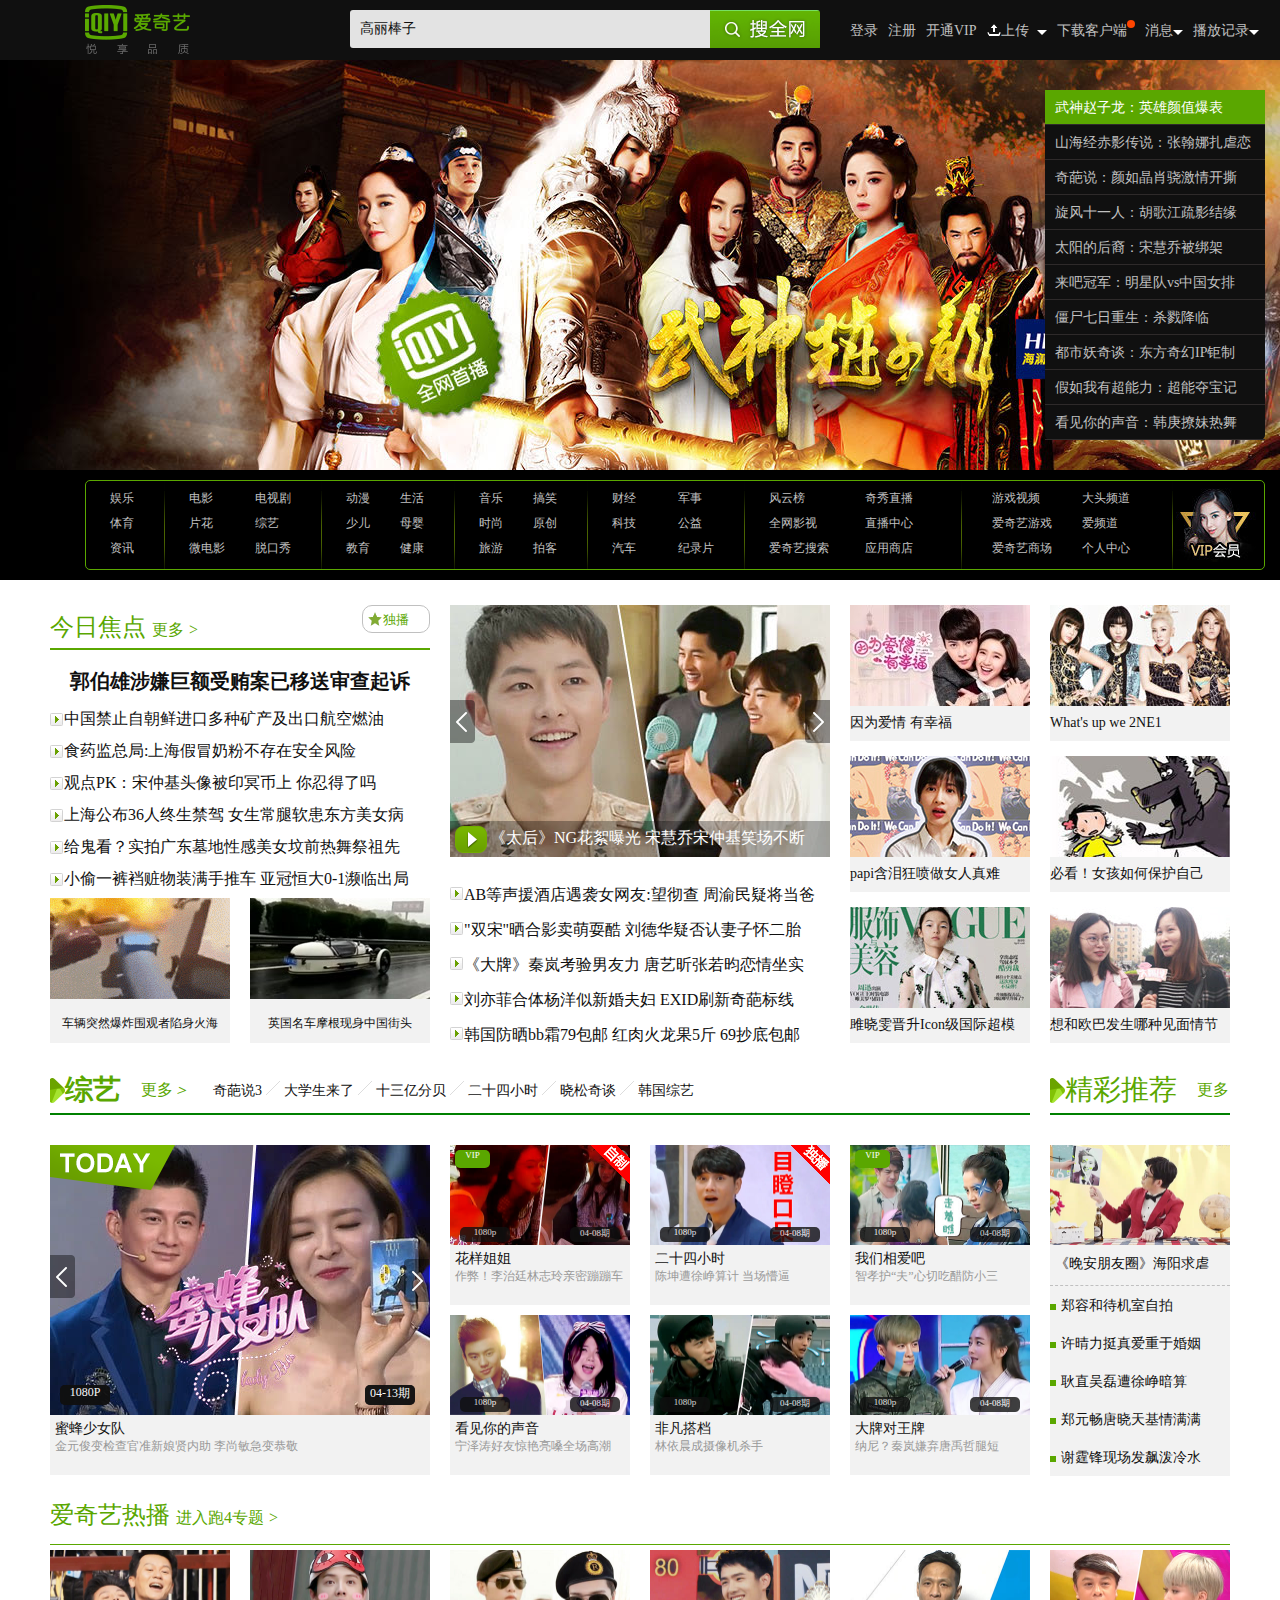
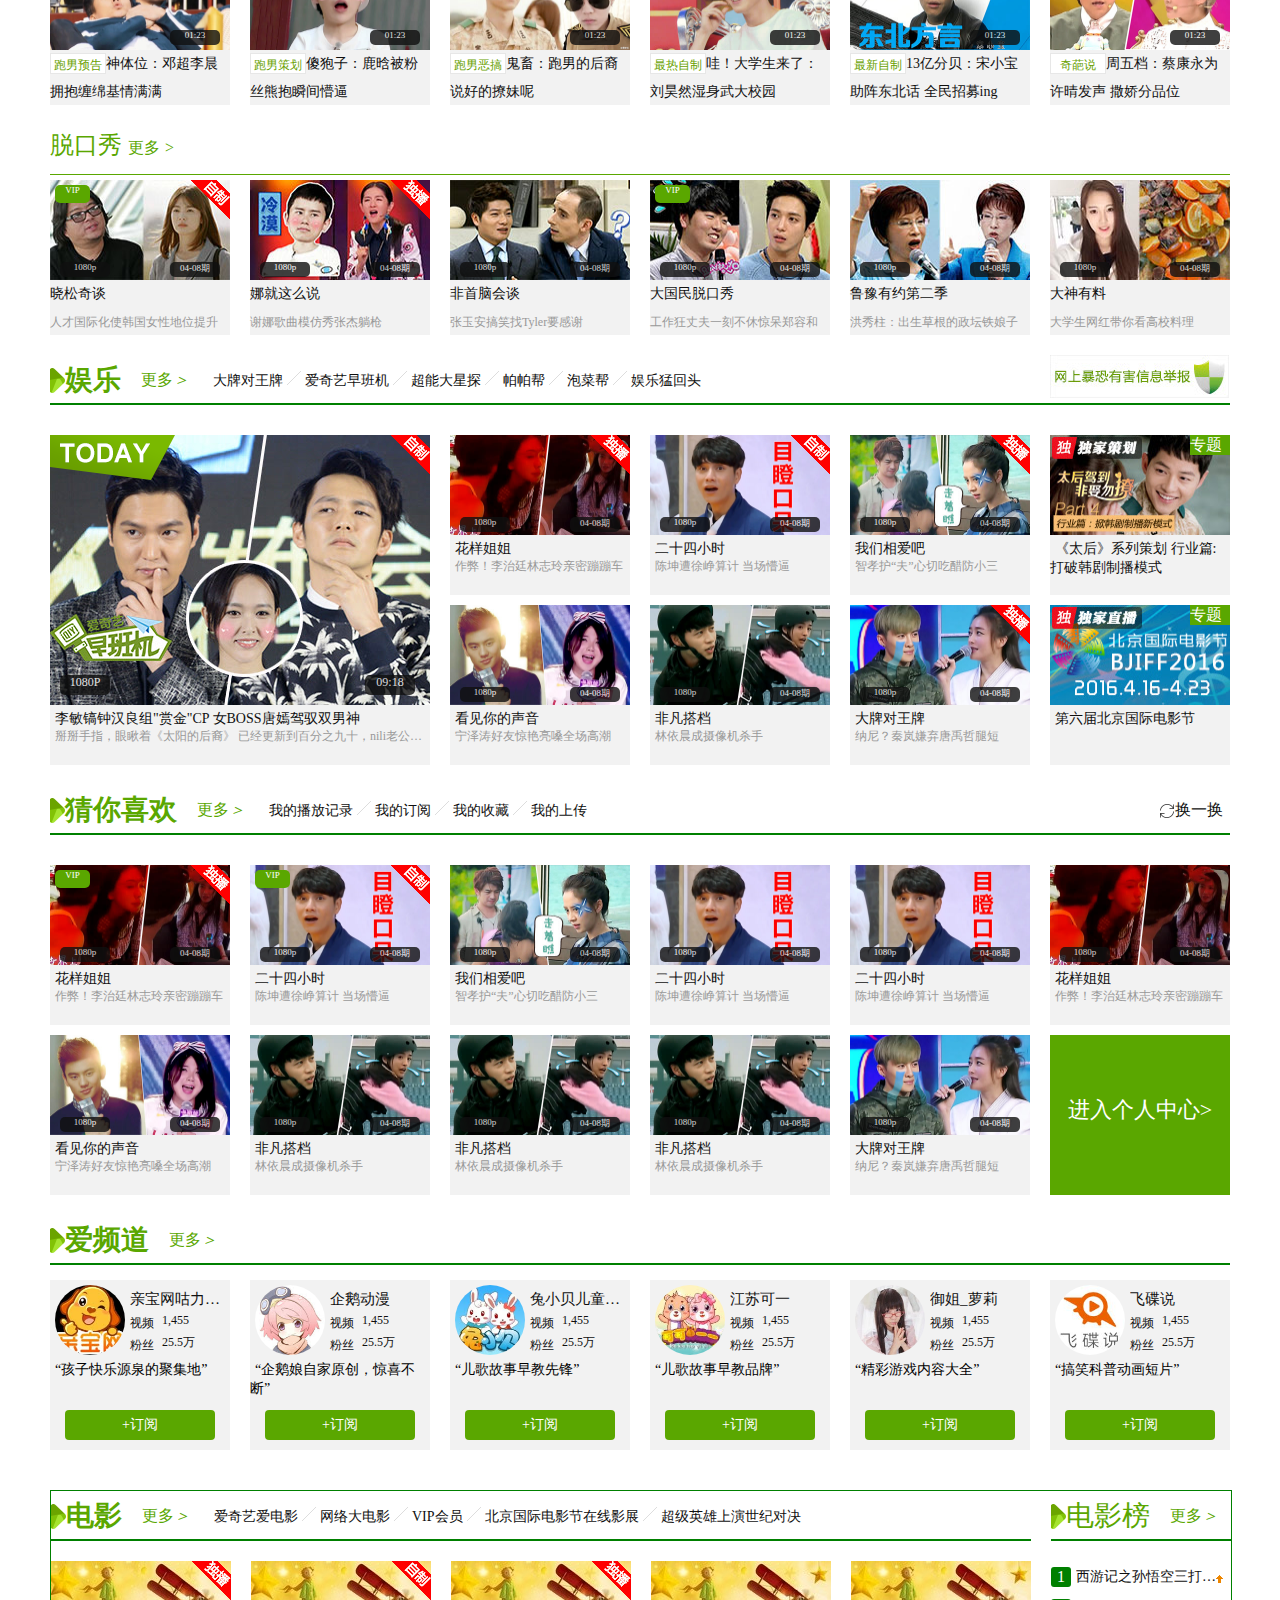
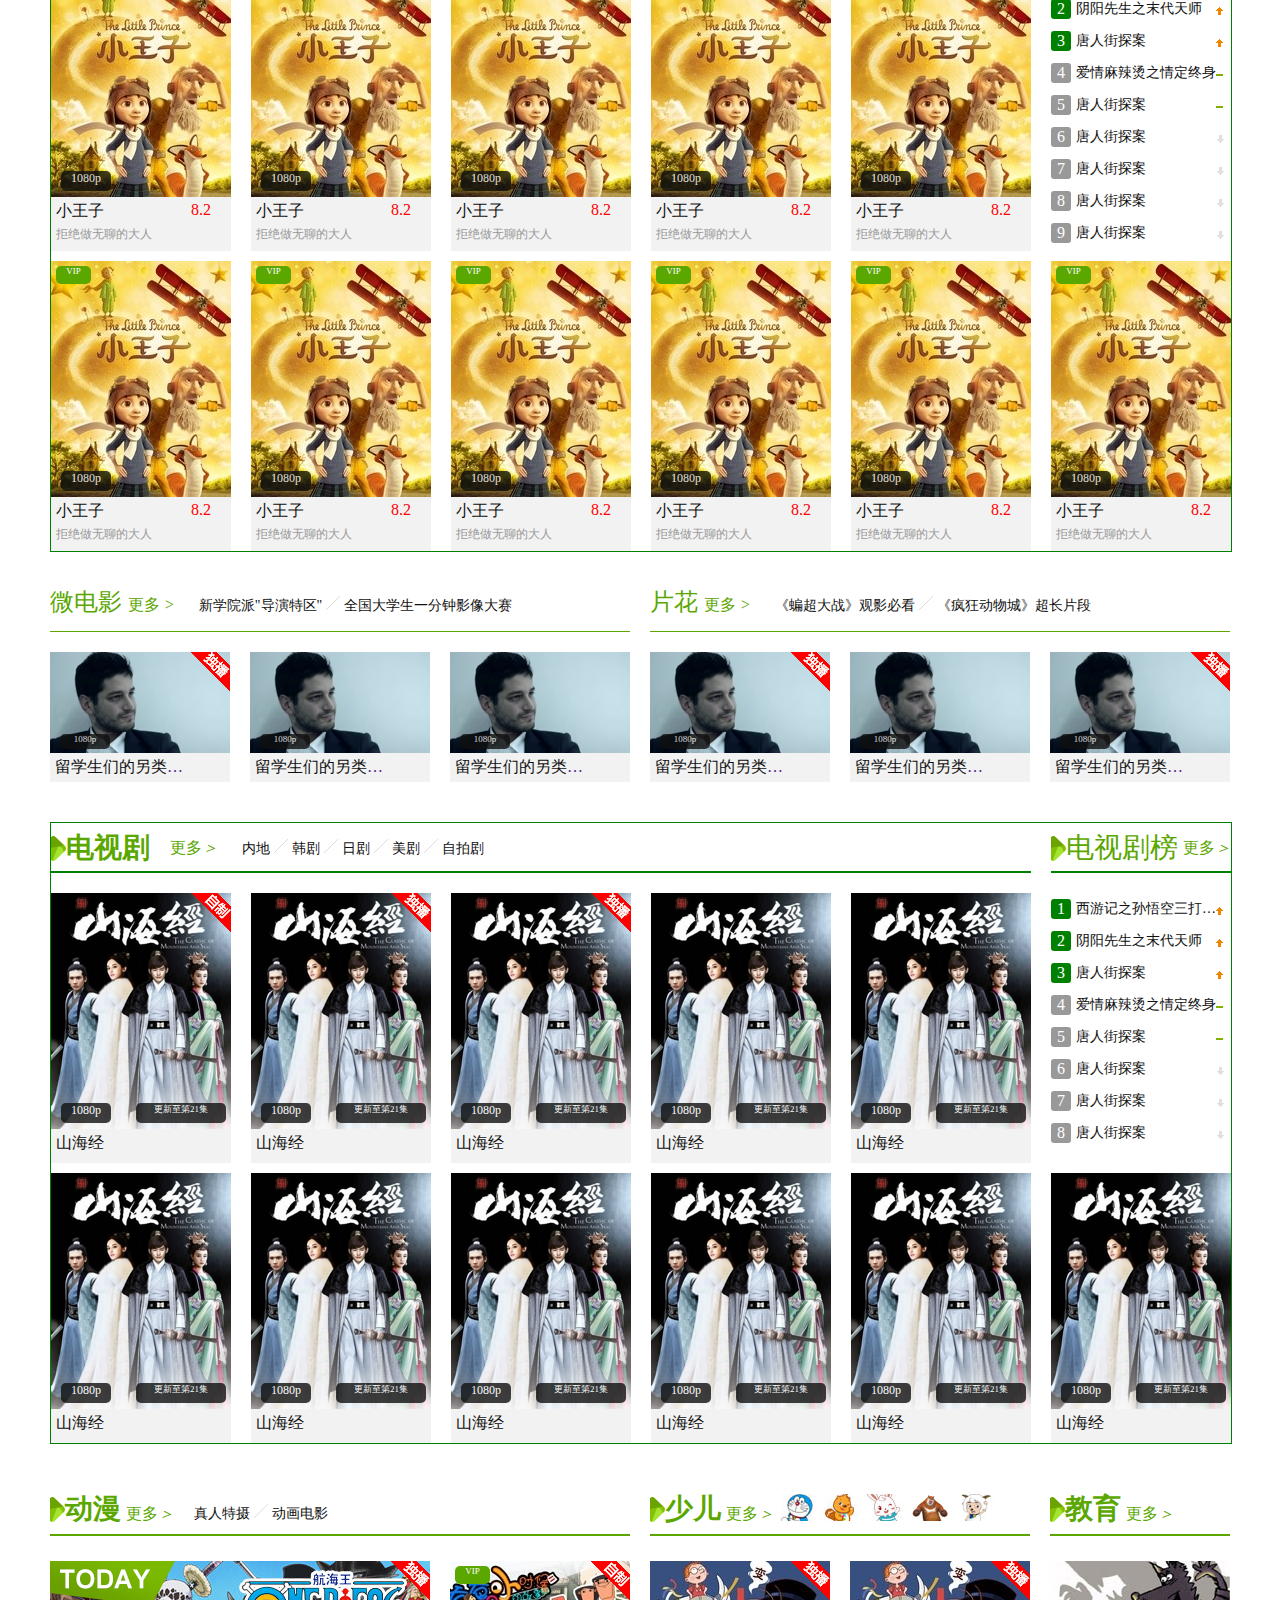
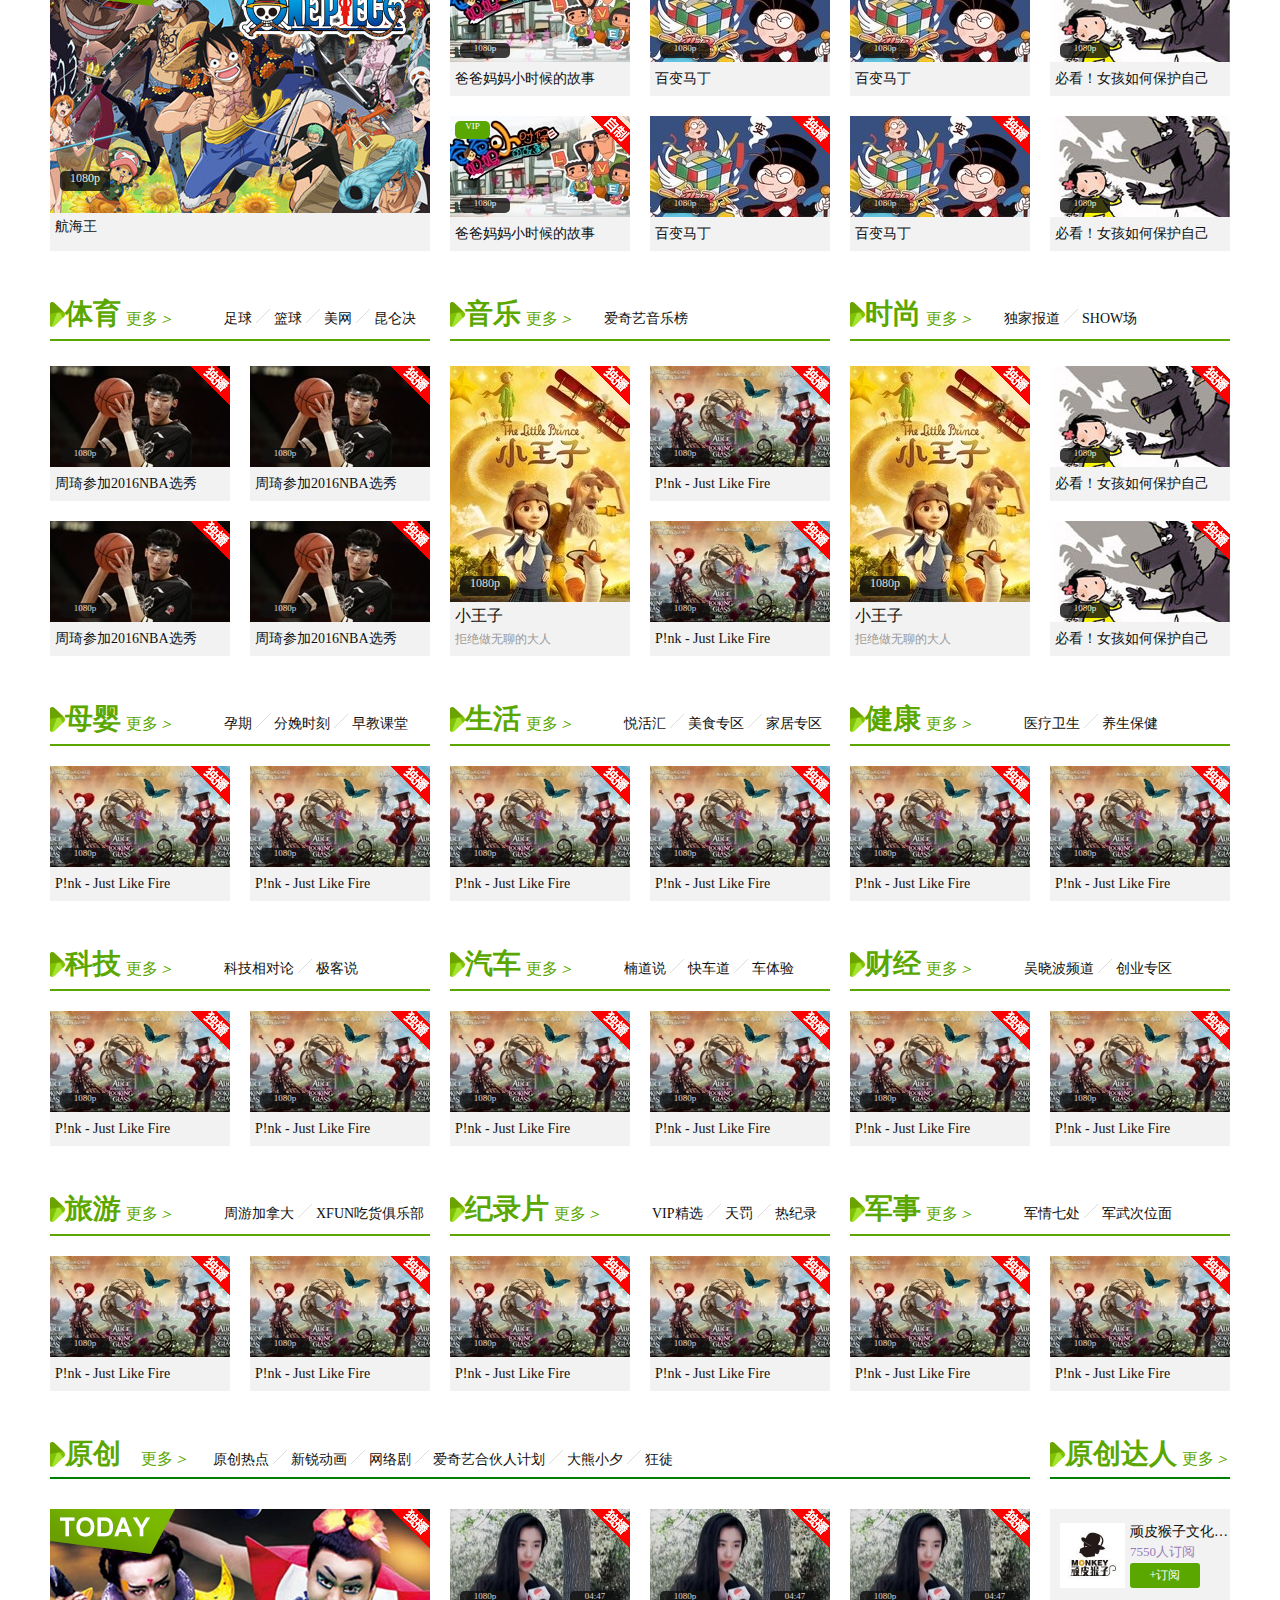
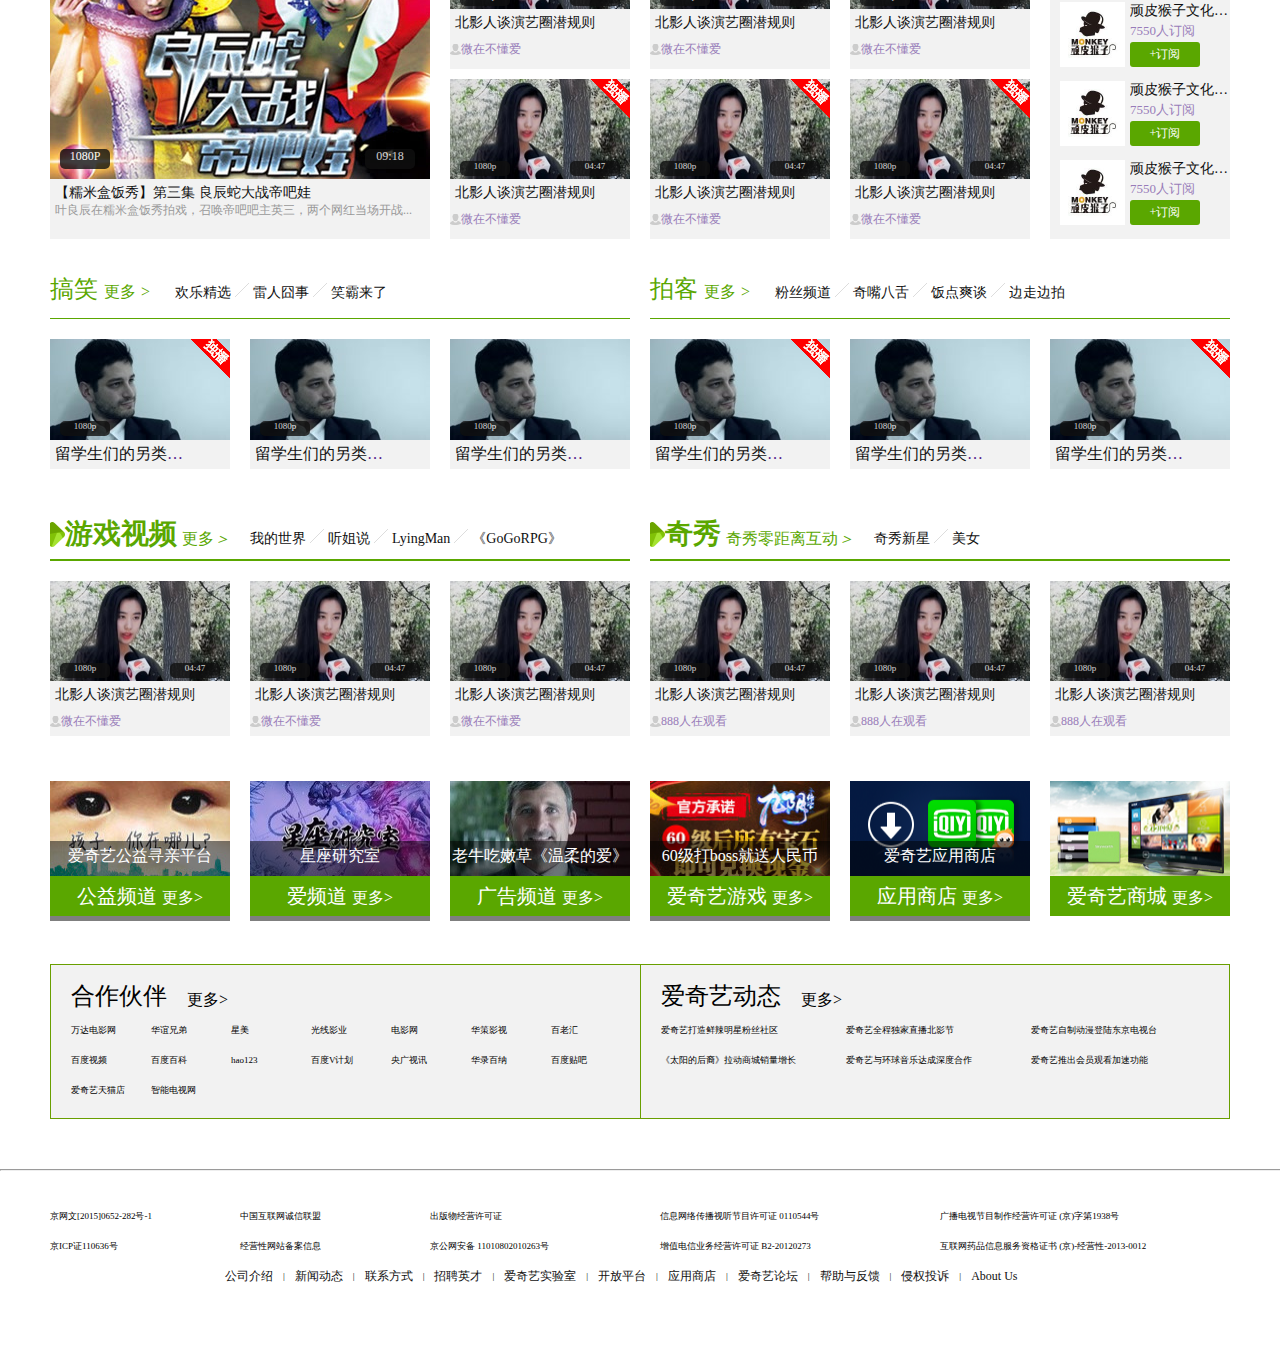
<file: aiqiyi_index.html>
<!DOCTYPE html>
<html>
<head>
    <meta charset="UTF-8">
    <title></title>
    <link rel="stylesheet" href="css/main_index.css"/>
    <link rel="stylesheet" href="css/mid_wrap.css"/>
    <link rel="stylesheet" href="css/login.css"/>
    <link rel="stylesheet" href="css/register.css"/>
    <link rel="stylesheet" href="css/bottom.css"/>
</head>
<body>
<!-----头部部分：包括log，图片轮播和整体index---------->
<div class="top_outer">
    <div class="top_wrap">
        <!----log部分----->
        <div class="top_wrap_logo" id="top_wrap_logo">
            <div class="top_wrap_logo log">
                <a href="">
                    <div class="top_wrap_logo_imag"></div>
                </a>
                <div  id="top_wrap_logo_LOG">
                    <img id="top_wrap_logo_LOG_Img" src="imags/log1.png" alt=""/>
                </div>
            </div>
            <div class="search_box">
                <input style="color: #101010;font-size: 14px;padding: 10px"
                       type="text" class="search_box_input"
                       value="高丽棒子" />
                <div class="search_box_more" >
                    <ul class="search_box_more_ul">
                        <li><a href="https://www.baidu.com/s?wd=%E7%86%8A%E5%87%BA%E6%B2%A1&rsv_spt=1&rsv_iqid=0xa8c614f700009ddb&issp=1&f=8&rsv_bp=0&rsv_idx=2&ie=utf-8&tn=baiduhome_pg&rsv_enter=1&rsv_sug3=8&rsv_sug1=8&rsv_sug7=100&rsv_t=ccefUbrhZgckG8tp2Yf6JcuNeBHy2EIPKzoFBM9Gt3GcVag3XFtN9ya%2BD5g7Y4ZCnzFf">熊出没</a></li>
                        <li><a href="">太阳的后裔</a></li>
                        <li><a href="">武神赵子龙</a></li>
                        <li><a href="">我们相爱吧</a></li>
                        <li><a href="">美人鱼</a></li>
                        <li><a href="">快乐大本营</a></li>
                        <li><a href="">海贼王</a></li>
                        <li><a href="">旋风十一人</a></li>
                        <li><a href="">我们相爱吧</a></li>
                        <li><a href="">欢乐喜剧人</a></li>
                    </ul>
                </div>
                <a href="">
                    <div class="search_box_btn">
                        <img id="btn_forIE" class="btn_forIE" src="imags/souquanwang-btn.png" alt="搜全网" title="搜全网"/>
                    </div>
                </a>
            </div>
            <div class="top_index">
                <ul class="top_index_ul">
                    <li class="top_index_ul_li" style="margin-left: 30px">
                        <a href="javascript:void(0)" id="login_btn">登录</a>

                        <div class="z-index_100" id="z-index_100">
                            <div class="login_page" id="login_page">
                                <div class="login_popImg">
                                    <div class="removeImag" id="removeImag"></div>
                                </div>
                                <div class="login_ImassageBox">
                                    <div class="login_input">
                                        <!-------------输入帐号框------------->
                                        <div class="login_input_name">
                                            <div style="width: 317px;height: 32px">
                                                <p class="login_input_username">帐 号：</p>
                                                <input style="color: #101010; font-size: 12px;
                                                padding: 6px" type="text" value="请输入手机/邮箱"
                                                       class="login_input_userIput"/>
                                                <a href="" title="爱奇艺APP手机扫描二维码登录">
                                                    <div class="iqycode-ico">
                                                    </div>
                                                </a>
                                            </div>
                                        </div>
                                        <!----------输入密码框----------->
                                        <div class="login_input_psw">
                                            <p class="login_input_userPsw">密 码：</p>
                                            <input style="color: #101010; font-size: 12px;
                                            padding: 6px" type="text" value="请输入密码"
                                                   class="login_input_userpassworld"/>
                                        </div>
                                        <!----------------------->
                                    </div>
                                    <!--------记住我、找回密码、立刻注册----------->
                                    <div class="remenberMe">
                                        <div class="remenberMe_checkBox">
                                            <div class="remenberMe_icon1" id="remenberMe_icon1"></div>
                                            <div class="remenberMe_icon2" id="remenberMe_icon2"></div>
                                            <p style="font-size: 12px;color: #101010;float: left">记住我</p>
                                        </div>
                                        <div class="other_message">
                                            <div class="find_psw">
                                                <a href="" style="color: #5aa700;font-size: 9px">找回密码</a>
                                            </div>
                                            <div class="registerRightnow">
                                                <a href=""
                                                   style="color: #5aa700;font-size: 9px;margin-left: 10px">立即注册</a>
                                            </div>
                                        </div>
                                    </div>
                                    <!--------------登录按钮--------------->
                                    <div class="login_button_out">
                                        <a href="" style="color:#ffffff;font-size: 14px;line-height: 32px">
                                            <div class="login_button"><p>登录</p></div>
                                        </a>
                                    </div>
                                    <!----------------其他登录方式------------------>
                                    <div class="otherwise_login">
                                        <div class="otherwise_login_text" id="otherwise_login_text">
                                            <a id="otherwise_login" href="javascript:void(0)"
                                               style="font-size: 9px;text-align: center">使用其他方式登录</a>
                                        </div>
                                        <div class="otherwise_login_icon" id="otherwise_login_icon">
                                            <a href="" title="微博">
                                                <div class="otherwise_login_icon_weibo"></div>
                                            </a>
                                            <a href="" title="QQ">
                                                <div class="otherwise_login_icon_QQ"></div>
                                            </a>
                                            <a href="" title="微信">
                                                <div class="otherwise_login_icon_weixin"></div>
                                            </a>
                                            <a href="" title="百度">
                                                <div class="otherwise_login_icon_baidu"></div>
                                            </a>
                                            <a href="" title="支付宝">
                                                <div class="otherwise_login_icon_zhifu"></div>
                                            </a>
                                            <a href="" title="人人">
                                                <div class="otherwise_login_icon_renren"></div>
                                            </a>
                                            <a href="" title="小米">
                                                <div class="otherwise_login_icon_xiaomi"></div>
                                            </a>
                                            <a href="" title="京东">
                                                <div class="otherwise_login_icon_jidong"></div>
                                            </a>
                                        </div>
                                        <div class="otherwise_login_index">
                                            <div class="otherwise_login_indexIcon1" id="login_indexIcon1"></div>
                                            <div class="otherwise_login_indexIcon2" id="login_indexIcon2"></div>
                                        </div>
                                    </div>
                                </div>
                            </div>
                        </div>
                    </li>
                    <li class="top_index_ul_li">
                        <a href="javascript:void(0)" id="register_btn">注册</a>

                        <div class="z-index_105" id="z-index_105">
                            <div class="register_page" id="register_page">
                                <div class="login_popImg">
                                    <div class="removeImag_ofRegister" id="removeImag_ofRegister"></div>
                                </div>
                                <div class="register_ImassageBox">
                                    <div class="register_input">
                                        <!-------------输入帐号框------------->
                                        <div class="register_input_name">
                                            <div style="width: 317px;height: 32px">
                                                <p class="register_input_username">手&nbsp;&nbsp;&nbsp机：</p>
                                                <input style="color: #101010; font-size: 12px;
                                                padding: 6px" type="text" value="请输入手机"
                                                       class="register_input_userIput"/>
                                            </div>
                                        </div>
                                        <!----------输入密码框----------->
                                        <div class="register_input_psw">
                                            <p class="register_input_userPsw">密&nbsp;&nbsp;&nbsp码：</p>
                                            <input style="color: #101010; font-size: 12px;
                                            padding: 6px" type="text" value="8~20位字母、数字或字符，至少包含两种"
                                                   class="register_input_userpassworld"/>
                                        </div>
                                        <!----------------------->
                                    </div>
                                    <!-------------验证码区-------------------->
                                    <div class="identifyingcode_input">
                                        <!-------------输入验证码------------->
                                        <div class="identifyingcode_input_Imessage">
                                            <div style="width: 317px;height: 32px">
                                                <p class="identifyingcode_input_realImessage">验证码：</p>
                                                <input style="color: #101010; font-size: 12px;
                                                padding: 6px" type="text" value="请输入右侧字母"
                                                       class="identifyingcode_input_userIput"/>

                                                <div class="VerifyCode" title="验证码"></div>
                                                <div class="VerifyCode_F5_outer">
                                                    <div class="VerifyCode_F5_inner"></div>
                                                </div>
                                            </div>
                                        </div>
                                        <!----------输入手机验证----------->
                                        <div class="identifyingcode_phoneCode">
                                            <input style="color: #101010; font-size: 12px;
                                            padding: 6px" type="text" value="请输入验证码"
                                                   class="identifyingcode_phoneInput"/>

                                            <div style="width:100px;height: 32px;
                                                position: relative;top: 1px;left: 215px">
                                                <a href="#" style="font-size: 12px;color: #5aa700;
                                                position: relative;top: -50px;left: 20px">免费获取短信</a>
                                            </div>
                                        </div>
                                        <!----------------------->
                                    </div>

                                    <!--------我同意、立刻登录----------->
                                    <div class="iAgreeAll">
                                        <div class="iAgreeAll_checkBox">
                                            <div class="iAgreeAll_icon1" id="agreeAlliconONE"></div>
                                            <div class="iAgreeAll_icon2" id="agreeAlliconTWO"></div>
                                            <p style="font-size: 12px;color: #101010;float: left">我同意</p>
                                            <a href="#" style="font-size: 9px;color: #5aa700;
                                            position: relative;top: -26px;left: -1px;">《用户服务协议》
                                            </a>
                                        </div>
                                        <div class="loginRightnow_message">
                                            <a href="" style="color: #5aa700;font-size: 9px;
                                                position:relative;top: -25px">立即登录</a>
                                        </div>
                                    </div>
                                    <!--------------注册按钮--------------->
                                    <div class="register_button_out">
                                        <a href="" style="color:#ffffff;font-size: 14px;line-height: 32px">
                                            <div class="register_button"><p>注册</p></div>
                                        </a>
                                    </div>
                                    <!----------------其他登录方式------------------>
                                    <div class="otherwise_login_two">
                                        <div class="otherwise_login_text_two" id="otherwise_login_text_two">
                                            <a id="otherwise_login_two" href="javascript:void(0)" style="font-size: 9px;
                                                text-align: center">使用其他方式登录</a>
                                        </div>
                                        <div class="otherwise_login_icon_two" id="otherwise_login_icon_two">
                                            <a href="" title="微博">
                                                <div class="otherwise_login_icon_weibo"></div>
                                            </a>
                                            <a href="" title="QQ">
                                                <div class="otherwise_login_icon_QQ"></div>
                                            </a>
                                            <a href="" title="微信">
                                                <div class="otherwise_login_icon_weixin"></div>
                                            </a>
                                            <a href="" title="百度">
                                                <div class="otherwise_login_icon_baidu"></div>
                                            </a>
                                            <a href="" title="支付宝">
                                                <div class="otherwise_login_icon_zhifu"></div>
                                            </a>
                                            <a href="" title="人人">
                                                <div class="otherwise_login_icon_renren"></div>
                                            </a>
                                            <a href="" title="小米">
                                                <div class="otherwise_login_icon_xiaomi"></div>
                                            </a>
                                            <a href="" title="京东">
                                                <div class="otherwise_login_icon_jidong"></div>
                                            </a>
                                        </div>
                                        <div class="otherwise_login_index_two">
                                            <div class="otherwise_login_indexIcon1" id="login_indexIcon3"></div>
                                            <div class="otherwise_login_indexIcon2" id="login_indexIcon4"></div>
                                        </div>
                                    </div>
                                </div>
                            </div>
                        </div>
                    </li>
                    <li class="top_index_ul_li"><a href="#">开通VIP</a></li>
                    <li class="top_index_upload top_index_ul_li">
                        <a id="top_index_upload_a" class="top_index_upload_a" href="javascript:void(0)">
                            上传
                        </a>

                        <div class="upload_ul" id="upload_ul">
                            <div class="upload_ul_sanjiao">
                                <div class="upload_ul_sanjiaoImag"></div>
                            </div>
                            <div class="upload_ul_real">
                                <ul class="upload_ul_real_ul">
                                    <li><a href="">上传视频</a></li>
                                    <li><a href="">制作视频</a></li>
                                    <li><a href="">我的空间</a></li>
                                    <li><a href="">视频管理</a></li>
                                    <li><a href="">流量分析</a></li>
                                    <li><a href="">申请分成</a></li>
                                </ul>
                            </div>
                        </div>
                    </li>
                    <li class="top_index_load top_index_ul_li"><a href="">下载客户端</a></li>
                    <li class="top_index_message top_index_ul_li">
                        <a href="javascript:void(0)" class="top_index_message_a"
                           id="top_index_message_a">消息</a>

                        <div class="message_tab" id="message_tab">
                            <div class="message_tab_sanjiao">
                                <div class="message_tab_sanjiaoImag"></div>
                            </div>
                            <div class="message_tab_real">
                                <div class="message_tab_real_top" id="message_tab_real_top">
                                    <div class="message_tab_real_li">更新提醒</div>
                                    <div>用户推荐</div>
                                    <div>系统通知</div>
                                </div>
                                <div class="message_tab_real_mid">
                                    <div class="message_tab_real_mid_tab">
                                        <p>您还没有收到新的更新消息</p>
                                    </div>
                                    <div>
                                        <p>暂时还没有新的推荐</p>
                                    </div>
                                    <div>
                                        <p>您还没有登录</p><br/>

                                        <p>您
                                            <a id="notice_login" href=""
                                               style="color: #5aa700;font-size: 16px">
                                                登录
                                            </a>后可以查看完整的通知列表</p>
                                    </div>
                                </div>
                                <div class="message_tab_real_bot">
                                    <a class="message_tab_real_bot_a" href=""
                                       style="line-height: 32px;color: #101010">查看更多</a>
                                </div>
                            </div>
                        </div>
                    </li>
                    <li class="top_index_recoder top_index_ul_li"><a href="javascript:void(0)">播放记录</a></li>
                </ul>
            </div>
        </div>
        <div class="top_wrap_bottomList_copy" id="top_wrap_bottomList_copy">
            <div style="border: 0;"  class="top_wrap_bottomList_outer" id="top_wrap_bottomList_outer">
                <ul class="bottomList_ul1">
                    <li><a href="">娱乐</a></li>
                    <li><a href="">体育</a></li>
                    <li><a href="">资讯</a></li>
                </ul>
                <img src="imags/navMenu-line.png" alt=""
                     style="float:left"/>
                <ul class="bottomList_ul2">
                    <li><a href="">电影</a></li>
                    <li><a href="">片花</a></li>
                    <li><a href="">微电影</a></li>
                </ul>
                <ul class="bottomList_ul3">
                    <li><a href="">电视剧</a></li>
                    <li><a href="">综艺</a></li>
                    <li><a href="">脱口秀</a></li>
                </ul>
                <img src="imags/navMenu-line.png" alt=""
                     style="float:left"/>
                <ul class="bottomList_ul4">
                    <li><a href="">动漫</a></li>
                    <li><a href="">少儿</a></li>
                    <li><a href="">教育</a></li>
                </ul>
                <ul class="bottomList_ul5">
                    <li><a href="">生活</a></li>
                    <li><a href="">母婴</a></li>
                    <li><a href="">健康</a></li>
                </ul>
                <img src="imags/navMenu-line.png" alt=""
                     style="float:left"/>
                <ul class="bottomList_ul6">
                    <li><a href="">音乐</a></li>
                    <li><a href="">时尚</a></li>
                    <li><a href="">旅游</a></li>
                </ul>
                <ul class="bottomList_ul7">
                    <li><a href="">搞笑</a></li>
                    <li><a href="">原创</a></li>
                    <li><a href="">拍客</a></li>
                </ul>
                <img src="imags/navMenu-line.png" alt=""
                     style="float:left"/>
                <ul class="bottomList_ul8">
                    <li><a href="">财经</a></li>
                    <li><a href="">科技</a></li>
                    <li><a href="">汽车</a></li>
                </ul>
                <ul class="bottomList_ul9">
                    <li><a href="">军事</a></li>
                    <li><a href="">公益</a></li>
                    <li><a href="">纪录片</a></li>
                </ul>
                <img src="imags/navMenu-line.png" alt=""
                     style="float:left"/>
                <ul class="bottomList_ul10">
                    <li><a href="">风云榜</a></li>
                    <li><a href="">全网影视</a></li>
                    <li><a href="">爱奇艺搜索</a></li>
                </ul>
                <ul class="bottomList_ul11">
                    <li><a href="">奇秀直播</a></li>
                    <li><a href="">直播中心</a></li>
                    <li><a href="">应用商店</a></li>
                </ul>
                <img src="imags/navMenu-line.png" alt=""
                     style="float:left"/>
                <ul class="bottomList_ul12">
                    <li><a href="">游戏视频</a></li>
                    <li><a href="">爱奇艺游戏</a></li>
                    <li><a href="">爱奇艺商场</a></li>
                </ul>
                <ul class="bottomList_ul13">
                    <li><a href="">大头频道</a></li>
                    <li><a href="">爱频道</a></li>
                    <li><a href="">个人中心</a></li>
                </ul>
                <img src="imags/navMenu-line.png" alt=""
                     style="float:left"/>
                <ul class="bottomList_ul14" style="margin-left: 3px">
                    <a href=""><img src="imags/vip-star.jpg" alt=""
                                    style="float:left"/>
                    </a>
                </ul>
            </div>
        </div>
        <!--<div class="top_wrap_logo">
            <div class="top_wrap_logo log">
                <a href="">
                    <div class="top_wrap_logo_imag"></div>
                </a>
            </div>
            <div class="search_box">
                <input style="color: #101010;font-size: 14px;padding: 10px"
                       type="text" class="search_box_input"
                       value="高丽棒子" id="search_box_input"/>

                <div class="search_box_more" id="search_box_more">
                    <ul class="search_box_more_ul">
                        <li><a href="">熊出没</a></li>
                        <li><a href="">太阳的后裔</a></li>
                        <li><a href="">武神赵子龙</a></li>
                        <li><a href="">我们相爱吧</a></li>
                        <li><a href="">美人鱼</a></li>
                        <li><a href="">快乐大本营</a></li>
                        <li><a href="">海贼王</a></li>
                        <li><a href="">旋风十一人</a></li>
                        <li><a href="">我们相爱吧</a></li>
                        <li><a href="">欢乐喜剧人</a></li>
                    </ul>
                </div>
                <a href="">
                    <div class="search_box_btn">
                        <img id="btn_forIE" class="btn_forIE" src="imags/souquanwang-btn.png" alt="搜全网" title="搜全网"/>
                    </div>
                </a>
            </div>
            <div class="top_index">
                <ul class="top_index_ul">
                    <li class="top_index_ul_li" style="margin-left: 30px">
                        <a href="javascript:void(0)" id="login_btn">登录</a>

                        <div class="z-index_100" id="z-index_100">
                            <div class="login_page" id="login_page">
                                <div class="login_popImg">
                                    <div class="removeImag" id="removeImag"></div>
                                </div>
                                <div class="login_ImassageBox">
                                    <div class="login_input">
                                        &lt;!&ndash;-&#45;&#45;&#45;&#45;&#45;&#45;&#45;&#45;&#45;&#45;输入帐号框-&#45;&#45;&#45;&#45;&#45;&#45;&#45;&#45;&#45;&#45;&ndash;&gt;
                                        <div class="login_input_name">
                                            <div style="width: 317px;height: 32px">
                                                <p class="login_input_username">帐 号：</p>
                                                <input style="color: #101010; font-size: 12px;
                                                padding: 6px" type="text" value="请输入手机/邮箱"
                                                       class="login_input_userIput"/>
                                                <a href="" title="爱奇艺APP手机扫描二维码登录">
                                                    <div class="iqycode-ico">
                                                    </div>
                                                </a>
                                            </div>
                                        </div>
                                        &lt;!&ndash;&#45;&#45;&#45;&#45;&#45;&#45;&#45;&#45;输入密码框-&#45;&#45;&#45;&#45;&#45;&#45;&#45;&#45;&ndash;&gt;
                                        <div class="login_input_psw">
                                            <p class="login_input_userPsw">密 码：</p>
                                            <input style="color: #101010; font-size: 12px;
                                            padding: 6px" type="text" value="请输入密码"
                                                   class="login_input_userpassworld"/>
                                        </div>
                                        &lt;!&ndash;-&#45;&#45;&#45;&#45;&#45;&#45;&#45;&#45;&#45;&#45;&#45;&#45;&#45;&#45;&#45;&#45;&#45;&#45;&ndash;&gt;
                                    </div>
                                    &lt;!&ndash;&#45;&#45;&#45;&#45;&#45;&#45;记住我、找回密码、立刻注册-&#45;&#45;&#45;&#45;&#45;&#45;&#45;&#45;&ndash;&gt;
                                    <div class="remenberMe">
                                        <div class="remenberMe_checkBox">
                                            <div class="remenberMe_icon1" id="remenberMe_icon1"></div>
                                            <div class="remenberMe_icon2" id="remenberMe_icon2"></div>
                                            <p style="font-size: 12px;color: #101010;float: left">记住我</p>
                                        </div>
                                        <div class="other_message">
                                            <div class="find_psw">
                                                <a href="" style="color: #5aa700;font-size: 9px">找回密码</a>
                                            </div>
                                            <div class="registerRightnow">
                                                <a href=""
                                                   style="color: #5aa700;font-size: 9px;margin-left: 10px">立即注册</a>
                                            </div>
                                        </div>
                                    </div>
                                    &lt;!&ndash;&#45;&#45;&#45;&#45;&#45;&#45;&#45;&#45;&#45;&#45;&#45;&#45;登录按钮-&#45;&#45;&#45;&#45;&#45;&#45;&#45;&#45;&#45;&#45;&#45;&#45;&ndash;&gt;
                                    <div class="login_button_out">
                                        <a href="" style="color:#ffffff;font-size: 14px;line-height: 32px">
                                            <div class="login_button"><p>登录</p></div>
                                        </a>
                                    </div>
                                    &lt;!&ndash;&#45;&#45;&#45;&#45;&#45;&#45;&#45;&#45;&#45;&#45;&#45;&#45;&#45;&#45;其他登录方式&#45;&#45;&#45;&#45;&#45;&#45;&#45;&#45;&#45;&#45;&#45;&#45;&#45;&#45;&#45;&#45;&ndash;&gt;
                                    <div class="otherwise_login">
                                        <div class="otherwise_login_text" id="otherwise_login_text">
                                            <a id="otherwise_login" href="javascript:void(0)"
                                               style="font-size: 9px;text-align: center">使用其他方式登录</a>
                                        </div>
                                        <div class="otherwise_login_icon" id="otherwise_login_icon">
                                            <a href="" title="微博">
                                                <div class="otherwise_login_icon_weibo"></div>
                                            </a>
                                            <a href="" title="QQ">
                                                <div class="otherwise_login_icon_QQ"></div>
                                            </a>
                                            <a href="" title="微信">
                                                <div class="otherwise_login_icon_weixin"></div>
                                            </a>
                                            <a href="" title="百度">
                                                <div class="otherwise_login_icon_baidu"></div>
                                            </a>
                                            <a href="" title="支付宝">
                                                <div class="otherwise_login_icon_zhifu"></div>
                                            </a>
                                            <a href="" title="人人">
                                                <div class="otherwise_login_icon_renren"></div>
                                            </a>
                                            <a href="" title="小米">
                                                <div class="otherwise_login_icon_xiaomi"></div>
                                            </a>
                                            <a href="" title="京东">
                                                <div class="otherwise_login_icon_jidong"></div>
                                            </a>
                                        </div>
                                        <div class="otherwise_login_index">
                                            <div class="otherwise_login_indexIcon1" id="login_indexIcon1"></div>
                                            <div class="otherwise_login_indexIcon2" id="login_indexIcon2"></div>
                                        </div>
                                    </div>
                                </div>
                            </div>
                        </div>
                    </li>
                    <li class="top_index_ul_li">
                        <a href="javascript:void(0)" id="register_btn">注册</a>

                        <div class="z-index_105" id="z-index_105">
                            <div class="register_page" id="register_page">
                                <div class="login_popImg">
                                    <div class="removeImag_ofRegister" id="removeImag_ofRegister"></div>
                                </div>
                                <div class="register_ImassageBox">
                                    <div class="register_input">
                                        &lt;!&ndash;-&#45;&#45;&#45;&#45;&#45;&#45;&#45;&#45;&#45;&#45;输入帐号框-&#45;&#45;&#45;&#45;&#45;&#45;&#45;&#45;&#45;&#45;&ndash;&gt;
                                        <div class="register_input_name">
                                            <div style="width: 317px;height: 32px">
                                                <p class="register_input_username">手&nbsp;&nbsp;&nbsp机：</p>
                                                <input style="color: #101010; font-size: 12px;
                                                padding: 6px" type="text" value="请输入手机"
                                                       class="register_input_userIput"/>
                                            </div>
                                        </div>
                                        &lt;!&ndash;&#45;&#45;&#45;&#45;&#45;&#45;&#45;&#45;输入密码框-&#45;&#45;&#45;&#45;&#45;&#45;&#45;&#45;&ndash;&gt;
                                        <div class="register_input_psw">
                                            <p class="register_input_userPsw">密&nbsp;&nbsp;&nbsp码：</p>
                                            <input style="color: #101010; font-size: 12px;
                                            padding: 6px" type="text" value="8~20位字母、数字或字符，至少包含两种"
                                                   class="register_input_userpassworld"/>
                                        </div>
                                        &lt;!&ndash;-&#45;&#45;&#45;&#45;&#45;&#45;&#45;&#45;&#45;&#45;&#45;&#45;&#45;&#45;&#45;&#45;&#45;&#45;&ndash;&gt;
                                    </div>
                                    &lt;!&ndash;-&#45;&#45;&#45;&#45;&#45;&#45;&#45;&#45;&#45;&#45;验证码区&#45;&#45;&#45;&#45;&#45;&#45;&#45;&#45;&#45;&#45;&#45;&#45;&#45;&#45;&#45;&#45;&#45;&#45;&ndash;&gt;
                                    <div class="identifyingcode_input">
                                        &lt;!&ndash;-&#45;&#45;&#45;&#45;&#45;&#45;&#45;&#45;&#45;&#45;输入验证码-&#45;&#45;&#45;&#45;&#45;&#45;&#45;&#45;&#45;&#45;&ndash;&gt;
                                        <div class="identifyingcode_input_Imessage">
                                            <div style="width: 317px;height: 32px">
                                                <p class="identifyingcode_input_realImessage">验证码：</p>
                                                <input style="color: #101010; font-size: 12px;
                                                padding: 6px" type="text" value="请输入右侧字母"
                                                       class="identifyingcode_input_userIput"/>

                                                <div class="VerifyCode" title="验证码"></div>
                                                <div class="VerifyCode_F5_outer">
                                                    <div class="VerifyCode_F5_inner"></div>
                                                </div>
                                            </div>
                                        </div>
                                        &lt;!&ndash;&#45;&#45;&#45;&#45;&#45;&#45;&#45;&#45;输入手机验证-&#45;&#45;&#45;&#45;&#45;&#45;&#45;&#45;&ndash;&gt;
                                        <div class="identifyingcode_phoneCode">
                                            <input style="color: #101010; font-size: 12px;
                                            padding: 6px" type="text" value="请输入验证码"
                                                   class="identifyingcode_phoneInput"/>

                                            <div style="width:100px;height: 32px;
                                                position: relative;top: 1px;left: 215px">
                                                <a href="#" style="font-size: 12px;color: #5aa700;
                                                position: relative;top: -50px;left: 20px">免费获取短信</a>
                                            </div>
                                        </div>
                                        &lt;!&ndash;-&#45;&#45;&#45;&#45;&#45;&#45;&#45;&#45;&#45;&#45;&#45;&#45;&#45;&#45;&#45;&#45;&#45;&#45;&ndash;&gt;
                                    </div>

                                    &lt;!&ndash;&#45;&#45;&#45;&#45;&#45;&#45;我同意、立刻登录-&#45;&#45;&#45;&#45;&#45;&#45;&#45;&#45;&ndash;&gt;
                                    <div class="iAgreeAll">
                                        <div class="iAgreeAll_checkBox">
                                            <div class="iAgreeAll_icon1" id="agreeAlliconONE"></div>
                                            <div class="iAgreeAll_icon2" id="agreeAlliconTWO"></div>
                                            <p style="font-size: 12px;color: #101010;float: left">我同意</p>
                                            <a href="#" style="font-size: 9px;color: #5aa700;
                                            position: relative;top: -26px;left: -1px;">《用户服务协议》
                                            </a>
                                        </div>
                                        <div class="loginRightnow_message">
                                            <a href="" style="color: #5aa700;font-size: 9px;
                                                position:relative;top: -25px">立即登录</a>
                                        </div>
                                    </div>
                                    &lt;!&ndash;&#45;&#45;&#45;&#45;&#45;&#45;&#45;&#45;&#45;&#45;&#45;&#45;注册按钮-&#45;&#45;&#45;&#45;&#45;&#45;&#45;&#45;&#45;&#45;&#45;&#45;&ndash;&gt;
                                    <div class="register_button_out">
                                        <a href="" style="color:#ffffff;font-size: 14px;line-height: 32px">
                                            <div class="register_button"><p>注册</p></div>
                                        </a>
                                    </div>
                                    &lt;!&ndash;&#45;&#45;&#45;&#45;&#45;&#45;&#45;&#45;&#45;&#45;&#45;&#45;&#45;&#45;其他登录方式&#45;&#45;&#45;&#45;&#45;&#45;&#45;&#45;&#45;&#45;&#45;&#45;&#45;&#45;&#45;&#45;&ndash;&gt;
                                    <div class="otherwise_login_two">
                                        <div class="otherwise_login_text_two" id="otherwise_login_text_two">
                                            <a id="otherwise_login_two" href="javascript:void(0)" style="font-size: 9px;
                                                text-align: center">使用其他方式登录</a>
                                        </div>
                                        <div class="otherwise_login_icon_two" id="otherwise_login_icon_two">
                                            <a href="" title="微博">
                                                <div class="otherwise_login_icon_weibo"></div>
                                            </a>
                                            <a href="" title="QQ">
                                                <div class="otherwise_login_icon_QQ"></div>
                                            </a>
                                            <a href="" title="微信">
                                                <div class="otherwise_login_icon_weixin"></div>
                                            </a>
                                            <a href="" title="百度">
                                                <div class="otherwise_login_icon_baidu"></div>
                                            </a>
                                            <a href="" title="支付宝">
                                                <div class="otherwise_login_icon_zhifu"></div>
                                            </a>
                                            <a href="" title="人人">
                                                <div class="otherwise_login_icon_renren"></div>
                                            </a>
                                            <a href="" title="小米">
                                                <div class="otherwise_login_icon_xiaomi"></div>
                                            </a>
                                            <a href="" title="京东">
                                                <div class="otherwise_login_icon_jidong"></div>
                                            </a>
                                        </div>
                                        <div class="otherwise_login_index_two">
                                            <div class="otherwise_login_indexIcon1" id="login_indexIcon3"></div>
                                            <div class="otherwise_login_indexIcon2" id="login_indexIcon4"></div>
                                        </div>
                                    </div>
                                </div>
                            </div>
                        </div>
                    </li>
                    <li class="top_index_ul_li"><a href="#">开通VIP</a></li>
                    <li class="top_index_upload top_index_ul_li">
                        <a id="top_index_upload_a" class="top_index_upload_a" href="javascript:void(0)">
                            上传
                        </a>

                        <div class="upload_ul" id="upload_ul">
                            <div class="upload_ul_sanjiao">
                                <div class="upload_ul_sanjiaoImag"></div>
                            </div>
                            <div class="upload_ul_real">
                                <ul class="upload_ul_real_ul">
                                    <li><a href="">上传视频</a></li>
                                    <li><a href="">制作视频</a></li>
                                    <li><a href="">我的空间</a></li>
                                    <li><a href="">视频管理</a></li>
                                    <li><a href="">流量分析</a></li>
                                    <li><a href="">申请分成</a></li>
                                </ul>
                            </div>
                        </div>
                    </li>
                    <li class="top_index_load top_index_ul_li"><a href="">下载客户端</a></li>
                    <li class="top_index_message top_index_ul_li">
                        <a href="javascript:void(0)" class="top_index_message_a"
                           id="top_index_message_a">消息</a>

                        <div class="message_tab" id="message_tab">
                            <div class="message_tab_sanjiao">
                                <div class="message_tab_sanjiaoImag"></div>
                            </div>
                            <div class="message_tab_real">
                                <div class="message_tab_real_top" id="message_tab_real_top">
                                    <div class="message_tab_real_li">更新提醒</div>
                                    <div>用户推荐</div>
                                    <div>系统通知</div>
                                </div>
                                <div class="message_tab_real_mid">
                                    <div class="message_tab_real_mid_tab">
                                        <p>您还没有收到新的更新消息</p>
                                    </div>
                                    <div>
                                        <p>暂时还没有新的推荐</p>
                                    </div>
                                    <div>
                                        <p>您还没有登录</p><br/>

                                        <p>您
                                            <a id="notice_login" href=""
                                               style="color: #5aa700;font-size: 16px">
                                                登录
                                            </a>后可以查看完整的通知列表</p>
                                    </div>
                                </div>
                                <div class="message_tab_real_bot">
                                    <a class="message_tab_real_bot_a" href=""
                                       style="line-height: 32px;color: #101010">查看更多</a>
                                </div>
                            </div>
                        </div>
                    </li>
                    <li class="top_index_recoder top_index_ul_li"><a href="javascript:void(0)">播放记录</a></li>
                </ul>
            </div>
        </div>-->
        <!-----图片轮播部分----->
        <div class="top_wrap_pic">
            <div class="top_wrap_pic_tab" id="top_wrap_pic_tab">
                <div class="top_wrap_pic_select"><a href=""><img src="imags/wushenzhaozilong.jpg"/></a></div>
                <div><a href=""><img src="imags/sanhaijing.jpg"/></a></div>
                <div><a href=""><img src="imags/qipashuo.jpg"/></a></div>
                <div><a href=""><img src="imags/xunfengshiyiren.jpg"/></a></div>
                <div><a href=""><img src="imags/taiyang.jpg"/></a></div>
                <div><a href=""><img src="imags/laiba.jpg"/></a></div>
                <div><a href=""><img src="imags/jiangshi.jpg"/></a></div>
                <div><a href=""><img src="imags/dushiyaoqitan.jpg"/></a></div>
                <div><a href=""><img src="imags/jiaruwoyou.jpg"/></a></div>
                <div><a href=""><img src="imags/kanjiannideshengyin.jpg"/></a></div>
            </div>
            <div class="top_wrap_pic_list" id="top_wrap_pic_list">
                <ul>
                    <li><a href="" class="top_wrap_pic_select">武神赵子龙：英雄颜值爆表</a></li>
                    <li><a href="">山海经赤影传说：张翰娜扎虐恋</a></li>
                    <li><a href="">奇葩说：颜如晶肖骁激情开撕</a></li>
                    <li><a href="">旋风十一人：胡歌江疏影结缘</a></li>
                    <li><a href="">太阳的后裔：宋慧乔被绑架</a></li>
                    <li><a href="">来吧冠军：明星队vs中国女排</a></li>
                    <li><a href="">僵尸七日重生：杀戮降临</a></li>
                    <li><a href="">都市妖奇谈：东方奇幻IP钜制</a></li>
                    <li><a href="">假如我有超能力：超能夺宝记</a></li>
                    <li><a href="">看见你的声音：韩庚撩妹热舞</a></li>
                </ul>
            </div>
        </div>
        <!-----导航部分------>
        <div class="top_wrap_bottomList">
            <div class="top_wrap_bottomList_outer">
                <ul class="bottomList_ul1">
                    <li><a href="">娱乐</a></li>
                    <li><a href="">体育</a></li>
                    <li><a href="">资讯</a></li>
                </ul>
                <img src="imags/navMenu-line.png" alt=""
                     style="float:left"/>
                <ul class="bottomList_ul2">
                    <li><a href="">电影</a></li>
                    <li><a href="">片花</a></li>
                    <li><a href="">微电影</a></li>
                </ul>
                <ul class="bottomList_ul3">
                    <li><a href="">电视剧</a></li>
                    <li><a href="">综艺</a></li>
                    <li><a href="">脱口秀</a></li>
                </ul>
                <img src="imags/navMenu-line.png" alt=""
                     style="float:left"/>
                <ul class="bottomList_ul4">
                    <li><a href="">动漫</a></li>
                    <li><a href="">少儿</a></li>
                    <li><a href="">教育</a></li>
                </ul>
                <ul class="bottomList_ul5">
                    <li><a href="">生活</a></li>
                    <li><a href="">母婴</a></li>
                    <li><a href="">健康</a></li>
                </ul>
                <img src="imags/navMenu-line.png" alt=""
                     style="float:left"/>
                <ul class="bottomList_ul6">
                    <li><a href="">音乐</a></li>
                    <li><a href="">时尚</a></li>
                    <li><a href="">旅游</a></li>
                </ul>
                <ul class="bottomList_ul7">
                    <li><a href="">搞笑</a></li>
                    <li><a href="">原创</a></li>
                    <li><a href="">拍客</a></li>
                </ul>
                <img src="imags/navMenu-line.png" alt=""
                     style="float:left"/>
                <ul class="bottomList_ul8">
                    <li><a href="">财经</a></li>
                    <li><a href="">科技</a></li>
                    <li><a href="">汽车</a></li>
                </ul>
                <ul class="bottomList_ul9">
                    <li><a href="">军事</a></li>
                    <li><a href="">公益</a></li>
                    <li><a href="">纪录片</a></li>
                </ul>
                <img src="imags/navMenu-line.png" alt=""
                     style="float:left"/>
                <ul class="bottomList_ul10">
                    <li><a href="">风云榜</a></li>
                    <li><a href="">全网影视</a></li>
                    <li><a href="">爱奇艺搜索</a></li>
                </ul>
                <ul class="bottomList_ul11">
                    <li><a href="">奇秀直播</a></li>
                    <li><a href="">直播中心</a></li>
                    <li><a href="">应用商店</a></li>
                </ul>
                <img src="imags/navMenu-line.png" alt=""
                     style="float:left"/>
                <ul class="bottomList_ul12">
                    <li><a href="">游戏视频</a></li>
                    <li><a href="">爱奇艺游戏</a></li>
                    <li><a href="">爱奇艺商场</a></li>
                </ul>
                <ul class="bottomList_ul13">
                    <li><a href="">大头频道</a></li>
                    <li><a href="">爱频道</a></li>
                    <li><a href="">个人中心</a></li>
                </ul>
                <img src="imags/navMenu-line.png" alt=""
                     style="float:left"/>
                <ul class="bottomList_ul14" style="margin-left: 3px">
                    <a href=""><img src="imags/vip-star.jpg" alt=""
                                    style="float:left"/>
                    </a>
                </ul>
            </div>
        </div>
    </div>
</div>
<!---------------内容部分---------------->
<div class="mid_wrap">
    <!-----------今日焦点---------=---->
    <div class="today_focous">
        <div class="news_index_list">
            <!-----今日焦点和更多------>
            <div class="news_index_title">
                <a href="" style="font-size: 24px">
                    <span style="font-size: 24px">今日焦点</span>
                    <span>更多
                        <em>></em>
                    </span>
                </a>

                <div class="news_index_tips">
                    <a class="news_index_tips_a" href="javascript:void(0)">独播</a>

                    <div class="news_index_tips_hiddenUl">
                        <div class="index_tips_hiddenUl_top">
                        </div>
                        <div class="index_tips_hiddenUl_bot">
                            <ul>
                                <li class="index_tips_hiddenUl_bot_li">
                                    <a href="" title="最好的我们">最好的我们</a>
                                </li>
                                <li class="index_tips_hiddenUl_bot_li">
                                    <a href="" title="太阳的后裔">太阳的后裔</a>
                                </li>
                                <li class="index_tips_hiddenUl_bot_li">
                                    <a href="" title="龙心战纪">龙心战纪</a>
                                </li>
                                <li class="index_tips_hiddenUl_bot_li">
                                    <a href="" title="武神赵子龙">武神赵子龙</a>
                                </li>
                                <li class="index_tips_hiddenUl_bot_li">
                                    <a href="" title="山海经之赤影传说">山海经之赤影传说</a>
                                </li>
                            </ul>
                        </div>
                    </div>
                </div>

            </div>
            <!------新闻列表------>
            <div class="news_index_happen">
                <div class="news_list_h2">
                    <h2>
                        <a href="">郭伯雄涉嫌巨额受贿案已移送审查起诉</a>
                    </h2>
                </div>
                <div class="news_list_li">
                    <ul class="news_list_ul">
                        <li class="news_list_liIcon">
                            <a href="">中国禁止自朝鲜进口多种矿产及出口航空燃油</a>
                        </li>
                        <li class="news_list_liIcon">
                            <a href="">食药监总局:上海假冒奶粉不存在安全风险</a>
                        </li>
                        <li class="news_list_liIcon">
                            <a href="">观点PK：宋仲基头像被印冥币上 你忍得了吗</a>
                        </li>
                        <li class="news_list_liIcon">
                            <a href="">上海公布36人终生禁驾</a>
                            <a href="">女生常腿软患东方美女病</a>
                        </li>
                        <li class="news_list_liIcon">
                            <a href="">给鬼看？实拍广东墓地性感美女坟前热舞祭祖先</a>
                        </li>
                        <li class="news_list_liIcon">
                            <a href="">小偷一裤裆赃物装满手推车</a>
                            <a href="">亚冠恒大0-1濒临出局</a></li>
                    </ul>
                </div>
                <div class="news_list_pic">
                    <div class="news_list_pic_one">
                        <a href="">
                            <img src="imags/cheliangbaozha.gif" alt=""/>
                            <span>车辆突然爆炸围观者陷身火海</span>
                        </a>
                    </div>
                    <div class="news_list_pic_two">
                        <a href="">
                            <img src="imags/yingguomingche.jpg" alt=""/>
                            <span>英国名车摩根现身中国街头</span>
                        </a>
                    </div>
                </div>
            </div>
            <!--------------------------->
        </div>
        <div class="auto_pic">
            <div class="auto_pic_changePic">
                <div class="auto_pic_box" id="auto_pic_box">
                    <div class="auto_pic_box_one">
                        <a href="">
                            <img src="imags/taihou.jpg" alt="《太后》NG花絮曝光"/>

                            <div class="auto_pic_bgp"></div>
                            <div class="auto_pic_font_one">
                                <p>《太后》NG花絮曝光 宋慧乔宋仲基笑场不断</p>
                            </div>
                        </a>
                    </div>
                    <div class="auto_pic_box_two">
                        <a href="">
                            <img src="imags/qiche.jpg"
                                 alt=" 苏联技术建一汽 首台轿车非红旗 "/>

                            <div class="auto_pic_bgp"></div>
                            <div class="auto_pic_font_two">
                                <p>苏联技术建一汽 首台轿车非红旗</p>
                            </div>
                        </a>
                    </div>
                </div>
                <!----两个箭头----->
                <div id="auto_button">
                    <div class="auto_pic_left" id="auto_pic_left">
                        <img src="imags/index-arrL-a.png" alt=""/>
                    </div>
                    <div class="auto_pic_right" id="auto_pic_right">
                        <img src="imags/index-arrR-a.png" alt=""/>
                    </div>
                </div>
            </div>
            <!-------------文字列表--------------->
            <div class="auto_pic_list">
                <ul class="auto_pic_ul">
                    <li class="news_list_liIcon">
                        <a href="">AB等声援酒店遇袭女网友:望彻查</a>
                        <a href="">周渝民疑将当爸</a>
                    </li>
                    <li class="news_list_liIcon">
                        <a href="">"双宋"晒合影卖萌耍酷</a>
                        <a href="">刘德华疑否认妻子怀二胎</a>
                    </li>
                    <li class="news_list_liIcon">
                        <a href="">《大牌》秦岚考验男友力</a>
                        <a href="">唐艺昕张若昀恋情坐实</a>
                    </li>
                    <li class="news_list_liIcon">
                        <a href="">刘亦菲合体杨洋似新婚夫妇</a>
                        <a href="">EXID刷新奇葩标线</a>
                    </li>
                    <li class="news_list_liIcon">
                        <a href="">韩国防晒bb霜79包邮</a>
                        <a href="">红肉火龙果5斤 69抄底包邮</a>
                    </li>
                </ul>

            </div>
        </div>
        <div class="pic_list">
            <div class="pic_list_one">
                <div class="pic_list_pic1">
                    <a href="">
                        <img src="imags/yinweiaiqing.jpg" alt=""/>

                        <p>因为爱情 有幸福</p>
                    </a>
                </div>
                <div class="pic_list_pic2">
                    <a href="">
                        <img src="imags/whats.jpg" alt=""/>

                        <p>What's up we 2NE1</p>
                    </a>
                </div>
            </div>
            <div class="pic_list_two">
                <div class="pic_list_pic3">
                    <a href="">
                        <img src="imags/papijiang.jpg" alt=""/>

                        <p>papi含泪狂喷做女人真难</p>
                    </a>
                </div>
                <div class="pic_list_pic4">
                    <a href="">
                        <img src="imags/bikan.jpg" alt=""/>

                        <p>必看！女孩如何保护自己</p>
                    </a>
                </div>
            </div>
            <div class="pic_list_three">
                <div class="pic_list_pic5">
                    <a href="">
                        <img src="imags/weixiaoxue.jpg" alt=""/>

                        <p>雎晓雯晋升Icon级国际超模</p>
                    </a>
                </div>
                <div class="pic_list_pic6">
                    <a href="">
                        <img src="imags/heouba.jpg" alt=""/>

                        <p>想和欧巴发生哪种见面情节</p>
                    </a>
                </div>
            </div>
        </div>
    </div>
    <!-----------综艺----------------->
    <div class="variety">
        <div class="variety_partone">
            <div class="variety_partone_title">
                <a href="">
                    <h2>
                        <span class="variety_title_span1">综艺</span>
                    </h2>
                    <a href="">
                        <span class="variety_title_span2">更多</span>
                        <em style="color: #5aa700;line-height: 50px">＞</em>
                    </a>
                </a>
                <a href=""><span class="variety_partone_a_span" style="margin-left: 20px;">奇葩说3</span></a>
                <img src="imags/divide-i.png" alt="" style="line-height: 50px"/>
                <a href=""><span class="variety_partone_a_span">大学生来了</span></a>
                <img src="imags/divide-i.png" alt="" style="line-height: 50px"/>
                <a href=""><span class="variety_partone_a_span">十三亿分贝</span></a>
                <img src="imags/divide-i.png" alt="" style="line-height: 50px"/>
                <a href=""><span class="variety_partone_a_span">二十四小时</span></a>
                <img src="imags/divide-i.png" alt="" style="line-height: 50px"/>
                <a href=""><span class="variety_partone_a_span">晓松奇谈</span></a>
                <img src="imags/divide-i.png" alt="" style="line-height: 50px"/>
                <a href=""><span class="variety_partone_a_span">韩国综艺</span></a>
            </div>
            <div class="variety_partone_news">
                <div class="variety_partone_news_left">
                    <div class="icon_today"></div>
                    <div class="variety_partone_news_box">
                        <div class="variety_partone_box_one">
                            <a href="">
                                <div>
                                    <img src="imags/mifengshaonv.jpg" alt="蜜蜂少女队" title="蜜蜂少女队"/>

                                    <div class="part_box_bot_times1">04-13期</div>
                                    <div class="part_box_bot_1080p1">1080P</div>
                                </div>
                                <div>
                                    <span class="variety_partone_img_one">蜜蜂少女队</span>

                                    <p class="variety_partone_p_one">金元俊变检查官准新娘贤内助 李尚敏急变恭敬 </p>
                                </div>
                            </a>
                        </div>
                        <div class="variety_partone_box_two">
                            <a href="">
                                <div>
                                    <img src="imags/fefadada.jpg" alt="非凡搭档" title="非凡搭档"/>

                                    <div class="part_box_bot_times1">04-13期</div>
                                    <div class="part_box_bot_1080p1">1080P</div>
                                </div>
                                <div>
                                    <span class="variety_partone_img_two">非凡搭档</span>

                                    <p class="variety_partone_p_two">谢依霖豪放生扑盛一伦 郑元畅男友力MAX获表白</p>
                                </div>
                            </a>
                        </div>
                    </div>
                    <!----两个箭头----->
                    <div id="variety_auto_button">
                        <div class="auto_pic_left" id="variety_auto_pic_left">
                            <img src="imags/index-arrL-a.png" alt=""/>
                        </div>
                        <div class="auto_pic_right" id="variety_auto_pic_right">
                            <img src="imags/index-arrR-a.png" alt=""/>
                        </div>
                    </div>
                </div>
                <div class="variety_partone_news_right">
                    <div class="variety_newsImg_div1">
                        <div class="variety_newsImg_div1_div">
                            <a href="">
                                <div style="position: relative">
                                    <img style="width: 180px;height: 100px;"
                                         src="imags/huayangjiejie.jpg"
                                         alt="" title="花样姐姐"/>

                                    <div class="part_box_bot_1080p">1080p</div>
                                    <div class="part_box_bot_day">04-08期</div>
                                    <div class="part_box_bot_imgIcon1"></div>
                                    <div class="part_box_bot_VIP">VIP</div>
                                </div>

                                <span class="variety_partone_img_two">花样姐姐</span>

                                <p class="variety_partone_p_two">作弊！李治廷林志玲亲密蹦蹦车 </p>
                            </a>
                        </div>
                        <div class="variety_newsImg_div1_div">
                            <a href="">
                                <div style="position: relative">
                                    <img style="width: 180px;height: 100px;"
                                         src="imags/ershisi.jpg"
                                         alt="" title="二十四小时"/>

                                    <div class="part_box_bot_1080p">1080p</div>
                                    <div class="part_box_bot_day">04-08期</div>
                                    <div class="part_box_bot_imgIcon2"></div>

                                </div>
                                <span class="variety_partone_img_two">二十四小时</span>

                                <p class="variety_partone_p_two">陈坤遭徐峥算计 当场懵逼 </p>
                            </a>
                        </div>
                        <div class="variety_newsImg_div1_div">
                            <a href="">
                                <div style="position: relative">
                                    <img style="width: 180px;height: 100px;"
                                         src="imags/11womenxiang.jpg"
                                         alt="" title="我们相爱吧"/>

                                    <div class="part_box_bot_1080p">1080p</div>
                                    <div class="part_box_bot_day">04-08期</div>
                                    <div class="part_box_bot_VIP">VIP</div>

                                </div>
                                <span class="variety_partone_img_two">我们相爱吧</span>

                                <p class="variety_partone_p_two">智孝护“夫”心切吃醋防小三</p>
                            </a>
                        </div>
                    </div>
                    <div class="variety_newsImg_div2">
                        <div class="variety_newsImg_div1_div">
                            <a href="">
                                <div style="position: relative">
                                    <img style="width: 180px;height: 100px;"
                                         src="imags/kanjiannide.jpg"
                                         alt="" title="看见你的声音"/>

                                    <div class="part_box_bot_1080p">1080p</div>
                                    <div class="part_box_bot_day">04-08期</div>
                                </div>
                                <span class="variety_partone_img_two">看见你的声音</span>

                                <p class="variety_partone_p_two">宁泽涛好友惊艳亮嗓全场高潮</p>
                            </a>
                        </div>
                        <div class="variety_newsImg_div1_div">
                            <a href="">
                                <div style="position: relative">
                                    <img style="width: 180px;height: 100px;"
                                         src="imags/feifan.jpg"
                                         alt="" title="非凡搭档"/>

                                    <div class="part_box_bot_1080p">1080p</div>
                                    <div class="part_box_bot_day">04-08期</div>
                                </div>
                                <span class="variety_partone_img_two">非凡搭档</span>

                                <p class="variety_partone_p_two">林依晨成摄像机杀手</p>
                            </a>
                        </div>
                        <div class="variety_newsImg_div1_div">
                            <a href="">
                                <div style="position: relative">
                                    <img style="width: 180px;height: 100px;"
                                         src="imags/dapaiduidapai.jpg"
                                         alt="" title="大牌对王牌"/>

                                    <div class="part_box_bot_1080p">1080p</div>
                                    <div class="part_box_bot_day">04-08期</div>
                                </div>
                                <span class="variety_partone_img_two">大牌对王牌</span>

                                <p class="variety_partone_p_two">纳尼？秦岚嫌弃唐禹哲腿短</p>
                            </a>
                        </div>
                    </div>
                </div>
            </div>
        </div>
        <div class="variety_parttwo">
            <div class="variety_parttwo_title">
                <a href="">
                    <span class="variety_title_two_span1">精彩推荐</span>
                    <a href="">
                        <span class="variety_title_two_span2">更多</span>
                    </a>
                </a>
            </div>
            <!------->
            <div class="variety_parttwo_news">
                <div style="width: 180px;height: 140px;background: #f2f2f2;
                border-bottom: 1px dashed #C0C0C0">
                    <a href="">
                        <img style="width: 180px;height: 100px;"
                             src="imags/haiyang.jpg" alt=""/>
                        <span class="variety_partone_img_two" style="line-height: 30px">《晚安朋友圈》海阳求虐</span>
                    </a>
                </div>
                <div class="variety_parttwo_news_ul">
                    <ul>
                        <li>
                            <a href="">
                                <span class="variety_partone_img_two">郑容和待机室自拍</span>
                            </a>
                        </li>
                        <li>
                            <a href="">
                                <span class="variety_partone_img_two">许晴力挺真爱重于婚姻</span>
                            </a>
                        </li>
                        <li>
                            <a href=""><span class="variety_partone_img_two">耿直吴磊遭徐峥暗算</span>
                            </a>
                        </li>
                        <li>
                            <a href=""><span class="variety_partone_img_two">郑元畅唐晓天基情满满</span>
                            </a>
                        </li>
                        <li>
                            <a href=""><span class="variety_partone_img_two">谢霆锋现场发飙泼冷水</span>
                            </a>
                        </li>
                    </ul>
                </div>
            </div>
        </div>
    </div>
    <!-----------爱奇艺热播-------==--->
    <div class="part_box">
        <div class="part_box_top">
            <div class="part_box_top_title">
                <a href="" style="font-size: 24px">
                    <span style="font-size: 24px">爱奇艺热播</span>
                    <span> 进入跑4专题
                        <em>></em>
                    </span>
                </a>
            </div>
        </div>
        <div class="part_box_bot">
            <div class="part_box_bot_div1">
                <a href="">
                    <div class="part_box_bot_div2">
                        <img src="imags/shentiwei.jpg"
                             alt="神体位：邓超李晨拥抱缠绵基情满满"
                             title="神体位：邓超李晨拥抱缠绵基情满满"
                             style="width: 180px;height: 100px"/>

                        <div class="part_box_bot_times">01:23</div>
                    </div>
                    <div class="part_box_bot_div3">
                        <div class="part_box_bot_icon">
                            <span style="font-size: 12px">跑男预告</span>
                        </div>
                        <span class="part_box_bot_span">
                            神体位：邓超李晨拥抱缠绵基情满满</span>
                    </div>
                </a>
            </div>
            <div class="part_box_bot_div1" style="margin-left: 20px">
                <a href="">
                    <div class="part_box_bot_div2">
                        <img src="imags/shabaozi.jpg"
                             alt="傻狍子鹿晗被粉丝熊抱瞬间懵逼"
                             title="傻狍子鹿晗被粉丝熊抱瞬间懵逼"
                             style="width: 180px;height: 100px"/>

                        <div class="part_box_bot_times">01:23</div>
                    </div>
                    <div class="part_box_bot_div3">
                        <div class="part_box_bot_icon">
                            <span style="font-size: 12px">跑男策划</span>
                        </div>
                        <span class="part_box_bot_span">
                            傻狍子：鹿晗被粉丝熊抱瞬间懵逼</span>
                    </div>
                </a>
            </div>
            <div class="part_box_bot_div1" style="margin-left: 20px">
                <a href="">
                    <div class="part_box_bot_div2">
                        <img src="imags/guicu.jpg"
                             alt="鬼畜：跑男的后裔 说好的撩妹呢"
                             title="鬼畜：跑男的后裔 说好的撩妹呢"
                             style="width: 180px;height: 100px"/>

                        <div class="part_box_bot_times">01:23</div>
                    </div>
                    <div class="part_box_bot_div3">
                        <div class="part_box_bot_icon">
                            <span style="font-size: 12px">跑男恶搞</span>
                        </div>
                        <span class="part_box_bot_span">
                            鬼畜：跑男的后裔 说好的撩妹呢</span>
                    </div>
                </a>
            </div>
            <div class="part_box_bot_div1" style="margin-left: 20px">
                <a href="">
                    <div class="part_box_bot_div2">
                        <img src="imags/dxsll.jpg"
                             alt="哇！大学生来了：刘昊然湿身武大校园"
                             title="哇！大学生来了：刘昊然湿身武大校园"
                             style="width: 180px;height: 100px"/>

                        <div class="part_box_bot_times">01:23</div>
                    </div>
                    <div class="part_box_bot_div3">
                        <div class="part_box_bot_icon">
                            <span style="font-size: 12px">最热自制</span>
                        </div>
                        <span class="part_box_bot_span">
                            哇！大学生来了：刘昊然湿身武大校园</span>
                    </div>
                </a>
            </div>
            <div class="part_box_bot_div1" style="margin-left: 20px">
                <a href="">
                    <div class="part_box_bot_div2">
                        <img src="imags/dbfy.jpg"
                             alt="13亿分贝：宋小宝助阵东北话 全民招募ing"
                             title="13亿分贝：宋小宝助阵东北话 全民招募ing"
                             style="width: 180px;height: 100px"/>

                        <div class="part_box_bot_times">01:23</div>
                    </div>
                    <div class="part_box_bot_div3">
                        <div class="part_box_bot_icon">
                            <span style="font-size: 12px">最新自制</span>
                        </div>
                        <span class="part_box_bot_span">
                           13亿分贝：宋小宝助阵东北话 全民招募ing</span>
                    </div>
                </a>
            </div>
            <div class="part_box_bot_div1" style="margin-left: 20px">
                <a href="">
                    <div class="part_box_bot_div2">
                        <img src="imags/zwd.jpg"
                             alt="周五档：蔡康永为许晴发声 撒娇分品位"
                             title="周五档：蔡康永为许晴发声 撒娇分品位"
                             style="width: 180px;height: 100px"/>

                        <div class="part_box_bot_times">01:23</div>
                    </div>
                    <div class="part_box_bot_div3">
                        <div class="part_box_bot_icon">
                            <span style="font-size: 12px">奇葩说</span>
                        </div>
                        <span class="part_box_bot_span">
                           周五档：蔡康永为许晴发声 撒娇分品位</span>
                    </div>
                </a>
            </div>
        </div>
    </div>
    <!-----------脱口秀--------------->
    <div class="part_box">
        <div class="part_box_top">
            <div class="part_box_top_title">
                <a href="" style="font-size: 24px">
                    <span style="font-size: 24px">脱口秀</span>
                    <span> 更多
                        <em>></em>
                    </span>
                </a>
            </div>
        </div>
        <div class="part_box_bot">
            <div class="part_box_bot_div1">
                <a href="">
                    <div class="part_box_bot_div2">
                        <img src="imags/xsqt.jpg"
                             alt=""
                             title="晓松奇谈"
                             style="width: 180px;height: 100px"/>

                        <div class="part_box_bot_1080p">1080p</div>
                        <div class="part_box_bot_day">04-08期</div>
                        <div class="part_box_bot_imgIcon1"></div>
                        <div class="part_box_bot_VIP">VIP</div>

                    </div>
                    <div class="part_box_bot_div3">
                        <span class="part_box_bot_span1">晓松奇谈</span>
                        <span class="part_box_bot_span2">人才国际化使韩国女性地位提升</span>
                    </div>
                </a>
            </div>
            <div class="part_box_bot_div1" style="margin-left: 20px">
                <a href="">
                    <div class="part_box_bot_div2">
                        <img src="imags/njzms5.jpg"
                             alt=""
                             title="娜就这么说"
                             style="width: 180px;height: 100px"/>

                        <div class="part_box_bot_1080p">1080p</div>
                        <div class="part_box_bot_day">04-08期</div>
                        <div class="part_box_bot_imgIcon2"></div>
                    </div>
                    <div class="part_box_bot_div3">
                        <span class="part_box_bot_span1">娜就这么说 </span>
                        <span class="part_box_bot_span2">谢娜歌曲模仿秀张杰躺枪</span>
                    </div>
                </a>
            </div>
            <div class="part_box_bot_div1" style="margin-left: 20px">
                <a href="">
                    <div class="part_box_bot_div2">
                        <img src="imags/fsnht.jpg"
                             alt=""
                             title="非首脑会谈"
                             style="width: 180px;height: 100px"/>

                        <div class="part_box_bot_1080p">1080p</div>
                        <div class="part_box_bot_day">04-08期</div>
                    </div>
                    <div class="part_box_bot_div3">
                        <span class="part_box_bot_span1">非首脑会谈 </span>
                        <span class="part_box_bot_span2">张玉安搞笑找Tyler要感谢</span>
                    </div>
                </a>
            </div>
            <div class="part_box_bot_div1" style="margin-left: 20px">
                <a href="">
                    <div class="part_box_bot_div2">
                        <img src="imags/dgmtkx.jpg"
                             alt=""
                             title="大国民脱口秀"
                             style="width: 180px;height: 100px"/>

                        <div class="part_box_bot_1080p">1080p</div>
                        <div class="part_box_bot_day">04-08期</div>
                        <div class="part_box_bot_VIP">VIP</div>

                    </div>
                    <div class="part_box_bot_div3">
                        <span class="part_box_bot_span1">大国民脱口秀 </span>
                        <span class="part_box_bot_span2">工作狂丈夫一刻不休惊呆郑容和</span>
                    </div>
                </a>
            </div>
            <div class="part_box_bot_div1" style="margin-left: 20px">
                <a href="">
                    <div class="part_box_bot_div2">
                        <img src="imags/luyy.jpg"
                             alt=""
                             title="鲁豫有约第二季"
                             style="width: 180px;height: 100px"/>

                        <div class="part_box_bot_1080p">1080p</div>
                        <div class="part_box_bot_day">04-08期</div>
                    </div>
                    <div class="part_box_bot_div3">
                        <span class="part_box_bot_span1">鲁豫有约第二季 </span>
                        <span class="part_box_bot_span2">洪秀柱：出生草根的政坛铁娘子</span>
                    </div>
                </a>
            </div>
            <div class="part_box_bot_div1" style="margin-left: 20px">
                <a href="">
                    <div class="part_box_bot_div2">
                        <img src="imags/dsyl.jpg"
                             alt=""
                             title="大神有料"
                             style="width: 180px;height: 100px"/>

                        <div class="part_box_bot_1080p">1080p</div>
                        <div class="part_box_bot_day">04-08期</div>
                    </div>
                    <div class="part_box_bot_div3">
                        <div class="part_box_bot_div3">
                            <span class="part_box_bot_span1">大神有料 </span>
                            <span class="part_box_bot_span2">大学生网红带你看高校料理</span>
                        </div>
                    </div>
                </a>
            </div>
        </div>
    </div>
    <!-----------娱乐----------------->
    <div class="variety">
        <div class="variety_partone">
            <div class="variety_partone_fun_title">
                <a href="">
                    <h2>
                        <span class="variety_title_span1">娱乐</span>
                    </h2>
                    <a href="">
                        <span class="variety_title_span2">更多</span>
                        <em style="color: #5aa700;line-height: 50px">＞</em>
                    </a>
                </a>
                <a href="">
                    <span class="variety_partone_a_span" style="margin-left: 20px;">大牌对王牌</span>
                </a>
                <img src="imags/divide-i.png" alt="" style="line-height: 50px"/>
                <a href="">
                    <span class="variety_partone_a_span"> 爱奇艺早班机</span>
                </a>
                <img src="imags/divide-i.png" alt="" style="line-height: 50px"/>
                <a href="">
                    <span class="variety_partone_a_span"> 超能大星探</span>
                </a>
                <img src="imags/divide-i.png" alt="" style="line-height: 50px"/>
                <a href="">
                    <span class="variety_partone_a_span">帕帕帮</span>
                </a>
                <img src="imags/divide-i.png" alt="" style="line-height: 50px"/>
                <a href="">
                    <span class="variety_partone_a_span">泡菜帮</span>
                </a>
                <img src="imags/divide-i.png" alt="" style="line-height: 50px"/>
                <a href="">
                    <span class="variety_partone_a_span">娱乐猛回头</span>
                </a>
            </div>
            <div class="variety_partone_fun_news">
                <div class="variety_partone_news_left">
                    <div class="icon_today"></div>
                    <div class="variety_partone_box_one">
                        <a href="">
                            <div>
                                <img src="imags/lmhzhl.jpg" alt="李敏镐钟汉良组" title="李敏镐钟汉良组"/>

                                <div class="part_box_bot_imgIcon3"></div>
                                <div class="part_box_bot_times1">09:18</div>
                                <div class="part_box_bot_1080p1">1080P</div>
                            </div>
                            <div>
                                <span class="variety_partone_img_one">李敏镐钟汉良组"赏金"CP 女BOSS唐嫣驾驭双男神</span>

                                <p style="text-overflow:ellipsis;width: 370px;overflow:hidden;white-space:nowrap;
                                    height: 40px" class="variety_partone_p_one"
                                   title="掰掰手指，眼瞅着《太阳的后裔》已经更新到百分之九十，nili老公宋仲基今晚就要下架了。呃。。先憋哭着闹着喊卡机嘛，老公虽然走了可欧巴接着就来了呀，啥？你木有听错，你木有听错，乃们的好盆宇长腿欧巴李敏镐马上就跟着要上线了。">
                                    掰掰手指，眼瞅着《太阳的后裔》
                                    已经更新到百分之九十，nili老公宋仲基今晚就要下架了。
                                    呃。。先憋哭着闹着喊卡机嘛，老公虽然走了可欧巴接着就来了呀，啥？
                                    你木有听错，你木有听错，乃们的好盆宇长腿欧巴李敏镐马上就跟着要上线了。
                                </p>
                            </div>
                        </a>
                    </div>
                </div>
                <div class="variety_partone_news_right">
                    <div class="variety_newsImg_div1">
                        <div class="variety_newsImg_div1_div">
                            <a href="">
                                <div style="position: relative">
                                    <img style="width: 180px;height: 100px;"
                                         src="imags/huayangjiejie.jpg"
                                         alt="" title="花样姐姐"/>

                                    <div class="part_box_bot_1080p">1080p</div>
                                    <div class="part_box_bot_day">04-08期</div>
                                    <div class="part_box_bot_imgIcon2"></div>

                                </div>

                                <span class="variety_partone_img_two">花样姐姐</span>

                                <p class="variety_partone_p_two">作弊！李治廷林志玲亲密蹦蹦车 </p>
                            </a>
                        </div>
                        <div class="variety_newsImg_div1_div">
                            <a href="">
                                <div style="position: relative">
                                    <img style="width: 180px;height: 100px;"
                                         src="imags/ershisi.jpg"
                                         alt="" title="二十四小时"/>

                                    <div class="part_box_bot_1080p">1080p</div>
                                    <div class="part_box_bot_day">04-08期</div>
                                    <div class="part_box_bot_imgIcon1"></div>

                                </div>
                                <span class="variety_partone_img_two">二十四小时</span>

                                <p class="variety_partone_p_two">陈坤遭徐峥算计 当场懵逼 </p>
                            </a>
                        </div>
                        <div class="variety_newsImg_div1_div">
                            <a href="">
                                <div style="position: relative">
                                    <img style="width: 180px;height: 100px;"
                                         src="imags/11womenxiang.jpg"
                                         alt="" title="我们相爱吧"/>

                                    <div class="part_box_bot_1080p">1080p</div>
                                    <div class="part_box_bot_day">04-08期</div>
                                    <div class="part_box_bot_imgIcon2"></div>

                                </div>
                                <span class="variety_partone_img_two">我们相爱吧</span>

                                <p class="variety_partone_p_two">智孝护“夫”心切吃醋防小三</p>
                            </a>
                        </div>
                    </div>
                    <div class="variety_newsImg_div2">
                        <div class="variety_newsImg_div1_div">
                            <a href="">
                                <div style="position: relative">
                                    <img style="width: 180px;height: 100px;"
                                         src="imags/kanjiannide.jpg"
                                         alt="" title="看见你的声音"/>

                                    <div class="part_box_bot_1080p">1080p</div>
                                    <div class="part_box_bot_day">04-08期</div>
                                </div>
                                <span class="variety_partone_img_two">看见你的声音</span>

                                <p class="variety_partone_p_two">宁泽涛好友惊艳亮嗓全场高潮</p>
                            </a>
                        </div>
                        <div class="variety_newsImg_div1_div">
                            <a href="">
                                <div style="position: relative">
                                    <img style="width: 180px;height: 100px;"
                                         src="imags/feifan.jpg"
                                         alt="" title="非凡搭档"/>

                                    <div class="part_box_bot_1080p">1080p</div>
                                    <div class="part_box_bot_day">04-08期</div>
                                </div>
                                <span class="variety_partone_img_two">非凡搭档</span>

                                <p class="variety_partone_p_two">林依晨成摄像机杀手</p>
                            </a>
                        </div>
                        <div class="variety_newsImg_div1_div">
                            <a href="">
                                <div style="position: relative">
                                    <img style="width: 180px;height: 100px;"
                                         src="imags/dapaiduidapai.jpg"
                                         alt="" title="大牌对王牌"/>

                                    <div class="part_box_bot_1080p">1080p</div>
                                    <div class="part_box_bot_day">04-08期</div>
                                    <div class="part_box_bot_imgIcon2"></div>
                                </div>
                                <span class="variety_partone_img_two">大牌对王牌</span>

                                <p class="variety_partone_p_two">纳尼？秦岚嫌弃唐禹哲腿短</p>
                            </a>
                        </div>
                    </div>
                </div>
            </div>
        </div>
        <div class="variety_parttwo">
            <div class="variety_parttwo_title">
                <a href="">
                    <img src="imags/wsbkyhxx.jpg" alt="" title="网上暴恐有害信息举报"/>
                </a>
            </div>
            <!------->
            <div class="variety_parttwo_news">
                <div style="width: 180px;height: 160px;background: #f2f2f2;">
                    <a href="">
                        <div style="position: relative">
                            <img style="width: 180px;height: 100px;"
                                 src="imags/djch.jpg"
                                 alt="" title="《太后》系列策划 行业篇:打破韩剧制播模式"/>

                            <div class="title_move_zhuanti">专题</div>
                        </div>
                        <span class="variety_partone_img_two">《太后》系列策划 行业篇:打破韩剧制播模式</span>
                    </a>
                </div>
                <div style="width: 180px;height: 160px;background: #f2f2f2;margin-top: 10px">
                    <a href="">
                        <div style="position: relative">
                            <img style="width: 180px;height: 100px;"
                                 src="imags/bjdyj.jpg"
                                 alt="" title="第六届北京国际电影节"/>

                            <div class="title_move_zhuanti">专题</div>
                        </div>
                        <span class="variety_partone_img_two">第六届北京国际电影节</span>
                    </a>
                </div>
            </div>
        </div>
    </div>
    <!-----------猜你喜欢-------------->
    <div class="variety">
        <div class="variety_partone">
            <div class="variety_partone_fun_title">
                <a href="">
                    <h2>
                        <span class="variety_title_span1">猜你喜欢</span>
                    </h2>
                    <a href="">
                        <span class="variety_title_span2">更多</span>
                        <em style="color: #5aa700;line-height: 50px">＞</em>
                    </a>
                </a>
                <a href="">
                    <span class="variety_partone_a_span" style="margin-left: 20px;">我的播放记录</span>
                </a>
                <img src="imags/divide-i.png" alt="" style="line-height: 50px"/>
                <a href="">
                    <span class="variety_partone_a_span"> 我的订阅</span>
                </a>
                <img src="imags/divide-i.png" alt="" style="line-height: 50px"/>
                <a href="">
                    <span class="variety_partone_a_span"> 我的收藏</span>
                </a>
                <img src="imags/divide-i.png" alt="" style="line-height: 50px"/>
                <a href="">
                    <span class="variety_partone_a_span">我的上传</span>
                </a>
            </div>
            <div class="variety_partone_fun_news">
                <div class="variety_partone_news_right_forlike">
                    <div class="variety_newsImg_div1_forlike">
                        <div class="variety_newsImg_div1_div2">
                            <a href="">
                                <div style="position: relative;margin-left: 0">
                                    <img style="width: 180px;height: 100px;"
                                         src="imags/huayangjiejie.jpg"
                                         alt="" title="花样姐姐"/>

                                    <div class="part_box_bot_1080p">1080p</div>
                                    <div class="part_box_bot_day">04-08期</div>
                                    <div class="part_box_bot_imgIcon2"></div>
                                    <div class="part_box_bot_VIP">VIP</div>
                                </div>
                                <span class="variety_partone_img_two">花样姐姐</span>

                                <p class="variety_partone_p_two">作弊！李治廷林志玲亲密蹦蹦车 </p>
                            </a>
                        </div>
                        <div class="variety_newsImg_div1_div">
                            <a href="">
                                <div style="position: relative">
                                    <img style="width: 180px;height: 100px;"
                                         src="imags/ershisi.jpg"
                                         alt="" title="二十四小时"/>

                                    <div class="part_box_bot_1080p">1080p</div>
                                    <div class="part_box_bot_day">04-08期</div>
                                    <div class="part_box_bot_imgIcon1"></div>
                                    <div class="part_box_bot_VIP">VIP</div>

                                </div>
                                <span class="variety_partone_img_two">二十四小时</span>

                                <p class="variety_partone_p_two">陈坤遭徐峥算计 当场懵逼 </p>
                            </a>
                        </div>
                        <div class="variety_newsImg_div1_div">
                            <a href="">
                                <div style="position: relative">
                                    <img style="width: 180px;height: 100px;"
                                         src="imags/11womenxiang.jpg"
                                         alt="" title="我们相爱吧"/>

                                    <div class="part_box_bot_1080p">1080p</div>
                                    <div class="part_box_bot_day">04-08期</div>
                                </div>
                                <span class="variety_partone_img_two">我们相爱吧</span>

                                <p class="variety_partone_p_two">智孝护“夫”心切吃醋防小三</p>
                            </a>
                        </div>
                        <div class="variety_newsImg_div1_div">
                            <a href="">
                                <div style="position: relative">
                                    <img style="width: 180px;height: 100px;"
                                         src="imags/ershisi.jpg"
                                         alt="" title="二十四小时"/>

                                    <div class="part_box_bot_1080p">1080p</div>
                                    <div class="part_box_bot_day">04-08期</div>
                                </div>
                                <span class="variety_partone_img_two">二十四小时</span>

                                <p class="variety_partone_p_two">陈坤遭徐峥算计 当场懵逼 </p>
                            </a>
                        </div>
                        <div class="variety_newsImg_div1_div">
                            <a href="">
                                <div style="position: relative">
                                    <img style="width: 180px;height: 100px;"
                                         src="imags/ershisi.jpg"
                                         alt="" title="二十四小时"/>

                                    <div class="part_box_bot_1080p">1080p</div>
                                    <div class="part_box_bot_day">04-08期</div>
                                </div>
                                <span class="variety_partone_img_two">二十四小时</span>

                                <p class="variety_partone_p_two">陈坤遭徐峥算计 当场懵逼 </p>
                            </a>
                        </div>
                    </div>

                    <div class="variety_newsImg_div2_forlike">
                        <div class="variety_newsImg_div1_div2">
                            <a href="">
                                <div style="position: relative">
                                    <img style="width: 180px;height: 100px;"
                                         src="imags/kanjiannide.jpg"
                                         alt="" title="看见你的声音"/>

                                    <div class="part_box_bot_1080p">1080p</div>
                                    <div class="part_box_bot_day">04-08期</div>
                                </div>
                                <span class="variety_partone_img_two">看见你的声音</span>

                                <p class="variety_partone_p_two">宁泽涛好友惊艳亮嗓全场高潮</p>
                            </a>
                        </div>
                        <div class="variety_newsImg_div1_div">
                            <a href="">
                                <div style="position: relative">
                                    <img style="width: 180px;height: 100px;"
                                         src="imags/feifan.jpg"
                                         alt="" title="非凡搭档"/>

                                    <div class="part_box_bot_1080p">1080p</div>
                                    <div class="part_box_bot_day">04-08期</div>
                                </div>
                                <span class="variety_partone_img_two">非凡搭档</span>

                                <p class="variety_partone_p_two">林依晨成摄像机杀手</p>
                            </a>
                        </div>
                        <div class="variety_newsImg_div1_div">
                            <a href="">
                                <div style="position: relative">
                                    <img style="width: 180px;height: 100px;"
                                         src="imags/feifan.jpg"
                                         alt="" title="非凡搭档"/>

                                    <div class="part_box_bot_1080p">1080p</div>
                                    <div class="part_box_bot_day">04-08期</div>
                                </div>
                                <span class="variety_partone_img_two">非凡搭档</span>

                                <p class="variety_partone_p_two">林依晨成摄像机杀手</p>
                            </a>
                        </div>
                        <div class="variety_newsImg_div1_div">
                            <a href="">
                                <div style="position: relative">
                                    <img style="width: 180px;height: 100px;"
                                         src="imags/feifan.jpg"
                                         alt="" title="非凡搭档"/>

                                    <div class="part_box_bot_1080p">1080p</div>
                                    <div class="part_box_bot_day">04-08期</div>
                                </div>
                                <span class="variety_partone_img_two">非凡搭档</span>

                                <p class="variety_partone_p_two">林依晨成摄像机杀手</p>
                            </a>
                        </div>
                        <div class="variety_newsImg_div1_div">
                            <a href="">
                                <div style="position: relative">
                                    <img style="width: 180px;height: 100px;"
                                         src="imags/dapaiduidapai.jpg"
                                         alt="" title="大牌对王牌"/>

                                    <div class="part_box_bot_1080p">1080p</div>
                                    <div class="part_box_bot_day">04-08期</div>
                                </div>
                                <span class="variety_partone_img_two">大牌对王牌</span>

                                <p class="variety_partone_p_two">纳尼？秦岚嫌弃唐禹哲腿短</p>
                            </a>
                        </div>
                    </div>
                </div>
            </div>
        </div>
        <div class="variety_parttwo">
            <div class="variety_parttwo_title">
                <a href="">
                    <span class="variety_parttwo_title_F5Btn">换一换</span>
                </a>
            </div>
            <!------->
            <div class="variety_parttwo_news">
                <div style="width: 180px;height: 160px;background: #f2f2f2;">
                    <a href="">
                        <div style="position: relative;margin-left: 0">
                            <img style="width: 180px;height: 100px;"
                                 src="imags/huayangjiejie.jpg"
                                 alt="" title="花样姐姐"/>

                            <div class="part_box_bot_1080p">1080p</div>
                            <div class="part_box_bot_day">04-08期</div>
                        </div>
                        <span class="variety_partone_img_two">花样姐姐</span>

                        <p class="variety_partone_p_two">作弊！李治廷林志玲亲密蹦蹦车 </p>
                    </a>
                </div>
                <div style="width: 180px;height: 160px;background:#5aa700;margin-top: 10px">
                    <a href="">
                        <p class="into_userCenter">进入个人中心></p></a>
                </div>
            </div>
        </div>
    </div>
    <!-----------爱频道---------------->
    <div class="part_box">
        <div class="variety_partone_fun_title">
            <a href="">
                <h2>
                    <span class="variety_title_span1">爱频道</span>
                </h2>
                <a href="">
                    <span class="variety_title_span2">更多</span>
                    <em style="color: #5aa700;line-height: 50px">＞</em>
                </a>
            </a>
        </div>
        <div class="part_box_bot">
            <div class="part_box_bot_div1_forLove">
                <div class="part_box_bot_div1_sth">
                    <div class="part_box_bot_div1_imgbox">
                        <a href="">
                            <img class="part_box_bot_radius_imgbox"
                                 src="imags/baobao.jpg"
                                 alt="亲宝网咕力咕力"
                                 title="亲宝网咕力咕力"/>
                        </a>
                    </div>
                    <div class="part_box_bot_div1_sth_box">
                        <a href="">
                            <p class="part_box_bot_div1_p_box" title="亲宝网咕力咕力">
                                亲宝网咕力咕力
                            </p>

                            <div style="width: 100px;float: left">
                                <p style="float: left;font-size: 12px;color: #101010;margin-top: 5px">视频</p>&nbsp
                                <span style="color: #101010;font-size: 12px">1,455</span>
                            </div>
                            <div style="width: 100px;float: left">
                                <p style="float: left;font-size: 12px;color: #101010;margin-top: 5px">粉丝</p>&nbsp
                                <span style="color: #101010;font-size: 12px">25.5万</span>
                            </div>
                        </a>
                    </div>
                    <span style="font-size: 14px;margin-left: 5px;">“孩子快乐源泉的聚集地”</span>
                </div>
                <div class="part_box_bot_div1_btn">
                    <a href="">
                        <div class="part_box_bot_div1_greenbtn">
                            <span class="greenbtn_style">+订阅</span>
                        </div>
                    </a>
                </div>
            </div>
            <div class="part_box_bot_div1_forLove" style="margin-left: 20px">
                <div class="part_box_bot_div1_sth">
                    <div class="part_box_bot_div1_imgbox">
                        <a href="">
                            <img class="part_box_bot_radius_imgbox"
                                 src="imags/qiedongman.jpg"
                                 alt="企鹅动漫"
                                 title="企鹅动漫"/>
                        </a>
                    </div>
                    <div class="part_box_bot_div1_sth_box">
                        <a href="">
                            <p class="part_box_bot_div1_p_box" title="企鹅动漫">
                                企鹅动漫
                            </p>

                            <div style="width: 100px;float: left">
                                <p style="float: left;font-size: 12px;color: #101010;margin-top: 5px">视频</p>&nbsp
                                <span style="color: #101010;font-size: 12px">1,455</span>
                            </div>
                            <div style="width: 100px;float: left">
                                <p style="float: left;font-size: 12px;color: #101010;margin-top: 5px">粉丝</p>&nbsp
                                <span style="color: #101010;font-size: 12px">25.5万</span>
                            </div>
                        </a>
                    </div>
                    <span style="font-size: 14px;margin-left: 5px;">“企鹅娘自家原创，惊喜不断”</span>
                </div>
                <div class="part_box_bot_div1_btn">
                    <a href="">
                        <div class="part_box_bot_div1_greenbtn">
                            <span class="greenbtn_style">+订阅</span>
                        </div>
                    </a>
                </div>
            </div>
            <div class="part_box_bot_div1_forLove" style="margin-left: 20px">
                <div class="part_box_bot_div1_sth">
                    <div class="part_box_bot_div1_imgbox">
                        <a href="">
                            <img class="part_box_bot_radius_imgbox"
                                 src="imags/tuxiaobei.jpg"
                                 alt="兔小贝儿童乐园"
                                 title="兔小贝儿童乐园"/>
                        </a>
                    </div>
                    <div class="part_box_bot_div1_sth_box">
                        <a href="">
                            <p class="part_box_bot_div1_p_box" title="兔小贝儿童乐园">
                                兔小贝儿童乐园
                            </p>

                            <div style="width: 100px;float: left">
                                <p style="float: left;font-size: 12px;color: #101010;margin-top: 5px">视频</p>&nbsp
                                <span style="color: #101010;font-size: 12px">1,455</span>
                            </div>
                            <div style="width: 100px;float: left">
                                <p style="float: left;font-size: 12px;color: #101010;margin-top: 5px">粉丝</p>&nbsp
                                <span style="color: #101010;font-size: 12px">25.5万</span>
                            </div>
                        </a>
                    </div>
                    <span style="font-size: 14px;margin-left: 5px;">“儿歌故事早教先锋”</span>
                </div>
                <div class="part_box_bot_div1_btn">
                    <a href="">
                        <div class="part_box_bot_div1_greenbtn">
                            <span class="greenbtn_style">+订阅</span>
                        </div>
                    </a>
                </div>
            </div>
            <div class="part_box_bot_div1_forLove" style="margin-left: 20px">
                <div class="part_box_bot_div1_sth">
                    <div class="part_box_bot_div1_imgbox">
                        <a href="">
                            <img class="part_box_bot_radius_imgbox"
                                 src="imags/jsky.jpg"
                                 alt="江苏可一"
                                 title="江苏可一"/>
                        </a>
                    </div>
                    <div class="part_box_bot_div1_sth_box">
                        <a href="">
                            <p class="part_box_bot_div1_p_box" title="江苏可一">
                                江苏可一
                            </p>

                            <div style="width: 100px;float: left">
                                <p style="float: left;font-size: 12px;color: #101010;margin-top: 5px">视频</p>&nbsp
                                <span style="color: #101010;font-size: 12px">1,455</span>
                            </div>
                            <div style="width: 100px;float: left">
                                <p style="float: left;font-size: 12px;color: #101010;margin-top: 5px">粉丝</p>&nbsp
                                <span style="color: #101010;font-size: 12px">25.5万</span>
                            </div>
                        </a>
                    </div>
                    <span style="font-size: 14px;margin-left: 5px;">“儿歌故事早教品牌”</span>

                </div>
                <div class="part_box_bot_div1_btn">
                    <a href="">
                        <div class="part_box_bot_div1_greenbtn">
                            <span class="greenbtn_style">+订阅</span>
                        </div>
                    </a>
                </div>
            </div>
            <div class="part_box_bot_div1_forLove" style="margin-left: 20px">
                <div class="part_box_bot_div1_sth">
                    <div class="part_box_bot_div1_imgbox">
                        <a href="">
                            <img class="part_box_bot_radius_imgbox"
                                 src="imags/yjll.jpg"
                                 alt="御姐_萝莉"
                                 title="御姐_萝莉"/>
                        </a>
                    </div>
                    <div class="part_box_bot_div1_sth_box">
                        <a href="">
                            <p class="part_box_bot_div1_p_box" title="御姐_萝莉">
                                御姐_萝莉
                            </p>

                            <div style="width: 100px;float: left">
                                <p style="float: left;font-size: 12px;color: #101010;margin-top: 5px">视频</p>&nbsp
                                <span style="color: #101010;font-size: 12px">1,455</span>
                            </div>
                            <div style="width: 100px;float: left">
                                <p style="float: left;font-size: 12px;color: #101010;margin-top: 5px">粉丝</p>&nbsp
                                <span style="color: #101010;font-size: 12px">25.5万</span>
                            </div>
                        </a>
                    </div>
                    <span style="font-size: 14px;margin-left: 5px;">“精彩游戏内容大全”</span>

                </div>
                <div class="part_box_bot_div1_btn">
                    <a href="">
                        <div class="part_box_bot_div1_greenbtn">
                            <span class="greenbtn_style">+订阅</span>
                        </div>
                    </a>
                </div>
            </div>
            <div class="part_box_bot_div1_forLove" style="margin-left: 20px">
                <div class="part_box_bot_div1_sth">
                    <div class="part_box_bot_div1_imgbox">
                        <a href="">
                            <img class="part_box_bot_radius_imgbox"
                                 src="imags/feidie.jpg"
                                 alt="飞碟说"
                                 title="飞碟说"/>
                        </a>
                    </div>
                    <div class="part_box_bot_div1_sth_box">
                        <a href="">
                            <p class="part_box_bot_div1_p_box" title="飞碟说">
                                飞碟说
                            </p>

                            <div style="width: 100px;float: left">
                                <p style="float: left;font-size: 12px;color: #101010;margin-top: 5px">视频</p>&nbsp
                                <span style="color: #101010;font-size: 12px">1,455</span>
                            </div>
                            <div style="width: 100px;float: left">
                                <p style="float: left;font-size: 12px;color: #101010;margin-top: 5px">粉丝</p>&nbsp
                                <span style="color: #101010;font-size: 12px">25.5万</span>
                            </div>
                        </a>
                    </div>
                    <span style="font-size: 14px;margin-left: 5px;">“搞笑科普动画短片”</span>

                </div>
                <div class="part_box_bot_div1_btn">
                    <a href="">
                        <div class="part_box_bot_div1_greenbtn">
                            <span class="greenbtn_style">+订阅</span>
                        </div>
                    </a>
                </div>
            </div>
        </div>
    </div>
    <!-----------电影-------------=---->
    <div class="movie">
        <div class="movie_left">
            <div class="variety_partone_title">
                <a href="">
                    <h2>
                        <span class="variety_title_span1">电影</span>
                    </h2>
                    <a href="">
                        <span class="variety_title_span2">更多</span>
                        <em style="color: #5aa700;line-height: 50px">＞</em>
                    </a>
                </a>
                <a href=""><span class="variety_partone_a_span" style="margin-left: 20px;">爱奇艺爱电影</span></a>
                <img src="imags/divide-i.png" alt="" style="line-height: 50px"/>
                <a href=""><span class="variety_partone_a_span">网络大电影</span></a>
                <img src="imags/divide-i.png" alt="" style="line-height: 50px"/>
                <a href=""><span class="variety_partone_a_span">VIP会员</span></a>
                <img src="imags/divide-i.png" alt="" style="line-height: 50px"/>
                <a href=""><span class="variety_partone_a_span">北京国际电影节在线影展</span></a>
                <img src="imags/divide-i.png" alt="" style="line-height: 50px"/>
                <a href=""><span class="variety_partone_a_span">超级英雄上演世纪对决</span></a>
            </div>
            <div class="movie_left_imgBody">
                <div class="movie_left_imgBody_box">
                    <div class="movie_left_imgBody_box_line1">
                        <div class="movie_left_imgBody_boxBg">
                            <a href="">
                                <img src="imags/xiaowangzi.jpg" alt="" title="小王子"/>

                                <div class="part_box_bot_imgIcon2"></div>
                                <div class="part_box_bot_1080p2">1080p</div>
                                <div class="movie_name">
                                    <div class="movie_name_part1">
                                        <span class="movie_name_part1_span" title="小王子">小王子</span>
                                    </div>
                                    <div class="movie_name_part2">8.2</div>
                                </div>
                            </a>

                            <div class="movie_name">
                                <p style="color: #999;margin-left: 5px;font-size: 12px">拒绝做无聊的大人</p>
                            </div>
                        </div>
                        <div style="margin-left: 20px" class="movie_left_imgBody_boxBg">
                            <a href="">
                                <img src="imags/xiaowangzi.jpg" alt="" title="小王子"/>

                                <div class="part_box_bot_1080p2">1080p</div>
                                <div class="part_box_bot_imgIcon1"></div>
                                <div class="movie_name">
                                    <div class="movie_name_part1">
                                        <span class="movie_name_part1_span" title="小王子">小王子</span>
                                    </div>
                                    <div class="movie_name_part2">8.2</div>
                                </div>
                            </a>

                            <div class="movie_name">
                                <p style="color: #999;margin-left: 5px;font-size: 12px">拒绝做无聊的大人</p>
                            </div>
                        </div>
                        <div style="margin-left: 20px" class="movie_left_imgBody_boxBg">
                            <a href="">
                                <img src="imags/xiaowangzi.jpg" alt="" title="小王子"/>

                                <div class="part_box_bot_imgIcon2"></div>
                                <div class="part_box_bot_1080p2">1080p</div>
                                <div class="movie_name">
                                    <div class="movie_name_part1">
                                        <span class="movie_name_part1_span" title="小王子">小王子</span>
                                    </div>
                                    <div class="movie_name_part2">8.2</div>
                                </div>
                            </a>

                            <div class="movie_name">
                                <p style="color: #999;margin-left: 5px;font-size: 12px">拒绝做无聊的大人</p>
                            </div>
                        </div>
                        <div style="margin-left: 20px" class="movie_left_imgBody_boxBg">
                            <a href="">
                                <img src="imags/xiaowangzi.jpg" alt="" title="小王子"/>

                                <div class="part_box_bot_1080p2">1080p</div>

                                <div class="movie_name">
                                    <div class="movie_name_part1">
                                        <span class="movie_name_part1_span" title="小王子">小王子</span>
                                    </div>
                                    <div class="movie_name_part2">8.2</div>
                                </div>
                            </a>

                            <div class="movie_name">
                                <p style="color: #999;margin-left: 5px;font-size: 12px">拒绝做无聊的大人</p>
                            </div>
                        </div>
                        <div style="margin-left: 20px" class="movie_left_imgBody_boxBg">
                            <a href="">
                                <img src="imags/xiaowangzi.jpg" alt="" title="小王子"/>

                                <div class="part_box_bot_1080p2">1080p</div>
                                <div class="movie_name">
                                    <div class="movie_name_part1">
                                        <span class="movie_name_part1_span" title="小王子">小王子</span>
                                    </div>
                                    <div class="movie_name_part2">8.2</div>
                                </div>
                            </a>

                            <div class="movie_name">
                                <p style="color: #999;margin-left: 5px;font-size: 12px">拒绝做无聊的大人</p>
                            </div>
                        </div>
                    </div>
                    <div class="movie_left_imgBody_box_line2">
                        <div class="movie_left_imgBody_boxBg">
                            <a href="">
                                <img src="imags/xiaowangzi.jpg" alt="" title="小王子"/>

                                <div class="part_box_bot_VIP">VIP</div>
                                <div class="part_box_bot_1080p2">1080p</div>

                                <div class="movie_name">
                                    <div class="movie_name_part1">
                                        <span class="movie_name_part1_span" title="小王子">小王子</span>
                                    </div>
                                    <div class="movie_name_part2">8.2</div>
                                </div>
                            </a>

                            <div class="movie_name">
                                <p style="color: #999;margin-left: 5px;font-size: 12px">拒绝做无聊的大人</p>
                            </div>
                        </div>
                        <div style="margin-left: 20px" class="movie_left_imgBody_boxBg">
                            <a href="">
                                <img src="imags/xiaowangzi.jpg" alt="" title="小王子"/>

                                <div class="part_box_bot_VIP">VIP</div>
                                <div class="part_box_bot_1080p2">1080p</div>

                                <div class="movie_name">
                                    <div class="movie_name_part1">
                                        <span class="movie_name_part1_span" title="小王子">小王子</span>
                                    </div>
                                    <div class="movie_name_part2">8.2</div>
                                </div>
                            </a>

                            <div class="movie_name">
                                <p style="color: #999;margin-left: 5px;font-size: 12px">拒绝做无聊的大人</p>
                            </div>
                        </div>
                        <div style="margin-left: 20px" class="movie_left_imgBody_boxBg">
                            <a href="">
                                <img src="imags/xiaowangzi.jpg" alt="" title="小王子"/>

                                <div class="part_box_bot_VIP">VIP</div>
                                <div class="part_box_bot_1080p2">1080p</div>

                                <div class="movie_name">
                                    <div class="movie_name_part1">
                                        <span class="movie_name_part1_span" title="小王子">小王子</span>
                                    </div>
                                    <div class="movie_name_part2">8.2</div>
                                </div>
                            </a>

                            <div class="movie_name">
                                <p style="color: #999;margin-left: 5px;font-size: 12px">拒绝做无聊的大人</p>
                            </div>
                        </div>
                        <div style="margin-left: 20px" class="movie_left_imgBody_boxBg">
                            <a href="">
                                <img src="imags/xiaowangzi.jpg" alt="" title="小王子"/>

                                <div class="part_box_bot_VIP">VIP</div>
                                <div class="part_box_bot_1080p2">1080p</div>

                                <div class="movie_name">
                                    <div class="movie_name_part1">
                                        <span class="movie_name_part1_span" title="小王子">小王子</span>
                                    </div>
                                    <div class="movie_name_part2">8.2</div>
                                </div>
                            </a>

                            <div class="movie_name">
                                <p style="color: #999;margin-left: 5px;font-size: 12px">拒绝做无聊的大人</p>
                            </div>
                        </div>
                        <div style="margin-left: 20px" class="movie_left_imgBody_boxBg">
                            <a href="">
                                <img src="imags/xiaowangzi.jpg" alt="" title="小王子"/>

                                <div class="part_box_bot_VIP">VIP</div>
                                <div class="part_box_bot_1080p2">1080p</div>

                                <div class="movie_name">
                                    <div class="movie_name_part1">
                                        <span class="movie_name_part1_span" title="小王子">小王子</span>
                                    </div>
                                    <div class="movie_name_part2">8.2</div>
                                </div>
                            </a>

                            <div class="movie_name">
                                <p style="color: #999;margin-left: 5px;font-size: 12px">拒绝做无聊的大人</p>
                            </div>
                        </div>
                    </div>
                </div>
            </div>
        </div>
        <div class="movie_right">
            <div class="variety_parttwo_title">
                <a href="">
                    <span class="variety_title_two_span1">电影榜</span>
                    <a href="">
                        <span class="variety_title_two_span2">更多</span>
                        <em style="color: #5aa700;line-height: 50px">＞</em>
                    </a>
                </a>
            </div>
            <div class="movie_right_imgBody">
                <div style="margin-top: 20px;background: #ffffff" class="movie_left_imgBody_boxBg">
                    <ul class="movie_left_imgBody_ul">
                        <li class="movie_left_imgBody_li">
                            <a href="">
                                <span class="movie_left_imgBody_span1">1</span>

                                <p class="movie_left_imgBody_p1">西游记之孙悟空三打白骨精</p>
                            </a>
                        </li>
                        <li class="movie_left_imgBody_li">
                            <a href="">
                                <span class="movie_left_imgBody_span1">2</span>

                                <p class="movie_left_imgBody_p1">阴阳先生之末代天师</p>
                            </a>
                        </li>
                        <li class="movie_left_imgBody_li">
                            <a href="">
                                <span class="movie_left_imgBody_span1">3</span>

                                <p class="movie_left_imgBody_p1">唐人街探案</p>
                            </a>
                        </li>
                        <li class="movie_left_imgBody_li">
                            <a href="">
                                <span class="movie_left_imgBody_span2">4</span>

                                <p class="movie_left_imgBody_p2">爱情麻辣烫之情定终身</p>
                            </a>
                        </li>
                        <li class="movie_left_imgBody_li">
                            <a href="">
                                <span class="movie_left_imgBody_span2">5</span>

                                <p class="movie_left_imgBody_p2">唐人街探案</p>
                            </a>
                        </li>
                        <li class="movie_left_imgBody_li">
                            <a href="">
                                <span class="movie_left_imgBody_span2">6</span>

                                <p class="movie_left_imgBody_p3">唐人街探案</p>
                            </a>
                        </li>
                        <li class="movie_left_imgBody_li">
                            <a href="">
                                <span class="movie_left_imgBody_span2">7</span>

                                <p class="movie_left_imgBody_p3">唐人街探案</p>
                            </a>
                        </li>
                        <li class="movie_left_imgBody_li">
                            <a href="">
                                <span class="movie_left_imgBody_span2">8</span>

                                <p class="movie_left_imgBody_p3">唐人街探案</p>
                            </a>
                        </li>
                        <li class="movie_left_imgBody_li">
                            <a href="">
                                <span class="movie_left_imgBody_span2">9</span>

                                <p class="movie_left_imgBody_p3">唐人街探案</p>
                            </a>
                        </li>
                    </ul>
                </div>
                <div style="margin-top: 10px" class="movie_left_imgBody_boxBg">
                    <a href="">
                        <img src="imags/xiaowangzi.jpg" alt="" title="小王子"/>

                        <div class="part_box_bot_VIP">VIP</div>
                        <div class="part_box_bot_1080p2">1080p</div>

                        <div class="movie_name">
                            <div class="movie_name_part1">
                                <span class="movie_name_part1_span" title="小王子">小王子</span>
                            </div>
                            <div class="movie_name_part2">8.2</div>
                        </div>
                    </a>

                    <div class="movie_name">
                        <p style="color: #999;margin-left: 5px;font-size: 12px">拒绝做无聊的大人</p>
                    </div>
                </div>
            </div>
        </div>
    </div>
    <!-----------微电影---------------->
    <div class="microfilms">
        <div class="microfilms_title">
            <a href="" style="font-size: 24px">
                <span style="font-size: 24px">微电影</span>
                    <span> 更多
                        <em>></em>
                    </span>
            </a>
            <a href="">
                <span class="variety_partone_a_span" style="margin-left: 20px;">新学院派"导演特区"</span>
            </a>
            <img src="imags/divide-i.png" alt="" style="line-height: 50px"/>
            <a href="">
                <span class="variety_partone_a_span"> 全国大学生一分钟影像大赛</span>
            </a>
        </div>
        <div style="margin-left: 20px" class="microfilms_title">
            <a href="" style="font-size: 24px">
                <span style="font-size: 24px">片花</span>
                    <span> 更多
                        <em>></em>
                    </span>
            </a>
            <a href="">
                <span class="variety_partone_a_span" style="margin-left: 20px;">《蝙超大战》观影必看</span>
            </a>
            <img src="imags/divide-i.png" alt="" style="line-height: 50px"/>
            <a href="">
                <span class="variety_partone_a_span"> 《疯狂动物城》超长片段</span>
            </a>
        </div>
        <div class="microfilms_Img">
            <div class="microfilms_ImgBox">
                <a href="">
                    <img src="imags/liuxuesheng.jpg" alt="" title="留学生们的另类发财路"/>

                    <div class="part_box_bot_1080p">1080p</div>
                    <div class="part_box_bot_imgIcon2"></div>
                    <div class="movie_name">
                        <div class="movie_name_part1">
                            <span class="movie_name_part1_span" title="留学生们的另类发财路">留学生们的另类发财路</span>
                        </div>
                    </div>
                </a>
            </div>
            <div style="margin-left: 20px" class="microfilms_ImgBox">
                <a href="">
                    <img src="imags/liuxuesheng.jpg" alt="" title="留学生们的另类发财路"/>

                    <div class="part_box_bot_1080p">1080p</div>
                    <div class="movie_name">
                        <div class="movie_name_part1">
                            <span class="movie_name_part1_span" title="留学生们的另类发财路">留学生们的另类发财路</span>
                        </div>
                    </div>
                </a>
            </div>
            <div style="margin-left: 20px" class="microfilms_ImgBox">
                <a href="">
                    <img src="imags/liuxuesheng.jpg" alt="" title="留学生们的另类发财路"/>

                    <div class="part_box_bot_1080p">1080p</div>
                    <div class="movie_name">
                        <div class="movie_name_part1">
                            <span class="movie_name_part1_span" title="留学生们的另类发财路">留学生们的另类发财路</span>
                        </div>
                    </div>
                </a>
            </div>
            <div style="margin-left: 20px" class="microfilms_ImgBox">
                <a href="">
                    <img src="imags/liuxuesheng.jpg" alt="" title="留学生们的另类发财路"/>

                    <div class="part_box_bot_1080p">1080p</div>
                    <div class="part_box_bot_imgIcon2"></div>
                    <div class="movie_name">
                        <div class="movie_name_part1">
                            <span class="movie_name_part1_span" title="留学生们的另类发财路">留学生们的另类发财路</span>
                        </div>
                    </div>
                </a>
            </div>
            <div style="margin-left: 20px" class="microfilms_ImgBox">
                <a href="">
                    <img src="imags/liuxuesheng.jpg" alt="" title="留学生们的另类发财路"/>

                    <div class="part_box_bot_1080p">1080p</div>
                    <div class="movie_name">
                        <div class="movie_name_part1">
                            <span class="movie_name_part1_span" title="留学生们的另类发财路">留学生们的另类发财路</span>
                        </div>
                    </div>
                </a>
            </div>
            <div style="margin-left: 20px" class="microfilms_ImgBox">
                <a href="">
                    <img src="imags/liuxuesheng.jpg" alt="" title="留学生们的另类发财路"/>

                    <div class="part_box_bot_1080p">1080p</div>
                    <div class="part_box_bot_imgIcon2"></div>
                    <div class="movie_name">
                        <div class="movie_name_part1">
                            <span class="movie_name_part1_span" title="留学生们的另类发财路">留学生们的另类发财路</span>
                        </div>
                    </div>
                </a>
            </div>
        </div>
    </div>
    <!-----------电视剧---------------->
    <div class="TV">
        <div class="TV_left">
            <div class="variety_partone_title">
                <a href="">
                    <h2>
                        <span class="variety_title_span1">电视剧</span>
                    </h2>
                    <a href="">
                        <span class="variety_title_span2">更多</span>
                        <em style="color: #5aa700;line-height: 50px">＞</em>
                    </a>
                </a>
                <a href=""><span class="variety_partone_a_span" style="margin-left: 20px;">内地</span></a>
                <img src="imags/divide-i.png" alt="" style="line-height: 50px"/>
                <a href=""><span class="variety_partone_a_span">韩剧</span></a>
                <img src="imags/divide-i.png" alt="" style="line-height: 50px"/>
                <a href=""><span class="variety_partone_a_span">日剧</span></a>
                <img src="imags/divide-i.png" alt="" style="line-height: 50px"/>
                <a href=""><span class="variety_partone_a_span">美剧</span></a>
                <img src="imags/divide-i.png" alt="" style="line-height: 50px"/>
                <a href=""><span class="variety_partone_a_span">自拍剧</span></a>
            </div>
            <div class="TV_left_imgBody">
                <div class="TV_left_imgBody_box">
                    <div class="TV_left_imgBody_box_line1">
                        <div class="TV_left_imgBody_boxBg">
                            <a href="">
                                <img src="imags/shanhaijing.jpg" alt="" title="山海经"/>

                                <div class="part_box_bot_imgIcon1"></div>
                                <div class="part_box_bot_1080p2">1080p</div>
                                <div class="part_box_bot_times2">更新至第21集</div>
                                <div class="movie_name">
                                    <div class="movie_name_part1">
                                        <span class="movie_name_part1_span" title="山海经">山海经</span>
                                    </div>
                                </div>
                            </a>
                        </div>
                        <div style="margin-left: 20px" class="TV_left_imgBody_boxBg">
                            <a href="">
                                <img src="imags/shanhaijing.jpg" alt="" title="山海经"/>

                                <div class="part_box_bot_imgIcon2"></div>
                                <div class="part_box_bot_1080p2">1080p</div>
                                <div class="part_box_bot_times2">更新至第21集</div>
                                <div class="movie_name">
                                    <div class="movie_name_part1">
                                        <span class="movie_name_part1_span" title="山海经">山海经</span>
                                    </div>
                                </div>
                            </a>
                        </div>
                        <div style="margin-left: 20px" class="TV_left_imgBody_boxBg">
                            <a href="">
                                <img src="imags/shanhaijing.jpg" alt="" title="山海经"/>

                                <div class="part_box_bot_imgIcon2"></div>
                                <div class="part_box_bot_1080p2">1080p</div>
                                <div class="part_box_bot_times2">更新至第21集</div>
                                <div class="movie_name">
                                    <div class="movie_name_part1">
                                        <span class="movie_name_part1_span" title="山海经">山海经</span>
                                    </div>
                                </div>
                            </a>
                        </div>
                        <div style="margin-left: 20px" class="TV_left_imgBody_boxBg">
                            <a href="">
                                <img src="imags/shanhaijing.jpg" alt="" title="山海经"/>

                                <div class="part_box_bot_1080p2">1080p</div>
                                <div class="part_box_bot_times2">更新至第21集</div>
                                <div class="movie_name">
                                    <div class="movie_name_part1">
                                        <span class="movie_name_part1_span" title="山海经">山海经</span>
                                    </div>
                                </div>
                            </a>
                        </div>
                        <div style="margin-left: 20px" class="TV_left_imgBody_boxBg">
                            <a href="">
                                <img src="imags/shanhaijing.jpg" alt="" title="山海经"/>

                                <div class="part_box_bot_1080p2">1080p</div>
                                <div class="part_box_bot_times2">更新至第21集</div>
                                <div class="movie_name">
                                    <div class="movie_name_part1">
                                        <span class="movie_name_part1_span" title="山海经">山海经</span>
                                    </div>
                                </div>
                            </a>
                        </div>
                    </div>
                    <div class="TV_left_imgBody_box_line2">
                        <div class="TV_left_imgBody_boxBg">
                            <a href="">
                                <img src="imags/shanhaijing.jpg" alt="" title="山海经"/>

                                <div class="part_box_bot_1080p2">1080p</div>
                                <div class="part_box_bot_times2">更新至第21集</div>
                                <div class="movie_name">
                                    <div class="movie_name_part1">
                                        <span class="movie_name_part1_span" title="山海经">山海经</span>
                                    </div>
                                </div>
                            </a>
                        </div>
                        <div style="margin-left: 20px" class="TV_left_imgBody_boxBg">
                            <a href="">
                                <img src="imags/shanhaijing.jpg" alt="" title="山海经"/>

                                <div class="part_box_bot_1080p2">1080p</div>
                                <div class="part_box_bot_times2">更新至第21集</div>
                                <div class="movie_name">
                                    <div class="movie_name_part1">
                                        <span class="movie_name_part1_span" title="山海经">山海经</span>
                                    </div>
                                </div>
                            </a>
                        </div>
                        <div style="margin-left: 20px" class="TV_left_imgBody_boxBg">
                            <a href="">
                                <img src="imags/shanhaijing.jpg" alt="" title="山海经"/>

                                <div class="part_box_bot_1080p2">1080p</div>
                                <div class="part_box_bot_times2">更新至第21集</div>
                                <div class="movie_name">
                                    <div class="movie_name_part1">
                                        <span class="movie_name_part1_span" title="山海经">山海经</span>
                                    </div>
                                </div>
                            </a>
                        </div>
                        <div style="margin-left: 20px" class="TV_left_imgBody_boxBg">
                            <a href="">
                                <img src="imags/shanhaijing.jpg" alt="" title="山海经"/>

                                <div class="part_box_bot_1080p2">1080p</div>
                                <div class="part_box_bot_times2">更新至第21集</div>
                                <div class="movie_name">
                                    <div class="movie_name_part1">
                                        <span class="movie_name_part1_span" title="山海经">山海经</span>
                                    </div>
                                </div>
                            </a>
                        </div>
                        <div style="margin-left: 20px" class="TV_left_imgBody_boxBg">
                            <a href="">
                                <img src="imags/shanhaijing.jpg" alt="" title="山海经"/>

                                <div class="part_box_bot_1080p2">1080p</div>
                                <div class="part_box_bot_times2">更新至第21集</div>
                                <div class="movie_name">
                                    <div class="movie_name_part1">
                                        <span class="movie_name_part1_span" title="山海经">山海经</span>
                                    </div>
                                </div>
                            </a>
                        </div>
                    </div>
                </div>
            </div>
        </div>
        <div class="TV_right">
            <div class="variety_parttwo_title">
                <a href="">
                    <span class="variety_title_two_span1">电视剧榜</span>
                    <a href="">
                        <span style="margin-left: 5px" class="variety_title_two_span2">更多</span>
                        <em style="color: #5aa700;line-height: 50px">＞</em>
                    </a>
                </a>
            </div>
            <div class="TV_right_imgBody">
                <div style="margin-top: 20px;background: #ffffff" class="TV_left_imgBody_boxBg">
                    <ul class="movie_left_imgBody_ul">
                        <li class="movie_left_imgBody_li">
                            <a href="">
                                <span class="movie_left_imgBody_span1">1</span>

                                <p class="movie_left_imgBody_p1">西游记之孙悟空三打白骨精</p>
                            </a>
                        </li>
                        <li class="movie_left_imgBody_li">
                            <a href="">
                                <span class="movie_left_imgBody_span1">2</span>

                                <p class="movie_left_imgBody_p1">阴阳先生之末代天师</p>
                            </a>
                        </li>
                        <li class="movie_left_imgBody_li">
                            <a href="">
                                <span class="movie_left_imgBody_span1">3</span>

                                <p class="movie_left_imgBody_p1">唐人街探案</p>
                            </a>
                        </li>
                        <li class="movie_left_imgBody_li">
                            <a href="">
                                <span class="movie_left_imgBody_span2">4</span>

                                <p class="movie_left_imgBody_p2">爱情麻辣烫之情定终身</p>
                            </a>
                        </li>
                        <li class="movie_left_imgBody_li">
                            <a href="">
                                <span class="movie_left_imgBody_span2">5</span>

                                <p class="movie_left_imgBody_p2">唐人街探案</p>
                            </a>
                        </li>
                        <li class="movie_left_imgBody_li">
                            <a href="">
                                <span class="movie_left_imgBody_span2">6</span>

                                <p class="movie_left_imgBody_p3">唐人街探案</p>
                            </a>
                        </li>
                        <li class="movie_left_imgBody_li">
                            <a href="">
                                <span class="movie_left_imgBody_span2">7</span>

                                <p class="movie_left_imgBody_p3">唐人街探案</p>
                            </a>
                        </li>
                        <li class="movie_left_imgBody_li">
                            <a href="">
                                <span class="movie_left_imgBody_span2">8</span>

                                <p class="movie_left_imgBody_p3">唐人街探案</p>
                            </a>
                        </li>
                    </ul>
                </div>
                <div style="margin-top: 10px;" class="TV_left_imgBody_boxBg">
                    <a href="">
                        <img src="imags/shanhaijing.jpg" alt="" title="山海经"/>

                        <div class="part_box_bot_1080p2">1080p</div>
                        <div class="part_box_bot_times2">更新至第21集</div>
                        <div class="movie_name">
                            <div class="movie_name_part1">
                                <span class="movie_name_part1_span" title="山海经">山海经</span>
                            </div>
                        </div>
                    </a>
                </div>
            </div>
        </div>
    </div>
    <!-----------动漫------------------>
    <div class="cartoon">
        <div class="cartoon_title">
            <a href="">
                <h2>
                    <span class="variety_title_span1">动漫</span>
                </h2>
                <a href="">
                    <span style="margin-left: 5px;line-height: 60px" class="variety_title_span2">更多</span>
                    <em style="float:left;color: #5aa700;line-height: 60px">＞</em>
                </a>
            </a>
            <a href="">
                <span class="variety_partone_a_span" style="margin-left: 20px;line-height: 60px">真人特摄</span></a>
            <img src="imags/divide-i.png" alt="" style="line-height: 60px"/>
            <a href=""><span class="variety_partone_a_span">动画电影</span></a>

        </div>
        <div class="cartoon_img">
            <div class="cartoon_imgBox">
                <div class="variety_partone_box_one">
                    <a href="">
                        <img src="imags/hzw.jpg" alt="海贼王" title="海贼王"/>

                        <div class="part_box_bot_imgIcon4"></div>
                        <div class="part_box_bot_1080p2">1080p</div>
                        <div class="icon_today"></div>
                        <div>
                            <span class="variety_partone_img_one">航海王</span>
                        </div>
                    </a>
                </div>
            </div>
            <div style="margin-left: 20px" class="cartoon_imgBox_litle">
                <a href="">
                    <img src="imags/bbmm.jpg" alt=""/>

                    <div class="part_box_bot_1080p">1080p</div>
                    <div class="part_box_bot_imgIcon1"></div>
                    <div class="part_box_bot_VIP">VIP</div>
                    <p class="cartoon_imgBox_litle_p">爸爸妈妈小时候的故事</p>
                </a>
            </div>
            <div style="margin-left: 20px;margin-top: 20px" class="cartoon_imgBox_litle">
                <a href="">
                    <img src="imags/bbmm.jpg" alt=""/>

                    <div class="part_box_bot_1080p">1080p</div>
                    <div class="part_box_bot_imgIcon1"></div>
                    <div class="part_box_bot_VIP">VIP</div>
                    <p class="cartoon_imgBox_litle_p">爸爸妈妈小时候的故事</p>
                </a>
            </div>

        </div>
    </div>
    <!-----------少儿------------------>
    <div class="forChild">
        <div class="forChild_title">
            <a href="">
                <h2>
                    <span class="variety_title_span1">少儿</span>
                </h2>
                <a href="">
                    <span style="margin-left: 5px;line-height: 60px" class="variety_title_span2">更多</span>
                    <em style="float:left;color: #5aa700;line-height: 60px">＞</em>
                </a>
                <a href="">
                    <img class="forChild_title_imgIcon"
                         src="imags/jqm.jpg" alt="" title="机器猫"/>
                </a>
                <a href="">
                    <img class="forChild_title_imgIcon"
                         src="imags/yazi.jpg" alt="" title="贝瓦儿歌大全集"/>
                </a>
                <a href="">
                    <img class="forChild_title_imgIcon"
                         src="imags/tuzi.jpg" alt="" title="兔小贝儿歌"/>
                </a>
                <a href="">
                    <img class="forChild_title_imgIcon"
                         src="imags/xiong.jpg" alt="" title="熊出没之环球大冒险"/>
                </a>
                <a href="">
                    <img class="forChild_title_imgIcon"
                         src="imags/yang.jpg" alt="" title="喜羊羊与灰太狼之开心方程式全集"/>
                </a>
            </a>
        </div>
        <div class="forChild_img">
            <div class="cartoon_imgBox_litle">
                <a href="">
                    <img src="imags/bbmd.jpg" alt=""/>

                    <div class="part_box_bot_1080p">1080p</div>
                    <div class="part_box_bot_imgIcon2"></div>
                    <p class="cartoon_imgBox_litle_p">百变马丁</p>
                </a>
            </div>
            <div style="margin-left: 20px;" class="cartoon_imgBox_litle">
                <a href="">
                    <img src="imags/bbmd.jpg" alt=""/>

                    <div class="part_box_bot_1080p">1080p</div>
                    <div class="part_box_bot_imgIcon2"></div>
                    <p class="cartoon_imgBox_litle_p">百变马丁</p>
                </a>
            </div>
            <div style="margin-top: 20px" class="cartoon_imgBox_litle">
                <a href="">
                    <img src="imags/bbmd.jpg" alt=""/>

                    <div class="part_box_bot_1080p">1080p</div>
                    <div class="part_box_bot_imgIcon2"></div>
                    <p class="cartoon_imgBox_litle_p">百变马丁</p>
                </a>
            </div>
            <div style="margin-left: 20px;margin-top: 20px" class="cartoon_imgBox_litle">
                <a href="">
                    <img src="imags/bbmd.jpg" alt=""/>

                    <div class="part_box_bot_1080p">1080p</div>
                    <div class="part_box_bot_imgIcon2"></div>
                    <p class="cartoon_imgBox_litle_p">百变马丁</p>
                </a>
            </div>
        </div>
    </div>
    <!-----------教育------------------>
    <div class="education">
        <div class="education_title">
            <a href="">
                <h2>
                    <span class="variety_title_span1">教育</span>
                </h2>
                <a href="">
                    <span style="margin-left: 5px;line-height: 60px" class="variety_title_span2">更多</span>
                    <em style="float:left;color: #5aa700;line-height: 60px">＞</em>
                </a>
            </a>
        </div>
        <div class="education_img">
            <div class="cartoon_imgBox_litle">
                <a href="">
                    <img src="imags/bikan.jpg" alt=""/>

                    <div class="part_box_bot_1080p">1080p</div>
                    <p class="cartoon_imgBox_litle_p">必看！女孩如何保护自己</p>
                </a>
            </div>
            <div style="margin-top: 20px" class="cartoon_imgBox_litle">
                <a href="">
                    <img src="imags/bikan.jpg" alt=""/>

                    <div class="part_box_bot_1080p">1080p</div>
                    <p class="cartoon_imgBox_litle_p">必看！女孩如何保护自己</p>
                </a>
            </div>
        </div>
    </div>
    <!-----------体育------------------>
    <div class="forChild" style="margin-left: 0">
        <div class="forChild_title">
            <a href="">
                <h2>
                    <span class="variety_title_span1">体育</span>
                </h2>
                <a href="">
                    <span style="margin-left: 5px;line-height: 60px" class="variety_title_span2">更多</span>
                    <em style="float:left;color: #5aa700;line-height: 60px">＞</em>
                </a>
                <a href="">
                    <span class="variety_partone_a_span"
                          style="margin-left: 50px;line-height: 60px">足球</span>
                </a>
                <img src="imags/divide-i.png" alt="" style="line-height: 60px"/>
                <a href="">
                    <span class="variety_partone_a_span"> 篮球</span>
                </a>
                <img src="imags/divide-i.png" alt="" style="line-height: 60px"/>
                <a href="">
                    <span class="variety_partone_a_span"> 美网</span>
                </a>
                <img src="imags/divide-i.png" alt="" style="line-height: 60px"/>
                <a href="">
                    <span class="variety_partone_a_span">昆仑决</span>
                </a>
            </a>
        </div>
        <div class="forChild_img">
            <div class="cartoon_imgBox_litle">
                <a href="">
                    <img src="imags/zjNBA.jpg" alt="" title="周琦参加2016NBA选秀"/>

                    <div class="part_box_bot_1080p">1080p</div>
                    <div class="part_box_bot_imgIcon2"></div>
                    <p class="cartoon_imgBox_litle_p">周琦参加2016NBA选秀</p>
                </a>
            </div>
            <div style="margin-left: 20px;" class="cartoon_imgBox_litle">
                <a href="">
                    <img src="imags/zjNBA.jpg" alt="" title="周琦参加2016NBA选秀"/>

                    <div class="part_box_bot_1080p">1080p</div>
                    <div class="part_box_bot_imgIcon2"></div>
                    <p class="cartoon_imgBox_litle_p">周琦参加2016NBA选秀</p>
                </a>
            </div>
            <div style="margin-top: 20px" class="cartoon_imgBox_litle">
                <a href="">
                    <img src="imags/zjNBA.jpg" alt="" title="周琦参加2016NBA选秀"/>

                    <div class="part_box_bot_1080p">1080p</div>
                    <div class="part_box_bot_imgIcon2"></div>
                    <p class="cartoon_imgBox_litle_p">周琦参加2016NBA选秀</p>
                </a>
            </div>
            <div style="margin-left: 20px;margin-top: 20px" class="cartoon_imgBox_litle">
                <a href="">
                    <img src="imags/zjNBA.jpg" alt="" title="周琦参加2016NBA选秀"/>

                    <div class="part_box_bot_1080p">1080p</div>
                    <div class="part_box_bot_imgIcon2"></div>
                    <p class="cartoon_imgBox_litle_p">周琦参加2016NBA选秀</p>
                </a>
            </div>
        </div>
    </div>
    <!-----------音乐------------------>
    <div class="forChild">
        <div class="forChild_title">
            <a href="">
                <h2>
                    <span class="variety_title_span1">音乐</span>
                </h2>
                <a href="">
                    <span style="margin-left: 5px;line-height: 60px" class="variety_title_span2">更多</span>
                    <em style="float:left;color: #5aa700;line-height: 60px">＞</em>
                </a>
                <a href="">
                    <span class="variety_partone_a_span"
                          style="margin-left: 30px;line-height: 60px">爱奇艺音乐榜</span>
                </a>
            </a>
        </div>
        <div class="forChild_img">
            <div class="movie_left_imgBody_boxBg">
                <a href="">
                    <img src="imags/xiaowangzi.jpg" alt="" title="小王子"/>

                    <div class="part_box_bot_imgIcon2"></div>
                    <div class="part_box_bot_1080p2">1080p</div>
                    <div class="movie_name">
                        <div class="movie_name_part1">
                            <span class="movie_name_part1_span" title="小王子">小王子</span>
                        </div>
                    </div>
                </a>

                <div class="movie_name">
                    <p style="color: #999;margin-left: 5px;font-size: 12px">拒绝做无聊的大人</p>
                </div>
            </div>
            <div style="margin-left: 20px;" class="cartoon_imgBox_litle">
                <a href="">
                    <img src="imags/justlike.jpg" alt="" title="P!nk - Just Like Fire"/>

                    <div class="part_box_bot_1080p">1080p</div>
                    <div class="part_box_bot_imgIcon2"></div>
                    <p class="cartoon_imgBox_litle_p">P!nk - Just Like Fire</p>
                </a>
            </div>
            <div style="margin-left:20px;margin-top: 20px" class="cartoon_imgBox_litle">
                <a href="">
                    <img src="imags/justlike.jpg" alt="" title="P!nk - Just Like Fire"/>

                    <div class="part_box_bot_1080p">1080p</div>
                    <div class="part_box_bot_imgIcon2"></div>
                    <p class="cartoon_imgBox_litle_p">P!nk - Just Like Fire</p>
                </a>
            </div>
        </div>
    </div>
    <!-----------时尚------------------>
    <div class="forChild">
        <div class="forChild_title">
            <a href="">
                <h2>
                    <span class="variety_title_span1">时尚</span>
                </h2>
                <a href="">
                    <span style="margin-left: 5px;line-height: 60px" class="variety_title_span2">更多</span>
                    <em style="float:left;color: #5aa700;line-height: 60px">＞</em>
                </a>
                <a href="">
                    <span class="variety_partone_a_span"
                          style="margin-left: 30px;line-height: 60px">独家报道</span>
                </a>
                <img src="imags/divide-i.png" alt="" style="line-height: 60px"/>
                <a href="">
                    <span class="variety_partone_a_span"
                          style="line-height: 60px">SHOW场</span>
                </a>

            </a>
        </div>
        <div class="forChild_img">
            <div class="movie_left_imgBody_boxBg">
                <a href="">
                    <img src="imags/xiaowangzi.jpg" alt="" title="小王子"/>

                    <div class="part_box_bot_imgIcon2"></div>
                    <div class="part_box_bot_1080p2">1080p</div>
                    <div class="movie_name">
                        <div class="movie_name_part1">
                            <span class="movie_name_part1_span" title="小王子">小王子</span>
                        </div>
                    </div>
                </a>

                <div class="movie_name">
                    <p style="color: #999;margin-left: 5px;font-size: 12px">拒绝做无聊的大人</p>
                </div>
            </div>
            <div style="margin-left: 20px;" class="cartoon_imgBox_litle">
                <a href="">
                    <img src="imags/bikan.jpg" alt=""/>

                    <div class="part_box_bot_1080p">1080p</div>
                    <div class="part_box_bot_imgIcon2"></div>
                    <p class="cartoon_imgBox_litle_p">必看！女孩如何保护自己</p>
                </a>
            </div>
            <div style="margin-left: 20px;margin-top: 20px" class="cartoon_imgBox_litle">
                <a href="">
                    <img src="imags/bikan.jpg" alt=""/>

                    <div class="part_box_bot_1080p">1080p</div>
                    <div class="part_box_bot_imgIcon2"></div>
                    <p class="cartoon_imgBox_litle_p">必看！女孩如何保护自己</p>
                </a>
            </div>
        </div>
    </div>
    <!--1母婴，2生活，3健康，4科技，5汽车，6财经，7旅游，8纪录片，9军事-->
    <!-----1---->
    <div class="littleBoxes" style="margin-left: 0">
        <div class="forChild_title">
            <a href="">
                <h2>
                    <span class="variety_title_span1">母婴</span>
                </h2>
                <a href="">
                    <span style="margin-left: 5px;line-height: 60px" class="variety_title_span2">更多</span>
                    <em style="float:left;color: #5aa700;line-height: 60px">＞</em>
                </a>
                <a href="">
                    <span class="variety_partone_a_span"
                          style="margin-left: 50px;line-height: 60px">孕期</span>
                </a>
                <img src="imags/divide-i.png" alt="" style="line-height: 60px"/>
                <a href="">
                    <span class="variety_partone_a_span"> 分娩时刻</span>
                </a>
                <img src="imags/divide-i.png" alt="" style="line-height: 60px"/>
                <a href="">
                    <span class="variety_partone_a_span"> 早教课堂</span>
                </a>
            </a>
        </div>
        <div class="littleBoxes_imgBox">
            <a href="">
                <img src="imags/justlike.jpg" alt="" title="P!nk - Just Like Fire"/>

                <div class="part_box_bot_1080p">1080p</div>
                <div class="part_box_bot_imgIcon2"></div>
                <p class="cartoon_imgBox_litle_p">P!nk - Just Like Fire</p>
            </a>
        </div>
        <div style="margin-left: 20px" class="littleBoxes_imgBox">
            <a href="">
                <img src="imags/justlike.jpg" alt="" title="P!nk - Just Like Fire"/>

                <div class="part_box_bot_1080p">1080p</div>
                <div class="part_box_bot_imgIcon2"></div>
                <p class="cartoon_imgBox_litle_p">P!nk - Just Like Fire</p>
            </a>
        </div>
    </div>
    <!-----2---->
    <div class="littleBoxes">
        <div class="forChild_title">
            <a href="">
                <h2>
                    <span class="variety_title_span1">生活</span>
                </h2>
                <a href="">
                    <span style="margin-left: 5px;line-height: 60px" class="variety_title_span2">更多</span>
                    <em style="float:left;color: #5aa700;line-height: 60px">＞</em>
                </a>
                <a href="">
                    <span class="variety_partone_a_span"
                          style="margin-left: 50px;line-height: 60px"> 悦活汇</span>
                </a>
                <img src="imags/divide-i.png" alt="" style="line-height: 60px"/>
                <a href="">
                    <span class="variety_partone_a_span"> 美食专区</span>
                </a>
                <img src="imags/divide-i.png" alt="" style="line-height: 60px"/>
                <a href="">
                    <span class="variety_partone_a_span"> 家居专区</span>
                </a>
            </a>
        </div>
        <div class="littleBoxes_imgBox">
            <a href="">
                <img src="imags/justlike.jpg" alt="" title="P!nk - Just Like Fire"/>

                <div class="part_box_bot_1080p">1080p</div>
                <div class="part_box_bot_imgIcon2"></div>
                <p class="cartoon_imgBox_litle_p">P!nk - Just Like Fire</p>
            </a>
        </div>
        <div style="margin-left: 20px" class="littleBoxes_imgBox">
            <a href="">
                <img src="imags/justlike.jpg" alt="" title="P!nk - Just Like Fire"/>

                <div class="part_box_bot_1080p">1080p</div>
                <div class="part_box_bot_imgIcon2"></div>
                <p class="cartoon_imgBox_litle_p">P!nk - Just Like Fire</p>
            </a>
        </div>
    </div>
    <!-----3---->
    <div class="littleBoxes">
        <div class="forChild_title">
            <a href="">
                <h2>
                    <span class="variety_title_span1">健康</span>
                </h2>
                <a href="">
                    <span style="margin-left: 5px;line-height: 60px" class="variety_title_span2">更多</span>
                    <em style="float:left;color: #5aa700;line-height: 60px">＞</em>
                </a>
                <a href="">
                    <span class="variety_partone_a_span"
                          style="margin-left: 50px;line-height: 60px">医疗卫生</span>
                </a>
                <img src="imags/divide-i.png" alt="" style="line-height: 60px"/>
                <a href="">
                    <span class="variety_partone_a_span"> 养生保健</span>
                </a>
            </a>
        </div>
        <div class="littleBoxes_imgBox">
            <a href="">
                <img src="imags/justlike.jpg" alt="" title="P!nk - Just Like Fire"/>

                <div class="part_box_bot_1080p">1080p</div>
                <div class="part_box_bot_imgIcon2"></div>
                <p class="cartoon_imgBox_litle_p">P!nk - Just Like Fire</p>
            </a>
        </div>
        <div style="margin-left: 20px" class="littleBoxes_imgBox">
            <a href="">
                <img src="imags/justlike.jpg" alt="" title="P!nk - Just Like Fire"/>

                <div class="part_box_bot_1080p">1080p</div>
                <div class="part_box_bot_imgIcon2"></div>
                <p class="cartoon_imgBox_litle_p">P!nk - Just Like Fire</p>
            </a>
        </div>
    </div>
    <!-----4---->
    <div class="littleBoxes" style="margin-left: 0">
        <div class="forChild_title">
            <a href="">
                <h2>
                    <span class="variety_title_span1">科技</span>
                </h2>
                <a href="">
                    <span style="margin-left: 5px;line-height: 60px" class="variety_title_span2">更多</span>
                    <em style="float:left;color: #5aa700;line-height: 60px">＞</em>
                </a>
                <a href="">
                    <span class="variety_partone_a_span"
                          style="margin-left: 50px;line-height: 60px">科技相对论</span>
                </a>
                <img src="imags/divide-i.png" alt="" style="line-height: 60px"/>
                <a href="">
                    <span class="variety_partone_a_span"> 极客说</span>
                </a>
            </a>
        </div>
        <div class="littleBoxes_imgBox">
            <a href="">
                <img src="imags/justlike.jpg" alt="" title="P!nk - Just Like Fire"/>

                <div class="part_box_bot_1080p">1080p</div>
                <div class="part_box_bot_imgIcon2"></div>
                <p class="cartoon_imgBox_litle_p">P!nk - Just Like Fire</p>
            </a>
        </div>
        <div style="margin-left: 20px" class="littleBoxes_imgBox">
            <a href="">
                <img src="imags/justlike.jpg" alt="" title="P!nk - Just Like Fire"/>

                <div class="part_box_bot_1080p">1080p</div>
                <div class="part_box_bot_imgIcon2"></div>
                <p class="cartoon_imgBox_litle_p">P!nk - Just Like Fire</p>
            </a>
        </div>
    </div>
    <!-----5---->
    <div class="littleBoxes">
        <div class="forChild_title">
            <a href="">
                <h2>
                    <span class="variety_title_span1">汽车</span>
                </h2>
                <a href="">
                    <span style="margin-left: 5px;line-height: 60px" class="variety_title_span2">更多</span>
                    <em style="float:left;color: #5aa700;line-height: 60px">＞</em>
                </a>
                <a href="">
                    <span class="variety_partone_a_span"
                          style="margin-left: 50px;line-height: 60px">楠道说</span>
                </a>
                <img src="imags/divide-i.png" alt="" style="line-height: 60px"/>
                <a href="">
                    <span class="variety_partone_a_span"> 快车道</span>
                </a>
                <img src="imags/divide-i.png" alt="" style="line-height: 60px"/>
                <a href="">
                    <span class="variety_partone_a_span"> 车体验</span>
                </a>
            </a>
        </div>
        <div class="littleBoxes_imgBox">
            <a href="">
                <img src="imags/justlike.jpg" alt="" title="P!nk - Just Like Fire"/>

                <div class="part_box_bot_1080p">1080p</div>
                <div class="part_box_bot_imgIcon2"></div>
                <p class="cartoon_imgBox_litle_p">P!nk - Just Like Fire</p>
            </a>
        </div>
        <div style="margin-left: 20px" class="littleBoxes_imgBox">
            <a href="">
                <img src="imags/justlike.jpg" alt="" title="P!nk - Just Like Fire"/>

                <div class="part_box_bot_1080p">1080p</div>
                <div class="part_box_bot_imgIcon2"></div>
                <p class="cartoon_imgBox_litle_p">P!nk - Just Like Fire</p>
            </a>
        </div>
    </div>
    <!-----6---->
    <div class="littleBoxes">
        <div class="forChild_title">
            <a href="">
                <h2>
                    <span class="variety_title_span1">财经</span>
                </h2>
                <a href="">
                    <span style="margin-left: 5px;line-height: 60px" class="variety_title_span2">更多</span>
                    <em style="float:left;color: #5aa700;line-height: 60px">＞</em>
                </a>
                <a href="">
                    <span class="variety_partone_a_span"
                          style="margin-left: 50px;line-height: 60px">吴晓波频道</span>
                </a>
                <img src="imags/divide-i.png" alt="" style="line-height: 60px"/>
                <a href="">
                    <span class="variety_partone_a_span"> 创业专区</span>
                </a>
            </a>
        </div>
        <div class="littleBoxes_imgBox">
            <a href="">
                <img src="imags/justlike.jpg" alt="" title="P!nk - Just Like Fire"/>

                <div class="part_box_bot_1080p">1080p</div>
                <div class="part_box_bot_imgIcon2"></div>
                <p class="cartoon_imgBox_litle_p">P!nk - Just Like Fire</p>
            </a>
        </div>
        <div style="margin-left: 20px" class="littleBoxes_imgBox">
            <a href="">
                <img src="imags/justlike.jpg" alt="" title="P!nk - Just Like Fire"/>

                <div class="part_box_bot_1080p">1080p</div>
                <div class="part_box_bot_imgIcon2"></div>
                <p class="cartoon_imgBox_litle_p">P!nk - Just Like Fire</p>
            </a>
        </div>
    </div>
    <!-----7---->
    <div class="littleBoxes" style="margin-left: 0">
        <div class="forChild_title">
            <a href="">
                <h2>
                    <span class="variety_title_span1">旅游</span>
                </h2>
                <a href="">
                    <span style="margin-left: 5px;line-height: 60px" class="variety_title_span2">更多</span>
                    <em style="float:left;color: #5aa700;line-height: 60px">＞</em>
                </a>
                <a href="">
                    <span class="variety_partone_a_span"
                          style="margin-left: 50px;line-height: 60px">周游加拿大</span>
                </a>
                <img src="imags/divide-i.png" alt="" style="line-height: 60px"/>
                <a href="">
                    <span class="variety_partone_a_span"> XFUN吃货俱乐部</span>
                </a>
            </a>
        </div>
        <div class="littleBoxes_imgBox">
            <a href="">
                <img src="imags/justlike.jpg" alt="" title="P!nk - Just Like Fire"/>

                <div class="part_box_bot_1080p">1080p</div>
                <div class="part_box_bot_imgIcon2"></div>
                <p class="cartoon_imgBox_litle_p">P!nk - Just Like Fire</p>
            </a>
        </div>
        <div style="margin-left: 20px" class="littleBoxes_imgBox">
            <a href="">
                <img src="imags/justlike.jpg" alt="" title="P!nk - Just Like Fire"/>

                <div class="part_box_bot_1080p">1080p</div>
                <div class="part_box_bot_imgIcon2"></div>
                <p class="cartoon_imgBox_litle_p">P!nk - Just Like Fire</p>
            </a>
        </div>
    </div>
    <!-----8---->
    <div class="littleBoxes">
        <div class="forChild_title">
            <a href="">
                <h2>
                    <span class="variety_title_span1">纪录片</span>
                </h2>
                <a href="">
                    <span style="margin-left: 5px;line-height: 60px" class="variety_title_span2">更多</span>
                    <em style="float:left;color: #5aa700;line-height: 60px">＞</em>
                </a>
                <a href="">
                    <span class="variety_partone_a_span"
                          style="margin-left: 50px;line-height: 60px">VIP精选</span>
                </a>
                <img src="imags/divide-i.png" alt="" style="line-height: 60px"/>
                <a href="">
                    <span class="variety_partone_a_span"> 天罚</span>
                </a>
                <img src="imags/divide-i.png" alt="" style="line-height: 60px"/>
                <a href="">
                    <span class="variety_partone_a_span"> 热纪录</span>
                </a>
            </a>
        </div>
        <div class="littleBoxes_imgBox">
            <a href="">
                <img src="imags/justlike.jpg" alt="" title="P!nk - Just Like Fire"/>

                <div class="part_box_bot_1080p">1080p</div>
                <div class="part_box_bot_imgIcon2"></div>
                <p class="cartoon_imgBox_litle_p">P!nk - Just Like Fire</p>
            </a>
        </div>
        <div style="margin-left: 20px" class="littleBoxes_imgBox">
            <a href="">
                <img src="imags/justlike.jpg" alt="" title="P!nk - Just Like Fire"/>

                <div class="part_box_bot_1080p">1080p</div>
                <div class="part_box_bot_imgIcon2"></div>
                <p class="cartoon_imgBox_litle_p">P!nk - Just Like Fire</p>
            </a>
        </div>
    </div>
    <!-----9---->
    <div class="littleBoxes">
        <div class="forChild_title">
            <a href="">
                <h2>
                    <span class="variety_title_span1">军事</span>
                </h2>
                <a href="">
                    <span style="margin-left: 5px;line-height: 60px" class="variety_title_span2">更多</span>
                    <em style="float:left;color: #5aa700;line-height: 60px">＞</em>
                </a>
                <a href="">
                    <span class="variety_partone_a_span"
                          style="margin-left: 50px;line-height: 60px">军情七处</span>
                </a>
                <img src="imags/divide-i.png" alt="" style="line-height: 60px"/>
                <a href="">
                    <span class="variety_partone_a_span"> 军武次位面</span>
                </a>
            </a>
        </div>
        <div class="littleBoxes_imgBox">
            <a href="">
                <img src="imags/justlike.jpg" alt="" title="P!nk - Just Like Fire"/>

                <div class="part_box_bot_1080p">1080p</div>
                <div class="part_box_bot_imgIcon2"></div>
                <p class="cartoon_imgBox_litle_p">P!nk - Just Like Fire</p>
            </a>
        </div>
        <div style="margin-left: 20px" class="littleBoxes_imgBox">
            <a href="">
                <img src="imags/justlike.jpg" alt="" title="P!nk - Just Like Fire"/>

                <div class="part_box_bot_1080p">1080p</div>
                <div class="part_box_bot_imgIcon2"></div>
                <p class="cartoon_imgBox_litle_p">P!nk - Just Like Fire</p>
            </a>
        </div>
    </div>
    <!-------------原创---------------->
    <div class="variety" style="margin-top: 40px;float: left">
        <div class="variety_partone">
            <div class="variety_partone_title">
                <a href="">
                    <h2>
                        <span class="variety_title_span1">原创</span>
                    </h2>
                    <a href="">
                        <span style="line-height: 60px" class="variety_title_span2">更多</span>
                        <em style="color: #5aa700;line-height: 60px">＞</em>
                    </a>
                </a>
                <a href="">
                    <span class="variety_partone_a_span" style="margin-left: 20px;line-height: 60px">原创热点</span>
                </a>
                <img src="imags/divide-i.png" alt="" style="line-height: 60px"/>
                <a href="">
                    <span class="variety_partone_a_span"> 新锐动画</span>
                </a>
                <img src="imags/divide-i.png" alt="" style="line-height: 60px"/>
                <a href="">
                    <span class="variety_partone_a_span"> 网络剧</span>
                </a>
                <img src="imags/divide-i.png" alt="" style="line-height: 60px"/>
                <a href="">
                    <span class="variety_partone_a_span">爱奇艺合伙人计划</span>
                </a>
                <img src="imags/divide-i.png" alt="" style="line-height: 60px"/>
                <a href="">
                    <span class="variety_partone_a_span">大熊小夕</span>
                </a>
                <img src="imags/divide-i.png" alt="" style="line-height: 60px"/>
                <a href="">
                    <span class="variety_partone_a_span">狂徒</span>
                </a>
            </div>
            <div class="variety_partone_fun_news">
                <div class="variety_partone_news_left">
                    <div class="icon_today"></div>
                    <div class="variety_partone_box_one">
                        <a href="">
                            <div>
                                <img src="imags/yuanchuangdaren.jpg" alt="【糯米盒饭秀】第三集 良辰蛇大战帝吧娃"
                                     title="【糯米盒饭秀】第三集 良辰蛇大战帝吧娃"/>

                                <div class="part_box_bot_imgIcon4"></div>
                                <div class="part_box_bot_times1">09:18</div>
                                <div class="part_box_bot_1080p1">1080P</div>
                            </div>
                            <div>
                                <span class="variety_partone_img_one">【糯米盒饭秀】第三集 良辰蛇大战帝吧娃</span>

                                <p style="text-overflow:ellipsis;width: 370px;overflow:hidden;white-space:nowrap;
                                    height: 40px" class="variety_partone_p_one"
                                   title="叶良辰在糯米盒饭秀拍戏，召唤帝吧吧主英三，两个网红当场开战...">
                                    叶良辰在糯米盒饭秀拍戏，召唤帝吧吧主英三，两个网红当场开战...
                                </p>
                            </div>
                        </a>
                    </div>
                </div>
                <div class="variety_partone_news_right">
                    <div class="variety_newsImg_div1">
                        <div class="variety_newsImg_div1_div">
                            <a href="">
                                <div style="position: relative">
                                    <img style="width: 180px;height: 100px;"
                                         src="imags/byyrt.jpg"
                                         alt="" title="北影人谈演艺圈潜规则"/>

                                    <div class="part_box_bot_1080p">1080p</div>
                                    <div class="part_box_bot_day">04:47</div>
                                    <div class="part_box_bot_imgIcon2"></div>

                                </div>
                                <div class="own_user_andSubscribe">
                                    <span class="variety_partone_img_two">北影人谈演艺圈潜规则</span>

                                    <div class="own_user_andSubscribe_sb">
                                        <div class="own_user_andSubscribe_sb1">
                                            <a href="">
                                                <span class="own_user_andSubscribe_sb1_span">微在不懂爱</span>
                                            </a>
                                        </div>
                                        <div class="own_user_andSubscribe_sb2">
                                            <span class="own_user_andSubscribe_sb2_span">+订阅</span>
                                        </div>
                                    </div>
                                </div>
                            </a>
                        </div>
                        <div class="variety_newsImg_div1_div">
                            <a href="">
                                <div style="position: relative">
                                    <img style="width: 180px;height: 100px;"
                                         src="imags/byyrt.jpg"
                                         alt="" title="北影人谈演艺圈潜规则"/>

                                    <div class="part_box_bot_1080p">1080p</div>
                                    <div class="part_box_bot_day">04:47</div>
                                    <div class="part_box_bot_imgIcon2"></div>

                                </div>
                                <div class="own_user_andSubscribe">
                                    <span class="variety_partone_img_two">北影人谈演艺圈潜规则</span>

                                    <div class="own_user_andSubscribe_sb">
                                        <div class="own_user_andSubscribe_sb1">
                                            <a href="">
                                                <span class="own_user_andSubscribe_sb1_span">微在不懂爱</span>
                                            </a>
                                        </div>
                                        <div class="own_user_andSubscribe_sb2">
                                            <span class="own_user_andSubscribe_sb2_span">+订阅</span>
                                        </div>
                                    </div>
                                </div>
                            </a>
                        </div>
                        <div class="variety_newsImg_div1_div">
                            <a href="">
                                <div style="position: relative">
                                    <img style="width: 180px;height: 100px;"
                                         src="imags/byyrt.jpg"
                                         alt="" title="北影人谈演艺圈潜规则"/>

                                    <div class="part_box_bot_1080p">1080p</div>
                                    <div class="part_box_bot_day">04:47</div>
                                    <div class="part_box_bot_imgIcon2"></div>

                                </div>
                                <div class="own_user_andSubscribe">
                                    <span class="variety_partone_img_two">北影人谈演艺圈潜规则</span>

                                    <div class="own_user_andSubscribe_sb">
                                        <div class="own_user_andSubscribe_sb1">
                                            <a href="">
                                                <span class="own_user_andSubscribe_sb1_span">微在不懂爱</span>
                                            </a>
                                        </div>
                                        <div class="own_user_andSubscribe_sb2">
                                            <span class="own_user_andSubscribe_sb2_span">+订阅</span>
                                        </div>
                                    </div>
                                </div>
                            </a>
                        </div>
                    </div>
                    <div class="variety_newsImg_div2">
                        <div class="variety_newsImg_div1_div">
                            <a href="">
                                <div style="position: relative">
                                    <img style="width: 180px;height: 100px;"
                                         src="imags/byyrt.jpg"
                                         alt="" title="北影人谈演艺圈潜规则"/>

                                    <div class="part_box_bot_1080p">1080p</div>
                                    <div class="part_box_bot_day">04:47</div>
                                    <div class="part_box_bot_imgIcon2"></div>

                                </div>
                                <div class="own_user_andSubscribe">
                                    <span class="variety_partone_img_two">北影人谈演艺圈潜规则</span>

                                    <div class="own_user_andSubscribe_sb">
                                        <div class="own_user_andSubscribe_sb1">
                                            <a href="">
                                                <span class="own_user_andSubscribe_sb1_span">微在不懂爱</span>
                                            </a>
                                        </div>
                                        <div class="own_user_andSubscribe_sb2">
                                            <span class="own_user_andSubscribe_sb2_span">+订阅</span>
                                        </div>
                                    </div>
                                </div>
                            </a>
                        </div>
                        <div class="variety_newsImg_div1_div">
                            <a href="">
                                <div style="position: relative">
                                    <img style="width: 180px;height: 100px;"
                                         src="imags/byyrt.jpg"
                                         alt="" title="北影人谈演艺圈潜规则"/>

                                    <div class="part_box_bot_1080p">1080p</div>
                                    <div class="part_box_bot_day">04:47</div>
                                    <div class="part_box_bot_imgIcon2"></div>

                                </div>
                                <div class="own_user_andSubscribe">
                                    <span class="variety_partone_img_two">北影人谈演艺圈潜规则</span>

                                    <div class="own_user_andSubscribe_sb">
                                        <div class="own_user_andSubscribe_sb1">
                                            <a href="">
                                                <span class="own_user_andSubscribe_sb1_span">微在不懂爱</span>
                                            </a>
                                        </div>
                                        <div class="own_user_andSubscribe_sb2">
                                            <span class="own_user_andSubscribe_sb2_span">+订阅</span>
                                        </div>
                                    </div>
                                </div>
                            </a>
                        </div>
                        <div class="variety_newsImg_div1_div">
                            <a href="">
                                <div style="position: relative">
                                    <img style="width: 180px;height: 100px;"
                                         src="imags/byyrt.jpg"
                                         alt="" title="北影人谈演艺圈潜规则"/>

                                    <div class="part_box_bot_1080p">1080p</div>
                                    <div class="part_box_bot_day">04:47</div>
                                    <div class="part_box_bot_imgIcon2"></div>

                                </div>
                                <div class="own_user_andSubscribe">
                                    <span class="variety_partone_img_two">北影人谈演艺圈潜规则</span>

                                    <div class="own_user_andSubscribe_sb">
                                        <div class="own_user_andSubscribe_sb1">
                                            <a href="">
                                                <span class="own_user_andSubscribe_sb1_span">微在不懂爱</span>
                                            </a>
                                        </div>
                                        <div class="own_user_andSubscribe_sb2">
                                            <span class="own_user_andSubscribe_sb2_span">+订阅</span>
                                        </div>
                                    </div>
                                </div>
                            </a>
                        </div>
                    </div>
                </div>
            </div>
        </div>
        <div class="variety_parttwo">
            <div class="variety_parttwo_title">
                <a href="">
                    <h2>
                        <span class="variety_title_span1">原创达人</span>
                    </h2>
                    <a href="">
                        <span style="margin-left: 5px;line-height: 60px" class="variety_title_span2">更多</span>
                        <em style="float:left;color: #5aa700;line-height: 60px">＞</em>
                    </a>
                </a>
            </div>
            <!------->
            <div class="variety_parttwo_news">
                <div class="own_user_topMessage">
                    <div class="own_user_topMessage_box">
                        <div class="own_user_topMessage_iconBox">
                            <a href="">
                                <img style="height: 65px;width: 65px"
                                     src="imags/houzichuanmei.jpg"
                                     alt="顽皮猴子文化传媒"
                                     title="顽皮猴子文化传媒"/>
                            </a>

                            <div class="own_user_detailMessage">
                                <div class="own_user_detailMessage_realDiv">
                                    <img src="imags/pop_bg.png" alt=""/>
                                    <a href="">
                                        <img class="own_user_detailMessage_realDiv_img"
                                             src="imags/houzichuanmei.jpg" alt=""/>
                                    </a>
                                    <a href="">
                                        <p class="own_user_detailMessage_p1">顽皮猴子文化传媒</p>
                                    </a>

                                    <p class="own_user_detailMessage_p1"><a style="float: left" href="">14</a>
                                        <span style="float: left;font-size: 14px;
                                        color:#999999;">
                                            条视频
                                        </span>
                                    </p>
                                    <a href="">
                                        <div style="margin-left: 15px" class="own_user_topMessage_newBox_div">+订阅</div>
                                    </a>
                                    <a href="">
                                        <p style="margin-left: 10px;margin-top: 5px"
                                           class="own_user_topMessage_newBox_p2" title="7550人订阅">7550人订阅</p>
                                    </a>
                                    <span class="user_self">他还没来得及介绍自己</span>
                                </div>
                                <div class="own_user_detailMessage_noneDiv">
                                    <div class="own_user_detailMessage_icon"></div>
                                </div>
                            </div>
                        </div>
                        <div class="own_user_topMessage_newBox">
                            <a href="">
                                <p class="own_user_topMessage_newBox_p1" title="顽皮猴子文化传媒">顽皮猴子文化传媒</p>
                            </a>
                            <a href="">
                                <p class="own_user_topMessage_newBox_p2" title="7550人订阅">7550人订阅</p>
                            </a>
                            <a href="">
                                <div class="own_user_topMessage_newBox_div">+订阅</div>
                            </a>
                        </div>
                    </div>
                    <div class="own_user_topMessage_box">
                        <div class="own_user_topMessage_iconBox">
                            <a href="">
                                <img style="height: 65px;width: 65px"
                                     src="imags/houzichuanmei.jpg"
                                     alt="顽皮猴子文化传媒"
                                     title="顽皮猴子文化传媒"/>
                            </a>

                            <div class="own_user_detailMessage">
                                <div class="own_user_detailMessage_realDiv">
                                    <img src="imags/pop_bg.png" alt=""/>
                                    <a href="">
                                        <img class="own_user_detailMessage_realDiv_img"
                                             src="imags/houzichuanmei.jpg" alt=""/>
                                    </a>
                                    <a href="">
                                        <p class="own_user_detailMessage_p1">顽皮猴子文化传媒</p>
                                    </a>

                                    <p class="own_user_detailMessage_p1"><a style="float: left" href="">14</a>
                                        <span style="float: left;font-size: 14px;
                                        color:#999999;">
                                            条视频
                                        </span>
                                    </p>
                                    <a href="">
                                        <div style="margin-left: 15px" class="own_user_topMessage_newBox_div">+订阅</div>
                                    </a>
                                    <a href="">
                                        <p style="margin-left: 10px;margin-top: 5px"
                                           class="own_user_topMessage_newBox_p2" title="7550人订阅">7550人订阅</p>
                                    </a>
                                    <span class="user_self">他还没来得及介绍自己</span>
                                </div>
                                <div class="own_user_detailMessage_noneDiv">
                                    <div class="own_user_detailMessage_icon"></div>
                                </div>
                            </div>
                        </div>
                        <div class="own_user_topMessage_newBox">
                            <a href="">
                                <p class="own_user_topMessage_newBox_p1" title="顽皮猴子文化传媒">顽皮猴子文化传媒</p>
                            </a>
                            <a href="">
                                <p class="own_user_topMessage_newBox_p2" title="7550人订阅">7550人订阅</p>
                            </a>
                            <a href="">
                                <div class="own_user_topMessage_newBox_div">+订阅</div>
                            </a>
                        </div>
                    </div>
                    <div class="own_user_topMessage_box">
                        <div class="own_user_topMessage_iconBox">
                            <a href="">
                                <img style="height: 65px;width: 65px"
                                     src="imags/houzichuanmei.jpg"
                                     alt="顽皮猴子文化传媒"
                                     title="顽皮猴子文化传媒"/>
                            </a>

                            <div class="own_user_detailMessage">
                                <div class="own_user_detailMessage_realDiv">
                                    <img src="imags/pop_bg.png" alt=""/>
                                    <a href="">
                                        <img class="own_user_detailMessage_realDiv_img"
                                             src="imags/houzichuanmei.jpg" alt=""/>
                                    </a>
                                    <a href="">
                                        <p class="own_user_detailMessage_p1">顽皮猴子文化传媒</p>
                                    </a>

                                    <p class="own_user_detailMessage_p1"><a style="float: left" href="">14</a>
                                        <span style="float: left;font-size: 14px;
                                        color:#999999;">
                                            条视频
                                        </span>
                                    </p>
                                    <a href="">
                                        <div style="margin-left: 15px" class="own_user_topMessage_newBox_div">+订阅</div>
                                    </a>
                                    <a href="">
                                        <p style="margin-left: 10px;margin-top: 5px"
                                           class="own_user_topMessage_newBox_p2" title="7550人订阅">7550人订阅</p>
                                    </a>
                                    <span class="user_self">他还没来得及介绍自己</span>
                                </div>
                                <div class="own_user_detailMessage_noneDiv">
                                    <div class="own_user_detailMessage_icon"></div>
                                </div>
                            </div>
                        </div>
                        <div class="own_user_topMessage_newBox">
                            <a href="">
                                <p class="own_user_topMessage_newBox_p1" title="顽皮猴子文化传媒">顽皮猴子文化传媒</p>
                            </a>
                            <a href="">
                                <p class="own_user_topMessage_newBox_p2" title="7550人订阅">7550人订阅</p>
                            </a>
                            <a href="">
                                <div class="own_user_topMessage_newBox_div">+订阅</div>
                            </a>
                        </div>
                    </div>
                    <div class="own_user_topMessage_box">
                        <div class="own_user_topMessage_iconBox">
                            <a href="">
                                <img style="height: 65px;width: 65px"
                                     src="imags/houzichuanmei.jpg"
                                     alt="顽皮猴子文化传媒"
                                     title="顽皮猴子文化传媒"/>
                            </a>

                            <div class="own_user_detailMessage">
                                <div class="own_user_detailMessage_realDiv">
                                    <img src="imags/pop_bg.png" alt=""/>
                                    <a href="">
                                        <img class="own_user_detailMessage_realDiv_img"
                                             src="imags/houzichuanmei.jpg" alt=""/>
                                    </a>
                                    <a href="">
                                        <p class="own_user_detailMessage_p1">顽皮猴子文化传媒</p>
                                    </a>

                                    <p class="own_user_detailMessage_p1"><a style="float: left" href="">14</a>
                                        <span style="float: left;font-size: 14px;
                                        color:#999999;">
                                            条视频
                                        </span>
                                    </p>
                                    <a href="">
                                        <div style="margin-left: 15px" class="own_user_topMessage_newBox_div">+订阅</div>
                                    </a>
                                    <a href="">
                                        <p style="margin-left: 10px;margin-top: 5px"
                                           class="own_user_topMessage_newBox_p2" title="7550人订阅">7550人订阅</p>
                                    </a>
                                    <span class="user_self">他还没来得及介绍自己</span>
                                </div>
                                <div class="own_user_detailMessage_noneDiv">
                                    <div class="own_user_detailMessage_icon"></div>
                                </div>
                            </div>
                        </div>
                        <div class="own_user_topMessage_newBox">
                            <a href="">
                                <p class="own_user_topMessage_newBox_p1" title="顽皮猴子文化传媒">顽皮猴子文化传媒</p>
                            </a>
                            <a href="">
                                <p class="own_user_topMessage_newBox_p2" title="7550人订阅">7550人订阅</p>
                            </a>
                            <a href="">
                                <div class="own_user_topMessage_newBox_div">+订阅</div>
                            </a>
                        </div>
                    </div>
                </div>
            </div>
        </div>
    </div>
    <!-------------搞笑，拍客----------->
    <div class="microfilms">
        <div class="microfilms_title">
            <a href="" style="font-size: 24px">
                <span style="font-size: 24px">搞笑</span>
                    <span> 更多
                        <em>></em>
                    </span>
            </a>
            <a href="">
                <span class="variety_partone_a_span" style="margin-left: 20px;"> 欢乐精选</span>
            </a>
            <img src="imags/divide-i.png" alt="" style="line-height: 50px"/>
            <a href="">
                <span class="variety_partone_a_span"> 雷人囧事</span>
            </a>
            <img src="imags/divide-i.png" alt="" style="line-height: 50px"/>
            <a href="">
                <span class="variety_partone_a_span"> 笑霸来了</span>
            </a>
        </div>
        <div style="margin-left: 20px" class="microfilms_title">
            <a href="" style="font-size: 24px">
                <span style="font-size: 24px">拍客</span>
                    <span> 更多
                        <em>></em>
                    </span>
            </a>
            <a href="">
                <span class="variety_partone_a_span" style="margin-left: 20px;">粉丝频道</span>
            </a>
            <img src="imags/divide-i.png" alt="" style="line-height: 50px"/>
            <a href="">
                <span class="variety_partone_a_span">奇嘴八舌</span>
            </a>
            <img src="imags/divide-i.png" alt="" style="line-height: 50px"/>
            <a href="">
                <span class="variety_partone_a_span">饭点爽谈</span>
            </a>
            <img src="imags/divide-i.png" alt="" style="line-height: 50px"/>
            <a href="">
                <span class="variety_partone_a_span">边走边拍</span>
            </a>
        </div>
        <div class="microfilms_Img">
            <div class="microfilms_ImgBox">
                <a href="">
                    <img src="imags/liuxuesheng.jpg" alt="" title="留学生们的另类发财路"/>

                    <div class="part_box_bot_1080p">1080p</div>
                    <div class="part_box_bot_imgIcon2"></div>
                    <div class="movie_name">
                        <div class="movie_name_part1">
                            <span class="movie_name_part1_span" title="留学生们的另类发财路">留学生们的另类发财路</span>
                        </div>
                    </div>
                </a>
            </div>
            <div style="margin-left: 20px" class="microfilms_ImgBox">
                <a href="">
                    <img src="imags/liuxuesheng.jpg" alt="" title="留学生们的另类发财路"/>

                    <div class="part_box_bot_1080p">1080p</div>
                    <div class="movie_name">
                        <div class="movie_name_part1">
                            <span class="movie_name_part1_span" title="留学生们的另类发财路">留学生们的另类发财路</span>
                        </div>
                    </div>
                </a>
            </div>
            <div style="margin-left: 20px" class="microfilms_ImgBox">
                <a href="">
                    <img src="imags/liuxuesheng.jpg" alt="" title="留学生们的另类发财路"/>

                    <div class="part_box_bot_1080p">1080p</div>
                    <div class="movie_name">
                        <div class="movie_name_part1">
                            <span class="movie_name_part1_span" title="留学生们的另类发财路">留学生们的另类发财路</span>
                        </div>
                    </div>
                </a>
            </div>
            <div style="margin-left: 20px" class="microfilms_ImgBox">
                <a href="">
                    <img src="imags/liuxuesheng.jpg" alt="" title="留学生们的另类发财路"/>

                    <div class="part_box_bot_1080p">1080p</div>
                    <div class="part_box_bot_imgIcon2"></div>
                    <div class="movie_name">
                        <div class="movie_name_part1">
                            <span class="movie_name_part1_span" title="留学生们的另类发财路">留学生们的另类发财路</span>
                        </div>
                    </div>
                </a>
            </div>
            <div style="margin-left: 20px" class="microfilms_ImgBox">
                <a href="">
                    <img src="imags/liuxuesheng.jpg" alt="" title="留学生们的另类发财路"/>

                    <div class="part_box_bot_1080p">1080p</div>
                    <div class="movie_name">
                        <div class="movie_name_part1">
                            <span class="movie_name_part1_span" title="留学生们的另类发财路">留学生们的另类发财路</span>
                        </div>
                    </div>
                </a>
            </div>
            <div style="margin-left: 20px" class="microfilms_ImgBox">
                <a href="">
                    <img src="imags/liuxuesheng.jpg" alt="" title="留学生们的另类发财路"/>

                    <div class="part_box_bot_1080p">1080p</div>
                    <div class="part_box_bot_imgIcon2"></div>
                    <div class="movie_name">
                        <div class="movie_name_part1">
                            <span class="movie_name_part1_span" title="留学生们的另类发财路">留学生们的另类发财路</span>
                        </div>
                    </div>
                </a>
            </div>
        </div>
    </div>
    <!-------------游戏视频------------->
    <div class="game_flash">
        <div class="cartoon_title">
            <a href="">
                <h2>
                    <span class="variety_title_span1">游戏视频</span>
                </h2>
                <a href="">
                    <span style="margin-left: 5px;line-height: 60px" class="variety_title_span2">更多</span>
                    <em style="float:left;color: #5aa700;line-height: 60px">＞</em>
                </a>
            </a>
            <a href="">
                <span class="variety_partone_a_span" style="margin-left: 20px;line-height: 60px">我的世界</span></a>
            <img src="imags/divide-i.png" alt="" style="line-height: 60px"/>
            <a href=""><span class="variety_partone_a_span">听姐说</span></a>
            <img src="imags/divide-i.png" alt="" style="line-height: 60px"/>
            <a href=""><span class="variety_partone_a_span">LyingMan</span></a>
            <img src="imags/divide-i.png" alt="" style="line-height: 60px"/>
            <a href=""><span class="variety_partone_a_span">《GoGoRPG》</span></a>
        </div>
        <div style="margin-left: 0" class="images_containTwo">
            <div class="images_containTwo_img1">
                <a href="">
                    <div style="position: relative">
                        <img style="width: 180px;height: 100px;"
                             src="imags/byyrt.jpg"
                             alt="" title="北影人谈演艺圈潜规则"/>

                        <div class="part_box_bot_1080p">1080p</div>
                        <div class="part_box_bot_day">04:47</div>
                    </div>
                    <div class="own_user_andSubscribe">
                        <span class="variety_partone_img_two">北影人谈演艺圈潜规则</span>

                        <div class="own_user_andSubscribe_sb">
                            <div class="own_user_andSubscribe_sb1">
                                <a href="">
                                    <span class="own_user_andSubscribe_sb1_span">微在不懂爱</span>
                                </a>
                            </div>
                        </div>
                    </div>
                </a>
            </div>
            <div class="images_containTwo_img2">
                <img style="width: 180px;height: 100px;"
                     src="imags/haizinizaina.jpg"
                     alt="" title="爱奇艺公益寻亲平台"/>

                <div class="images_containTwo_bg"></div>
                <a href="">
                    <p class="images_containTwo_p1">爱奇艺公益寻亲平台</p>
                </a>
                <a href="">
                    <p class="images_containTwo_p2">公益频道 <span>更多></span></p>
                </a>
            </div>
        </div>
        <div class="images_containTwo">
            <div class="images_containTwo_img1">
                <a href="">
                    <div style="position: relative">
                        <img style="width: 180px;height: 100px;"
                             src="imags/byyrt.jpg"
                             alt="" title="北影人谈演艺圈潜规则"/>

                        <div class="part_box_bot_1080p">1080p</div>
                        <div class="part_box_bot_day">04:47</div>
                    </div>
                    <div class="own_user_andSubscribe">
                        <span class="variety_partone_img_two">北影人谈演艺圈潜规则</span>

                        <div class="own_user_andSubscribe_sb">
                            <div class="own_user_andSubscribe_sb1">
                                <a href="">
                                    <span class="own_user_andSubscribe_sb1_span">微在不懂爱</span>
                                </a>
                            </div>
                        </div>
                    </div>
                </a>
            </div>
            <div class="images_containTwo_img2">
                <img style="width: 180px;height: 100px;"
                     src="imags/xzyjs.jpg"
                     alt="" title="星座研究室"/>

                <div class="images_containTwo_bg"></div>
                <a href="">
                    <p class="images_containTwo_p1">星座研究室</p>
                </a>
                <a href="">
                    <p class="images_containTwo_p2">爱频道 <span>更多></span></p>
                </a>
            </div>
        </div>
        <div class="images_containTwo">
            <div class="images_containTwo_img1">
                <a href="">
                    <div style="position: relative">
                        <img style="width: 180px;height: 100px;"
                             src="imags/byyrt.jpg"
                             alt="" title="北影人谈演艺圈潜规则"/>

                        <div class="part_box_bot_1080p">1080p</div>
                        <div class="part_box_bot_day">04:47</div>
                    </div>
                    <div class="own_user_andSubscribe">
                        <span class="variety_partone_img_two">北影人谈演艺圈潜规则</span>

                        <div class="own_user_andSubscribe_sb">
                            <div class="own_user_andSubscribe_sb1">
                                <a href="">
                                    <span class="own_user_andSubscribe_sb1_span">微在不懂爱</span>
                                </a>
                            </div>
                        </div>
                    </div>
                </a>
            </div>
            <div class="images_containTwo_img2">
                <img style="width: 180px;height: 100px;"
                     src="imags/lncnc.jpg"
                     alt="" title="老牛吃嫩草《温柔的爱》"/>

                <div class="images_containTwo_bg"></div>
                <a href="">
                    <p class="images_containTwo_p1">老牛吃嫩草《温柔的爱》</p>
                </a>
                <a href="">
                    <p class="images_containTwo_p2">广告频道 <span>更多></span></p>
                </a>
            </div>
        </div>
    </div>
    <!-------------奇秀---------------->
    <div class="qixiu">
        <div class="cartoon_title">
            <a href="">
                <h2>
                    <span class="variety_title_span1">奇秀</span>
                </h2>
                <a href="">
                    <span style="margin-left: 5px;line-height: 60px" class="variety_title_span2">奇秀零距离互动</span>
                    <em style="float:left;color: #5aa700;line-height: 60px">＞</em>
                </a>
            </a>
            <a href="">
                <span class="variety_partone_a_span" style="margin-left: 20px;line-height: 60px">奇秀新星</span></a>
            <img src="imags/divide-i.png" alt="" style="line-height: 60px"/>
            <a href=""><span class="variety_partone_a_span">美女</span></a>
        </div>
        <div style="margin-left: 0" class="images_containTwo">
            <div class="images_containTwo_img1">
                <a href="">
                    <div style="position: relative">
                        <img style="width: 180px;height: 100px;"
                             src="imags/byyrt.jpg"
                             alt="" title="北影人谈演艺圈潜规则"/>

                        <div class="part_box_bot_1080p">1080p</div>
                        <div class="part_box_bot_day">04:47</div>
                    </div>
                    <div class="own_user_andSubscribe">
                        <span class="variety_partone_img_two">北影人谈演艺圈潜规则</span>

                        <div class="own_user_andSubscribe_sb">
                            <div class="own_user_andSubscribe_sb1">
                                <a href="">
                                    <span class="own_user_andSubscribe_sb1_span">888人在观看</span>
                                </a>
                            </div>
                        </div>
                    </div>
                </a>
            </div>
            <div class="images_containTwo_img2">
                <img style="width: 180px;height: 100px;"
                     src="imags/60jyh.jpg"
                     alt="" title="60级打boss就送人民币"/>

                <div class="images_containTwo_bg"></div>
                <a href="">
                    <p class="images_containTwo_p1">60级打boss就送人民币</p>
                </a>
                <a href="">
                    <p class="images_containTwo_p2">爱奇艺游戏<span style="margin-left: 5px">更多></span></p>
                </a>
            </div>
        </div>
        <div class="images_containTwo">
            <div class="images_containTwo_img1">
                <a href="">
                    <div style="position: relative">
                        <img style="width: 180px;height: 100px;"
                             src="imags/byyrt.jpg"
                             alt="" title="北影人谈演艺圈潜规则"/>

                        <div class="part_box_bot_1080p">1080p</div>
                        <div class="part_box_bot_day">04:47</div>
                    </div>
                    <div class="own_user_andSubscribe">
                        <span class="variety_partone_img_two">北影人谈演艺圈潜规则</span>

                        <div class="own_user_andSubscribe_sb">
                            <div class="own_user_andSubscribe_sb1">
                                <a href="">
                                    <span class="own_user_andSubscribe_sb1_span">888人在观看</span>
                                </a>
                            </div>
                        </div>
                    </div>
                </a>
            </div>
            <div class="images_containTwo_img2">
                <img style="width: 180px;height: 100px;"
                     src="imags/yysd.png"
                     alt="" title="爱奇艺应用商店"/>

                <div class="images_containTwo_bg"></div>
                <a href="">
                    <p class="images_containTwo_p1">爱奇艺应用商店</p>
                </a>
                <a href="">
                    <p class="images_containTwo_p2">应用商店 <span>更多></span></p>
                </a>
            </div>
        </div>
        <div class="images_containTwo">
            <div class="images_containTwo_img1">
                <a href="">
                    <div style="position: relative">
                        <img style="width: 180px;height: 100px;"
                             src="imags/byyrt.jpg"
                             alt="" title="北影人谈演艺圈潜规则"/>

                        <div class="part_box_bot_1080p">1080p</div>
                        <div class="part_box_bot_day">04:47</div>
                    </div>
                    <div class="own_user_andSubscribe">
                        <span class="variety_partone_img_two">北影人谈演艺圈潜规则</span>

                        <div class="own_user_andSubscribe_sb">
                            <div class="own_user_andSubscribe_sb1">
                                <a href="">
                                    <span class="own_user_andSubscribe_sb1_span">888人在观看</span>
                                </a>
                            </div>
                        </div>
                    </div>
                </a>
            </div>
            <div class="images_containTwo_img2">
                <img style="width: 180px;height: 100px;"
                     src="imags/aqysc.jpg"
                     alt="" title="爱奇艺商城"/>
                <!--<div class="images_containTwo_bg"></div>
                <a href="">
                    <p class="images_containTwo_p1">爱奇艺公益寻亲平台</p>
                </a>-->
                <a href="">
                    <p class="images_containTwo_p2">爱奇艺商城 <span>更多></span></p>
                </a>
            </div>
        </div>
    </div>
    <!-------------底部---------------->
    <div class="bottom">
        <div class="bottom_left">
            <div class="bottom_left_part1">
                <a href=""><p class="bottom_left_part1_p1">合作伙伴</p></a>
                <a href=""><p class="bottom_left_part1_p2">更多></p></a>
            </div>
            <div class="bottom_left_part2">
                <ul>
                    <li style="margin-left: 20px" class="bottom_left_part2_li">
                        <a class="bottom_left_part2_a" href="">万达电影网</a>
                        <a class="bottom_left_part2_a" href="">华谊兄弟</a>
                        <a class="bottom_left_part2_a" href="">星美</a>
                        <a class="bottom_left_part2_a" href="">光线影业</a>
                        <a class="bottom_left_part2_a" href="">电影网</a>
                        <a class="bottom_left_part2_a" href="">华策影视</a>
                        <a class="bottom_left_part2_a" href="">百老汇</a>
                    </li>
                    <li style="margin-left: 20px" class="bottom_left_part2_li">
                        <a class="bottom_left_part2_a" href="">百度视频</a>
                        <a class="bottom_left_part2_a" href="">百度百科</a>
                        <a class="bottom_left_part2_a" href="">hao123</a>
                        <a class="bottom_left_part2_a" href="">百度V计划</a>
                        <a class="bottom_left_part2_a" href="">央广视讯</a>
                        <a class="bottom_left_part2_a" href="">华录百纳</a>
                        <a class="bottom_left_part2_a" href="">百度贴吧</a>
                    </li>
                    <li style="margin-left: 20px" class="bottom_left_part2_li">
                        <a class="bottom_left_part2_a" href="">爱奇艺天猫店</a>
                        <a class="bottom_left_part2_a" href="">智能电视网</a>
                    </li>
                </ul>
            </div>
        </div>
        <div class="bottom_right">
            <div class="bottom_left_part1">
                <a href=""><p class="bottom_left_part1_p1">爱奇艺动态</p></a>
                <a href=""><p class="bottom_left_part1_p2">更多></p></a>
            </div>
            <div class="bottom_left_part2">
                <ul>
                    <li class="bottom_right_part2_li">
                        <a class="bottom_right_part2_a" href="">爱奇艺打造鲜辣明星粉丝社区</a>
                        <a class="bottom_right_part2_a" href="">爱奇艺全程独家直播北影节</a>
                        <a class="bottom_right_part2_a" href="">爱奇艺自制动漫登陆东京电视台</a>
                    </li>
                    <li class="bottom_right_part2_li">
                        <a class="bottom_right_part2_a" href="">《太阳的后裔》拉动商城销量增长</a>
                        <a class="bottom_right_part2_a" href="">爱奇艺与环球音乐达成深度合作</a>
                        <a class="bottom_right_part2_a" href="">爱奇艺推出会员观看加速功能</a>
                    </li>
                </ul>
            </div>
        </div>
    </div>
    <!-------------------------------->
</div>
<hr  style=" width:100%; color:#987cb9;float: left;margin-top: 50px">
<div class="somethingOfbottom">
    <div class="somethingOfbottom_box">
        <div class="somethingOfbottom_div1">
            <a style="width: 190px" class="somethingOfbottom_a" href="">京网文[2015]0652-282号-1</a>
            <a class="somethingOfbottom_a" href="">京ICP证110636号</a>
        </div>
        <div class="somethingOfbottom_div2">
            <a style="width: 190px" class="somethingOfbottom_a" href="">中国互联网诚信联盟</a>
            <a class="somethingOfbottom_a" href=""> 经营性网站备案信息</a>
        </div>
        <div class="somethingOfbottom_div3">
            <a style="width: 230px" class="somethingOfbottom_a" href="">出版物经营许可证 </a>
            <a class="somethingOfbottom_a" href=""> 京公网安备 11010802010263号</a>
        </div>
        <div class="somethingOfbottom_div4">
            <a class="somethingOfbottom_a" href="">信息网络传播视听节目许可证 0110544号</a>
            <a class="somethingOfbottom_a" href=""> 增值电信业务经营许可证 B2-20120273</a>
        </div>
        <div class="somethingOfbottom_div5">
            <a class="somethingOfbottom_a" href="">广播电视节目制作经营许可证 (京)字第1938号</a>
            <a class="somethingOfbottom_a" href=""> 互联网药品信息服务资格证书 (京)-经营性-2013-0012</a>
        </div>
        <div class="somethingOfbottom_forUs">
            <a class="somethingOfbottom_forUs_a" href="">公司介绍</a>

            <p class="cut_line">|</p>
            <a class="somethingOfbottom_forUs_a" href="">新闻动态</a>

            <p class="cut_line">|</p>
            <a class="somethingOfbottom_forUs_a" href="">联系方式</a>

            <p class="cut_line">|</p>
            <a class="somethingOfbottom_forUs_a" href="">招聘英才</a>

            <p class="cut_line">|</p>
            <a class="somethingOfbottom_forUs_a" href="">爱奇艺实验室</a>

            <p class="cut_line">|</p>
            <a class="somethingOfbottom_forUs_a" href="">开放平台</a>

            <p class="cut_line">|</p>
            <a class="somethingOfbottom_forUs_a" href="">应用商店</a>

            <p class="cut_line">|</p>
            <a class="somethingOfbottom_forUs_a" href="">爱奇艺论坛</a>

            <p class="cut_line">|</p>
            <a class="somethingOfbottom_forUs_a" href="">帮助与反馈</a>

            <p class="cut_line">|</p>
            <a class="somethingOfbottom_forUs_a" href="">侵权投诉</a>

            <p class="cut_line">|</p>
            <a class="somethingOfbottom_forUs_a" href="">About Us</a>
        </div>
    </div>
</div>
</body>
</html>
<script src="js/eventUtils.js" charset="utf-8"></script>
<script src="js/domUtils.js" charset="utf-8"></script>
<script src="js/top_wrap_pic.js" charset="utf-8"></script>
<script src="js/animate.js" charset="utf-8"></script>
<script src="js/login.js" charset="utf-8"></script>
<script src="js/register.js" charset="UTF-8"></script>
<script src="js/upload.js" charset="utf-8"></script>
<script src="js/messageTab.js" charset="utf-8"></script>
<script src="js/diplay_Of_Logo.js" charset="utf-8"></script>
</file>
<file: css/main_index.css>
@charset "utf-8";

*{
    margin: 0;
    padding: 0;
    font-family: "微软雅黑";
    font-size: 16px;
    list-style: none;
}
img{
    border: none;
}
a:hover{
    color: #5aa700;
}
/*-------顶外框，包含logo，选项卡，导航列表----------*/
.top_outer{
    width: 1350px;
    height: 580px;
    margin: 0 auto;
    box-sizing: border-box;

}

.top_wrap,.top_wrap_logo,.top_wrap_pic,.top_wrap_bottomList{
    width: 1350px;
    float: left;
    left: 0;
    background: #101010;
}
.top_wrap_bottomList{
    background: #000000;
}
.top_wrap{
    height: 580px;
}
.top_wrap_logo{
    display: block;
    height: 60px;
    position: relative;
}

.top_wrap_logo.log{
    position: relative;
    width: 350px;
    height: 60px;
    float: left;

}
.top_wrap_logo_imag{
    position: relative;
    margin-top: 5px;
    left: 85px;
    width: 105px;
    height: 50px;
    cursor: pointer;
    background: url("../imags/iqiyi-logo105x50.png");
}
#top_wrap_logo_LOG{
    width: 95px;
    height: 50px;
    position: absolute;
    top: 10px;
    left: 220px;
    line-height: 50px;
    cursor: pointer;
    z-index: 1051;
    display: none;
}
.top_wrap_logo_LOG{
    border-radius: 3px;
    border-top: 1px solid #5aa700;
    border-left: 1px solid #5aa700;
    border-right: 1px solid #5aa700;
}

/*------搜索框----------*/
.search_box{
    width: 470px;
    height: 60px;
    float: left;
}
.search_box_input{
    width: 360px;
    height: 38px;
    float: left;
    border: 0;
    padding: 5px;
    margin-top: 10px;
    background:#e3e3e3;
    box-sizing: border-box;
    border-top-left-radius: 3px;
    border-bottom-left-radius: 3px;
}
.search_box_input1:hover{
    border: 1px solid #5aa700;
    background: #ffffff;
}
.search_box_more{
    width:360px;
    height: 300px;
    background:#FAF7F7;
    box-sizing: border-box;
    border: 1px solid #5aa700;
    position: absolute;
    top: 47px;
    left: 350px;
    z-index: 5;
    display: none;
}
.search_box_more_ul li{
    width: 358px;
    height: 30px;
    float: left;
    border: 0;
}
.search_box_more_ul li a{
    font-size: 12px;
    color: #101010;
    padding: 10px;
    line-height: 30px;
}
.search_box_more_ul li:hover{
    background: #ffffff;
}
.search_box_btn{
    width: 110px;
    height: 40px;
    margin-top: 10px;
    border: 0;
    border-top-right-radius: 3px;
    border-bottom-right-radius: 3px;
    background:url("../imags/topNav-v2.png")0 0 no-repeat;
    float: left;
    cursor: pointer;
}
.btn_forIE{
    display: none;
    width: 110px;
    height: 40px;
    float: left;
    cursor: pointer;
    border: 0;
    border-top-right-radius: 3px;
    border-bottom-right-radius: 3px;
}
/*--------搜索按钮后的短导航-----------*/
.top_index{
    cursor: pointer;
    float: left;
    width: 445px;
    height: 60px;

}
.top_index_ul_li{
    float: left;
    margin-left: 10px;
    line-height: 60px;
}
.top_index_ul_li a{
    text-decoration: none;
    font-size: 14px;
    color: #C0C0C0;
}
/*-------上传图标--------*/
.top_index_upload{
    width: 60px;
    position: relative;
}
.top_index_upload_a:before{
    content: "";
    display: block;
    width: 14px;
    height: 12px;
    float: left;
    margin-top: 24px;
    background: url("../imags/nav-upload.png");
}
.top_index_upload_a:hover::before{
    background: url("../imags/nav-upload-green.png");
}
.top_index_upload_a:after{
    content: "";
    display: block;
    width: 0;
    height: 0;
    float: right;
    margin-top: 30px;
    border: 5px solid ;
    border-color: #fff transparent transparent transparent;
}
.top_index_upload_a:hover::after{
    border-color: #5aa700 transparent transparent transparent;

}
/*----------上传下拉框----------*/
.upload_ul{
    width: 100px;
    height: 215px;
    position: relative;
    top: -15px;
    left: -20px;
    z-index: 110;
    display: none;
}
.upload_ul_sanjiao{
    width: 100px;
    height: 15px;
    float: left;
}
.upload_ul_sanjiaoImag{
    position: relative;
    top: -6px;
    left: 40px;
    width: 0;
    height: 0;
    border: 10px solid;
    border-color:transparent transparent #ffffff transparent;
}
.upload_ul_real{
    width: 100px;
    height: 200px;
    background: #ffffff;
    position: relative;
    top: 14px;
}
.upload_ul_real_ul{
    position: relative;
}
.upload_ul_real_ul li{
    list-style: none;
    position: relative;
    top: -14px;
    width: 100px;
    height: 33px;
    text-align: center;
    float: left;
    box-sizing: border-box;
}
.upload_ul_real_ul a{
    position: relative;
    font-size: 9px;
    top: -14px;
    color: #101010;
}

/*-------------消息下拉框---------*/
.message_tab{
    width: 300px;
    height: 390px;
    position: absolute;
    top: 45px;
    left: 963px;
    z-index:115;
    display: none;
}
.message_tab_sanjiao{
    width: 300px;
    height: 15px;
    float: left;
    background: #101010;
}
.message_tab_sanjiaoImag{
    position: relative;
    top: -6px;
    left: 190px;
    width: 0;
    height: 0;
    border: 10px solid;
    border-color:transparent transparent #ffffff transparent;
}
.message_tab_real{
    width: 300px;
    height: 375px;
    background: #ffffff;
    position: relative;
    top: 14px;
}
/*---------消息下拉框内容----------*/
.message_tab_real_top{
    width: 300px;
    height: 40px;
}

.message_tab_real_top div{
    width: 90px;
    height: 40px;
    line-height: 40px;
    float: left;
    margin-top: -15px;
    text-align: center;
    font-size: 14px;
}
.message_tab_real_top div:hover{
    border-bottom: 2px solid #5aa700;
    box-sizing: border-box;
    color: #5aa700;
}
.message_tab_real_top div:nth-child(2),.message_tab_real_top div:nth-child(3){
    margin-left: 12px;
}
.message_tab_real_li{
    border-bottom: 2px solid #5aa700;
    color: #5aa700;
}

.message_tab_real_mid{
    width: 295px;
    height: 300px;
    margin: 0 auto;
    border-top: 1px solid #C0C0C0;
}
.message_tab_real_mid div{
    line-height: 32px;
    text-align: center;
    display: none;
    margin:0;
}
.message_tab_real_mid div.message_tab_real_mid_tab{
    width: 295px;
    height: 300px;
    border: 1px solid #C0C0C0;
    box-sizing: border-box;
    display: block;
    background:#ffffff;
}
.message_tab_real_bot{
    width: 300px;
    height: 35px;
    border: 1px solid #C0C0C0;
    background: #F0F8FF;
    box-sizing: border-box;
    position: relative;
}
.message_tab_real_bot_a{
    margin-top: -30px;
    position: relative;
    top: -13px;
    left: 125px;
}

.message_tab_real_bot:hover{
    background: #ffffff;
    border: solid 1px #008000;
}
/*-------消息下三角标---------*/
.top_index_message_a:after{
    content: "";
    display: block;
    width: 0;
    height: 0;
    float: right;
    margin-top: 30px;
    border: 5px solid ;
    border-color: #fff transparent transparent transparent;
}
.top_index_message_a:hover::after{
    border-color: #5aa700 transparent transparent transparent;

}
/*---------播放记录下三角标--------*/
.top_index_recoder a:after{
    content: "";
    display: block;
    width: 0;
    height: 0;
    float: right;
    margin-top: 30px;
    border: 5px solid ;
    border-color: #fff transparent transparent transparent;
}
.top_index_recoder a:hover::after{
    border-color: #5aa700 transparent transparent transparent;

}
/*--------下载客户端的小图标------------*/
.top_index_load a:after{
    content: "";
    display: block;
    width: 8px;
    height: 8px;
    float: right;
    margin-top: 20px;
    -webkit-border-radius: 50%;
    -moz-border-radius: 50%;
    border-radius: 50%;
    background:#ff4500;
}
.top_index ul li a:hover{
    color:#5aa700;
}
/*-------选项卡部分--------------*/
.top_wrap_pic{
    position: relative;
    height: 410px;
    overflow: hidden;
    cursor: pointer;
}
.top_wrap_pic_tab div{
    width: auto;
    height: 410px;
    display: none;
}
.top_wrap_pic_tab div.top_wrap_pic_select{
    display: block;

}
.top_wrap_pic_list{
    position: absolute;
    width: 220px;
    height: 350px;
    top: 30px;
    left: 1045px;
    -webkit-border-radius: 5px;
    -moz-border-radius: 5px;
    border-radius: 5px;
    background: #101010;
}
.top_wrap_pic_list ul li a{
    float: left;
    width: 220px;
    height: 35px;
    padding-left: 10px;
    line-height: 35px;
    color: #C0C0C0;
    overflow: hidden;
    font-size: 14px;
    border-bottom: 1px solid #2E2A2A;
    box-sizing: border-box;
}
.top_wrap_pic_list ul li a.top_wrap_pic_select{
    background:#5aa700;
    color: #ffffff;
}

/*-------导航列表部分---------*/
.top_wrap_bottomList{
    position: relative;
    height: 110px;
}
.top_wrap_bottomList_copy{
    position: fixed;
    width: 1180px;
    height: 110px;
    top: 60px;
    left: 85px;
    z-index: 1050;
    display: none;
}
.top_wrap_bottomList_outer{
    position: relative;
    top: 10px;
    left: 85px;
    height: 90px;
    width: 1180px;
    overflow: hidden;
    box-sizing:border-box;
    border: 1px solid #5aa700;
    -webkit-border-radius: 5px;
    -moz-border-radius: 5px;
    border-radius: 5px;
    list-style: none;
}
#top_wrap_bottomList_outer{
    left: 0;
    top: 0;
    background: #171717;

}
.top_wrap_bottomList_outer ul{
    float: left;
    height: 75px;
    margin-top: 7px;
    box-sizing: border-box;
}
.top_wrap_bottomList_outer ul a{
    font-size: 12px;
    text-decoration: none;
    color: #C0C0C0;
}
.top_wrap_bottomList_outer ul a:hover{
   color: #5aa700;
}
.bottomList_ul1 li{
    margin-left: 24px;
    width: 54px;
    height: 25px;
}
.bottomList_ul2 li{
    margin-left: 24px;
    width: 66px;
    height: 25px;
}
.bottomList_ul3 li{
    width: 66px;
    height: 25px;
}
.bottomList_ul4 li{
    margin-left: 24px;
    width: 54px;
    height: 25px;
}
.bottomList_ul5 li{
    width: 54px;
    height: 25px;
}
.bottomList_ul6 li{
    margin-left: 24px;
    width: 54px;
    height: 25px;
}
.bottomList_ul7 li{
    width: 54px;
    height: 25px;
}
.bottomList_ul8 li{
    margin-left: 24px;
    width: 66px;
    height: 25px;
}
.bottomList_ul9 li{
    width: 66px;
    height: 25px;
}
.bottomList_ul10 li{
    margin-left: 24px;
    width: 96px;
    height: 25px;
}
.bottomList_ul11 li{
    width: 96px;
    height: 25px;
}
.bottomList_ul12 li{
    margin-left: 30px;
    width: 90px;
    height: 25px;
}
.bottomList_ul13 li{
    width: 90px;
    height: 25px;
}
</file>
<file: css/mid_wrap.css>
@charset "utf-8";
*,a{
    margin: 0;
    padding: 0;
    font-family: "微软雅黑";
    font-size: 16px;
    list-style: none;
    text-decoration: none;
}
img{
    border: none;
}
/*----------第二部分大盒子----------*/
.mid_wrap{
    width: 1180px;
    margin: 0 auto;
}
/*-----今日焦点盒子---------*/
.today_focous{
    width: 1180px;
    height: 465px;
}
/*--------三个小盒子 ----------*/
.news_index_list,.auto_pic,.pic_list{
    width: 380px;
    height: 445px;
    margin-top: 25px;
    float: left;
    background: #ffffff;
}
.auto_pic,.pic_list{
    margin-left: 20px;
}
.news_index_title{
    width: 380px;
    height: 45px;
    line-height: 45px;
    border-bottom: 2px solid #5aa700;
    box-sizing: border-box;
}
.news_index_title a{
    color: #5aa700;
    text-decoration: none;
}
.pic_list p:hover{
    color: #5aa700;
}
/*---------独播 标签按钮---------*/
.news_index_tips{
    float: right;
    width: 66px;
    height: 26px;
    line-height: 26px;
    -webkit-border-radius: 10px;
    -moz-border-radius: 10px;
    border-radius: 10px;
    border: 1px solid #C0C0C0;
    cursor: pointer;
    position: relative;
}
.news_index_tips:hover{
    background: #7bba00;
}
.news_index_tips:hover .news_index_tips_a{
    color: #ffffff;
}
.news_index_tips .news_index_tips_a{
    font-size: 13px;
}

.news_index_tips .news_index_tips_a::before {
    content: "";
    float: left;
    display: block;
    width: 15px;
    height: 15px;
    margin-top: 6px;
    margin-left: 5px;
    background: url("../imags/site-icons-qyIndex.png") -120px -400px no-repeat;
}
.news_index_tips:hover .news_index_tips_a::before{
    background: url("../imags/site-icons-qyIndex.png") -200px -1160px no-repeat;
}
.news_index_tips_hiddenUl{
    width: 110px;
    height: 200px;
    position: absolute;
    top: 13px;
    left: -43px;
    display: none;
}
.news_index_tips:hover .news_index_tips_hiddenUl{
    display: block;
}
.index_tips_hiddenUl_top,.index_tips_hiddenUl_bot{
    width: 110px;
    height: 30px;
    float: left;
}
.index_tips_hiddenUl_topIon{
    width: 0;
    height: 0;
    border: 10px solid;
    border-color:transparent transparent #ffffff transparent;
}
.index_tips_hiddenUl_bot{
    height: 170px;
    background: #ffffff;
    border: 1px solid #f2f2f2;
}
.index_tips_hiddenUl_bot_li{
    width: 110px;
    height: 32px;
    float: left;
    border-top: 1px #f2f2f2 dashed;
    border-bottom: 1px #f2f2f2 dashed;
    line-height: 32px;
    text-overflow: ellipsis;
    overflow: hidden;
    white-space: nowrap;
}
.index_tips_hiddenUl_bot_li:hover{
    background: #5aa700;
}
.index_tips_hiddenUl_bot_li:hover a{
    color: #ffffff;
}
.index_tips_hiddenUl_bot_li a{
    color: #000000;
    margin-left: 5px;
    font-size: 14px;
}
.index_tips_hiddenUl_bot_li a:hover{

}
/*---------------------*/
.news_index_happen{
    width: 380px;
    height: 240px;
    float: left;
    font-size: 14px;
}
.news_list_h2{
    width: 380px;
    height: 30px;
    margin-top: 16px;
    line-height: 30px;
    text-align: center;
}
.news_list_h2 a{
    text-decoration: none;
    font-size: 20px;
    color: #101010;
}
.news_list_h2 a:hover{
    color: #5aa700;
}
.news_list_ul{
    margin-top: 7px;
}
.news_list_li{
    float: left;
    width: 380px;
    height: 192px;
    cursor: pointer;
    line-height: 32px;
}
.news_list_li a:hover{
    color: #5aa700;
}
.news_list_liIcon a:first-child::before{
    content:"";
    float: left;
    margin-top: 10px;
    display: block;
    width: 14px;
    height: 14px;
    background: url("../imags/site-icons-qyIndex.png")-100px -1420px no-repeat;
}
.news_list_li a{
    text-decoration: none;
    color: #101010;
}
.news_list_pic{
    float: left;
    margin-top: 10px;
    width: 380px;
    height: 146px;
    box-sizing: border-box;
}
.news_list_pic span:hover{
    color: #5aa700;
}
.news_list_pic_one,.news_list_pic_two{
    width: 180px;
    height: 141px;
    float: left;
    cursor: pointer;
    background: #f2f2f2;
}
.news_list_pic_two{
    margin-left: 20px;
}
.news_list_pic_one span,.news_list_pic_two span{
    float: left;
    width: 180px;
    height: 40px;
    background: #f2f2f2;
    text-align: center;
    line-height: 40px;
    font-size: 12px;
    color: #101010;
}
/*-------------第二个小盒子---------------*/
.auto_pic_changePic{
    position: relative;
    width: 380px;
    height: 252px;
    overflow: hidden;
    cursor: pointer;
}
.auto_pic_list{
    margin-top: 20px;
    width: 380px;
    height: 170px;
}
.auto_pic_list a{
    color: #101010;
}
.auto_pic_box{
    position: absolute;
    top: 0;
    left: 0;
    width: 760px;
    height: 252px;
}
.auto_pic_box_one{
    position: relative;
    float: left;
}
.auto_pic_box_two{
    float: left;
}
.auto_pic_bgp{
    width: 380px;
    height: 40px;
    background:#000000;
    position:relative;
    top: -40px;
    left: 0;
    opacity:0.3;
    filter: alpha(opacity=30);
}
.auto_pic_font_one{
    width: 380px;
    height: 40px;
    line-height: 40px;
    position:absolute;
    top: 215px;
    left: 0;
    color: #ffffff;
}
.auto_pic_font_one:before{
    content: "";
    display: block;
    width: 32px;
    height: 27px;
    margin-top: 6px;
    margin-left: 5px;
    background: url("../imags/index-playBtn.png");
}
.auto_pic_font_one p{
    width: 340px;
    height: 40px;
    position: relative;
    top: -30px;
    margin-left: 40px;
    line-height: 30px;
    color: #ffffff;
}
.auto_pic_font_two{
    width: 380px;
    height: 40px;
    line-height: 40px;
    position:absolute;
    top: 215px;
    left: 380px;
    color: #ffffff;
}
.auto_pic_font_two:before{
    content: "";
    display: block;
    width: 32px;
    height: 27px;
    margin-top: 6px;
    margin-left: 5px;
    background: url("../imags/index-playBtn.png");
}
.auto_pic_font_two p{
    width: 340px;
    height: 40px;
    position: relative;
    top: -30px;
    margin-left: 40px;
    line-height: 30px;
    color: #ffffff;
}
/*---------两个箭头-------------*/
#auto_pic_left,#auto_pic_right{
    width: 26px;
    height: 44px;
    cursor: pointer;
}
#auto_pic_left{
    position: absolute;
    top: 95px;
}
#auto_pic_right{
    position: absolute;
    top: 95px;
    left: 355px;
}

/*------文字列表----------*/
.auto_pic_ul{
    width: 380px;
    height: 180px;
}
.auto_pic_ul li{
    width: 380px;
    height: 35px;
    line-height: 36px;
    color: #101010;
}
.news_list_liIcon a:hover{
    color: #5aa700;
}
/*-------图片区-------------*/
.pic_list_one,.pic_list_two{
    width: 380px;
    height: 151px;
}
.pic_list_three{
    width: 380px;
    height: 138px;
}
.pic_list_one div,.pic_list_two div,.pic_list_three div{
    width: 180px;
    height: 136px;
    background: #f2f2f2;
    float: left;
}
.pic_list_pic2,.pic_list_pic4,.pic_list_pic6{
    margin-left: 20px;
}
.pic_list p{
    font-size: 14px;
    color: #101010;
    line-height: 25px;
}
/*----------综艺部分------------*/
.variety{
    width: 1180px;
    height: 410px;
    margin-top: 20px;
}
.variety_partone{
    width: 1000px;
    height: 410px;
    float: left;
}
.variety_parttwo{
    width: 180px;
    height: 410px;
    float: left;
}

.variety_partone_title,.variety_partone_fun_title{
    width: 980px;
    height: 50px;
    float: left;
    border-bottom: 2px solid #008000;
    box-sizing: border-box;
}
.variety_partone_a_span{
    font-size: 14px;
    color: #101010;
}
.variety_partone_a_span:hover{
    color: #5aa700;
}
.variety_partone_fun_title{
    width: 1180px;
}
.variety_partone_news,.variety_partone_fun_news{
    width: 980px;
    height: 330px;
    float: left;
    margin-top: 30px;
}

.variety_partone_news_left{
    width: 380px;
    height: 330px;
    float: left;
    overflow: hidden;
    background: #f2f2f2;
    position: relative;
}
.icon_today{
    width: 125px;
    height: 45px;
    position: absolute;
    z-index: 3;
    top: 0;
    background: url("../imags/icon-today.png")no-repeat;
}
.variety_partone_news_box{
    position: relative;
    top: 0;
    left: 0;
    width: 760px;
    height: 270px;
}
.variety_partone_box_one{
    position: relative;
    float: left;
}
.variety_partone_box_two{
    float: left;
}
.variety_partone_img_one{
    font-size: 14px;
    margin-left: 5px;
    color: #101010;
}
.variety_partone_p_one{
    margin-left: 5px;
    font-size: 12px;
    color: #999;
}
.variety_partone_img_one:hover{
    color: #5aa700;
}
.variety_partone_p_one:hover{
    color: #5aa700;
}

.variety_partone_img_two{
    font-size: 14px;
    margin-left: 5px;
    color: #101010;
}
.variety_partone_p_two{
    margin-left: 5px;
    font-size: 12px;
    color: #999;
}
.variety_partone_img_two:hover{
    color: #5aa700;
}
.variety_partone_p_two:hover{
    color: #5aa700;
}
/*---------两个箭头-------------*/
#variety_auto_pic_left,#variety_auto_pic_right{
    width: 26px;
    height: 44px;
    cursor: pointer;
}
#variety_auto_pic_left{
    position: relative;
    top: -200px;
    left: 0;
}
#variety_auto_pic_right{
    position: relative;
    top: -200px;
    left: 354px;
}
.variety_partone_news_right{
    width: 600px;
    height: 330px;
    float: left;
}
.variety_partone_news_right_forlike{
    width: 980px;
    height: 330px;
    float: left;
}
/*---------九小图----------*/
.variety_newsImg_div1{
    width: 600px;
    height: 170px;
    float: left;
}
.variety_newsImg_div1_forlike{
    width: 980px;
    height: 170px;
    float: left;
}
.variety_newsImg_div1_div{
    width: 180px;
    height: 160px;
    margin-left: 20px;
    background:#f2f2f2;
    float: left;
    position: relative;
    cursor: pointer;
}
.own_user_andSubscribe{
    width: 180px;
    height: 55px;
    float: left;
    position: relative;
}
.own_user_andSubscribe:hover .own_user_andSubscribe_sb2{
    display: block;
}
.own_user_andSubscribe_sb{
    width: 180px;
    height: 30px;
    float: left;
}
.own_user_andSubscribe_sb1{
    width: 125px;
    height: 30px;
    float: left;
}
.own_user_andSubscribe_sb1_span{
    color: #987cb9;
    line-height: 35px;
    font-size: 12px;
}
.own_user_andSubscribe_sb1_span:before{
    content: "";
    display: block;
    background: url("../imags/icon-user.png") 0 0 no-repeat;
    width: 11px;
    height: 11px;
    float: left;
    margin-top: 12px;
}
.own_user_andSubscribe_sb1_span:hover{
    color: #5aa700;
}
.own_user_andSubscribe_sb2{
    width: 50px;
    height: 25px;
    margin-top: 5px;
    float: left;
    background: #699f00;
    -webkit-border-radius: 3px;
    -moz-border-radius: 3px;
    border-radius: 3px;
    display: none;
}
.own_user_andSubscribe_sb2:hover{
    background: #008000;
}
.own_user_andSubscribe_sb2_span{
    color: #ffffff;
    text-align: center;
    font-size: 14px;
}
.variety_newsImg_div1_div2{
    width: 180px;
    height: 160px;
    background:#f2f2f2;
    float: left;
    position: relative;
}
.variety_newsImg_div2{
    width: 600px;
    height: 160px;
    float: left;
}
.variety_newsImg_div2_forlike{
    width: 980px;
    height: 160px;
    float: left;
}
/*--------------*/
.variety_title_span1{
    line-height: 50px;
    font-size: 28px;
    color: #5aa700;
    float: left;
}
.variety_title_span1::before{
    content: "";
    display: block;
    width: 15px;
    height: 25px;
    float: left;
    margin-top: 13px;
    background: url("../imags/tit-playBtn.png") no-repeat;
}
.variety_title_span2{
    font-size: 16px;
    color: #5aa700;
    float: left;
    margin-left: 20px;
    line-height: 50px;
}

/*--------精彩推荐----------*/
.variety_parttwo_title{
    width: 180px;
    height: 50px;
    float: left;
    border-bottom: 2px solid #008000;
    box-sizing: border-box;
    background: #ffffff;

}
.variety_parttwo_title_F5Btn{
    width: 70px;
    height: 30px;
    float: right;
    margin-top: 15px;
    color: #101010;
}
.variety_parttwo_title_F5Btn:hover{
    color: #5aa700;
}
.variety_parttwo_title_F5Btn:before{
    content: "";
    display: block;
    float: left;
    width: 15px;
    height: 15px;
    margin-top: 4px;
    background:url("../imags/site-icons-qyIndex.png")-200px -1480px no-repeat ;
}
.variety_parttwo_title_F5Btn:hover::before{
    background:url("../imags/site-icons-qyIndex.png")-200px -1500px no-repeat ;
}
.variety_title_two_span1{
    line-height: 50px;
    font-size: 28px;
    color: #5aa700;
    float: left;
}
.variety_title_two_span1::before{
    content: "";
    display: block;
    width: 15px;
    height: 25px;
    float: left;
    margin-top: 13px;
    background: url("../imags/tit-playBtn.png") no-repeat;
}
.variety_title_two_span2{
    font-size: 16px;
    color: #5aa700;
    float: left;
    margin-left: 20px;
    line-height: 50px;
}
/*---------------------*/
.variety_parttwo_news{
    width: 180px;
    height: 330px;
    float: left;
    margin-top: 30px;
}
.title_move_zhuanti{
    position: absolute;
    width: 40px;
    height: 20px;
    background: #5aa700;
    top: 0;
    left: 140px;
    color: #ffffff;
}
.variety_parttwo_news_ul{
    width: 180px;
    height: 190px;
    background: yellow;
}
.variety_parttwo_news_ul li{
    height: 38px;
    width: 180px;
    background: #f2f2f2;
    line-height: 38px;
}
.variety_parttwo_news_ul li:before{
    content: "";
    display: block;
    width: 6px;
    height: 6px;
    float: left;
    margin-top: 18px;
    background: #5aa700;
}
/*----------------------*/
.part_box{
    width: 1180px;
    height: 210px;
    margin-top: 20px;
}
.part_box_top{
    width: 1180px;
    height: 40px;
}
.part_box_bot{
    width: 1180px;
    height: 170px;
}
.part_box_top_title{
    width: 1180px;
    height: 50px;
    line-height: 40px;
    border-bottom: 1px solid #5aa700;
    box-sizing: border-box;
}
.part_box_top_title a{
    color: #5aa700;
    text-decoration: none;
}
.part_box_bot_div1,.part_box_bot_div1_forLove{
    width: 180px;
    height: 155px;
    float: left;
    background: #f2f2f2;
    margin-top: 15px;
}
.part_box_bot_div1_forLove{
    height: 170px;
}
.part_box_bot_div1_sth{
    width: 180px;
    height: 120px;
    float: left;
}
.part_box_bot_div1_imgbox{
    width: 80px;
    height: 80px;
    float: left;
}
.part_box_bot_radius_imgbox{
    width: 70px;
    height: 70px;
    -webkit-border-radius: 50%;
    -moz-border-radius: 50%;
    border-radius: 50%;
    margin-left: 5px;
    margin-top: 5px;
}
.part_box_bot_div1_sth_box{
    width: 100px;
    height: 80px;
    float: left;
}
.part_box_bot_div1_p_box{
    width: 100px;
    height: 20px;
    font-size: 15px;
    -ms-text-overflow: ellipsis;
    text-overflow: ellipsis;
    overflow:hidden;
    white-space:nowrap;
    color: #101010;
    margin-top: 10px;
}
.part_box_bot_div1_p_box:hover{
    color: #5aa700;
}
.part_box_bot_div1_btn{
    width: 180px;
    height: 50px;
    float: left;
}
.part_box_bot_div1_greenbtn{
    width: 150px;
    height: 30px;
    background: #5aa700;
    margin-top: 10px;
    margin-left: 15px;
    -webkit-border-radius: 4px;
    -moz-border-radius: 4px;
    border-radius: 4px;
    text-align: center;
}
.part_box_bot_div1_greenbtn:hover{
    background: #008000;
}
.greenbtn_style{
    color: #ffffff;
    font-size: 14px;
    line-height: 30px;
}


.part_box_bot_div2{
    width: 180px;
    height: 100px;
    float: left;
    position: relative;
}
.part_box_bot_times,.part_box_bot_times1,.part_box_bot_times2,.part_box_bot_1080p,.part_box_bot_1080p1,.part_box_bot_1080p2,.part_box_bot_day{
    width: 50px;
    position: absolute;
    background: #101010;
    opacity: 0.8;
    filter: alpha(opacity:80);
    -webkit-border-radius: 5px;
    -moz-border-radius: 5px;
    border-radius: 5px;
    color: #ffffff;
    text-align: center;
}
.part_box_bot_times{
    height: 15px;
    font-size: 9px;
    top: 80px;
    left: 120px;
}
.part_box_bot_times1{
    height: 20px;
    font-size: 12px;
    top: 240px;
    left: 315px;
}
.part_box_bot_times2{
    height: 20px;
    width: 90px;
    font-size: 9px;
    top: 210px;
    left: 85px;
}
.part_box_bot_1080p{
    height: 15px;
    top: 82px;
    left: 10px;
    font-size: 9px;

}
.part_box_bot_1080p1{
    height: 20px;
    font-size: 12px;
    top: 240px;
    left: 10px;
}
.part_box_bot_1080p2{
    height: 20px;
    font-size: 12px;
    top: 210px;
    left: 10px;
}
.part_box_bot_day{
    height: 15px;
    top: 82px;
    left: 120px;
    font-size: 9px;

}
.part_box_bot_VIP{
    width: 35px;
    height: 18px;
    position: absolute;
    background:#5aa700;
    -webkit-border-radius: 5px;
    -moz-border-radius: 5px;
    border-radius: 5px;
    color: #ffffff;
    text-align: center;
    top: 5px;
    left: 5px;
    font-size: 9px;
}
/*--------imgIcon后缀1为自制标签，2为独播标签，3为放在大图里的自制标签,4为放在大图里的自制标签----------*/
.part_box_bot_imgIcon1,.part_box_bot_imgIcon2,.part_box_bot_imgIcon3,.part_box_bot_imgIcon4{
    width: 40px;
    height: 40px;
    position: absolute;
    top: 0;
    left: 140px;
    background: url("../imags/site-icons-qyIndex.png") -102px -1200px no-repeat;
}
.part_box_bot_imgIcon2{
    background: url("../imags/site-icons-qyIndex.png") -82px -530px no-repeat;
}
.part_box_bot_imgIcon3{
    left: 340px;
}
.part_box_bot_imgIcon4{
    left: 340px;
    background: url("../imags/site-icons-qyIndex.png") -82px -530px no-repeat;
}
.part_box_bot_div3{
    width: 180px;
    height: 55px;
    float: left;
    position: relative;
}
.part_box_bot_icon{
    width: 48px;
    height: 13px;
    text-align: center;
    border: 1px solid #e7e7e7;
    background-color: #fff;
    color: #699f00;
    padding: 3px;
    line-height: 14px;
    overflow: hidden;
    display: block;
    float: left;
    position: relative;
    top: 3px;
}
.part_box_bot_span,.part_box_bot_span1{
    font-size: 14px;
    line-height: 28px;
    color: #101010;
}
.part_box_bot_span1{
    width: 180px;
    float: left;
}
.part_box_bot_span:hover{
    color: #5aa700;
}
.part_box_bot_span1:hover{
    color: #5aa700;
}
.part_box_bot_span2{
    font-size: 12px;
    line-height: 28px;
    color: #999999;
    float: left;
}
.part_box_bot_span2:hover{
    color: #5aa700;
}
.into_userCenter{
    width: 180px;
    height: 160px;
    color: #ffffff;
    font-size: 22px;
    text-align: center;
    cursor: pointer;
    line-height: 150px;
}
.into_userCenter:hover{
    background: #008000;
}
/*--------电影-----------*/
.movie,.TV{
    width: 1180px;
    height: 660px;
    border: 1px solid green;
    float: left;
    margin-top: 40px;
}
.TV{
    height: 620px;
}
.movie_left,.TV_left{
    width: 1000px;
    height: 660px;
    float: left;
}
.TV_left{
    height: 620px;
}
.movie_left_imgBody,.TV_left_imgBody{
    width: 1000px;
    height: 610px;
    float: left;
}
.TV_left_imgBody{
    height: 570px;
}
.movie_right,.TV_right{
    width: 180px;
    height: 660px;
    float: left;
}
.TV_right{
    height: 620px;
}
.movie_right_imgBody,.TV_right_imgBody{
    width: 180px;
    height: 610px;
    float: left;
}
.TV_right_imgBody{
    height: 570px;
}
.movie_left_imgBody_box,.TV_left_imgBody_box{
    width: 1000px;
    height: 590px;
    float: left;
    margin-top: 20px;
}
.TV_left_imgBody_box{
    height: 550px;
}
.movie_left_imgBody_box_line1,.TV_left_imgBody_box_line1{
    width: 1000px;
    height: 300px;
    float: left;
}
.TV_left_imgBody_box_line1{
    height: 280px;
}
.movie_left_imgBody_box_line2,.TV_left_imgBody_box_line2{
    height: 290px;
    width: 1000px;
    float: left;
}
.TV_left_imgBody_box_line2{
    height: 270px;
}
.movie_left_imgBody_boxBg,.TV_left_imgBody_boxBg{
    width: 180px;
    height: 290px;
    float: left;
    position: relative;
    background:#f2f2f2;
}
.TV_left_imgBody_boxBg{
    height: 270px;
}
.movie_name{
    width: 180px;
    height: 25px;
    float: left;
}
.movie_name_part1{
    width: 140px;
    height: 25px;
    float: left;
    text-overflow: ellipsis;
    overflow: hidden;
    white-space: nowrap;

}
.movie_name_part1_span{
    margin-left: 5px;
    color: #101010;
}
.movie_name_part1_span:hover{
    color: #5aa700;
}
.movie_name_part2{
    width: 40px;
    height: 25px;
    color: #ff0000;
    float: left;
}
.movie_left_imgBody_li{
    width: 180px;
    height: 32px;
}
.movie_left_imgBody_p1,.movie_left_imgBody_p2,.movie_left_imgBody_p3{
    color: #101010;
    width: 150px;
    height: 32px;
    float: left;
    margin-left: 5px;
    font-size: 14px;
    line-height: 32px;
    text-overflow: ellipsis;
    overflow: hidden;
    white-space: nowrap;
    position: relative;
}
.movie_left_imgBody_p1:after,.movie_left_imgBody_p2:after,.movie_left_imgBody_p3:after{
    content: "";
    display: block;
    width: 10px;
    height: 20px;
    float: left;
    position: absolute;
    top: 8px;
    left: 140px;
    background: url("../imags/site-icons-qyIndex.png")0 -763px no-repeat;
}
.movie_left_imgBody_p2:after{
    background: url("../imags/site-icons-qyIndex.png")-34px -763px no-repeat
}
.movie_left_imgBody_p3:after{
    background: url("../imags/site-icons-qyIndex.png")-16px -763px no-repeat
}
.movie_left_imgBody_span1,.movie_left_imgBody_span2{
    width: 20px;
    height: 20px;
    float: left;
    color: #ffffff;
    text-align: center;
    line-height: 20px;
    margin-top: 6px;
    background: #008000;
    -webkit-border-radius: 3px;
    -moz-border-radius: 3px;
    border-radius: 3px;
}
.movie_left_imgBody_span2{
    background: #999999;
}
.movie_left_imgBody_p1:hover,.movie_left_imgBody_p2:hover,.movie_left_imgBody_p3:hover{
    color: #5aa700;
}

/*---------微电影----------*/
.microfilms{
    width: 1180px;
    height: 200px;
    float: left;
    margin-top: 30px;
}
.microfilms_title{
    width: 580px;
    height: 50px;
    line-height: 40px;
    border-bottom: 1px solid #5aa700;
    box-sizing: border-box;
    float: left;
}
.microfilms_title a{
    color: #5aa700;
    text-decoration: none;
}
.microfilms_Img{
    width: 1180px;
    height: 130px;
    float: left;
    margin-top: 20px;
}
.microfilms_ImgBox{
    width: 180px;
    height: 130px;
    float: left;
    position: relative;
    background: #f2f2f2;
}
/*-------类似卡通模块样式---------*/
.cartoon{
    width: 580px;
    height: 365px;
    float: left;
    margin-top: 40px;
}
.cartoon_title{
    width: 580px;
    height: 50px;
    float: left;
    border-bottom: 2px solid #5aa700;
}
.cartoon_img{
    width: 580px;
    height: 290px;
    margin-top: 25px;
    float: left;
}
.cartoon_imgBox{
    position: relative;
    float: left;
    width: 380px;
    height: 290px;
    background: #f2f2f2;
}
.cartoon_imgBox_litle{
    width: 180px;
    height: 135px;
    background: #f2f2f2;
    float: left;
    position: relative;
}
.cartoon_imgBox_litle_p{
    font-size: 14px;
    color: #101010;
    margin-left: 5px;
    line-height: 25px;
}
.cartoon_imgBox_litle_p:hover{
    color: #5aa700;
}
.forChild_title_imgIcon{
    width: 45px;
    height: 27px;
    margin-top: 10px;
    float: left;
}

/*----------少儿-------------*/
.forChild{
    width: 380px;
    height: 365px;
    float: left;
    margin-top: 40px;
    margin-left: 20px;
}
.forChild_title{
    width: 380px;
    height: 50px;
    float: left;
    border-bottom: 2px solid #5aa700;

}
.forChild_img{
    width: 380px;
    height: 290px;
    margin-top: 25px;
    float: left;
}
/*----------教育----------*/
.education{
    width: 180px;
    height: 365px;
    float: left;
    margin-left: 20px;
    margin-top: 40px;
}
.education_title{
    width: 180px;
    height: 50px;
    float: left;
    border-bottom: 2px solid #5aa700;

}
.education_img{
    width: 180px;
    height: 290px;
    margin-top: 25px;
    float: left;
}
/*-------------------*/
.littleBoxes{
    width: 380px;
    height: 205px;
    float: left;
    margin-top: 40px;
    margin-left: 20px;
}
.littleBoxes_imgBox{
    width: 180px;
    height: 135px;
    background: #f2f2f2;
    float: left;
    margin-top: 20px;
    position: relative;
}

/*---------*/
.own_user_topMessage{
    width: 180px;
    height: 330px;
    float: left;
    background: #f2f2f2;

}
.own_user_topMessage_box{
    width: 170px;
    height: 65px;
    margin-left: 10px;
    margin-top: 14px;
}
.own_user_topMessage_iconBox{
    width: 65px;
    height: 65px;
    float: left;
    position: relative;
}
.own_user_topMessage_iconBox:hover .own_user_detailMessage{
    display: block;
}
.own_user_detailMessage{
    width: 315px;
    height: 250px;
    position: absolute;
    top: -215px;
    left: -250px;
    display: none;
}
.own_user_detailMessage_realDiv{
    width: 315px;
    height: 200px;
    float: left;
    position: relative;
    -webkit-box-shadow: inset 1px 21px 20px #5aa700;
    -moz-box-shadow: inset 1px 21px 20px #5aa700;
    box-shadow: inset 1px 21px 20px #5aa700;
    background: #fff;
}
.own_user_detailMessage_realDiv_img{
    width: 55px;
    height: 55px;
    position: absolute;
    top:10px;
    left: 18px
}
.own_user_detailMessage_p1,.own_user_detailMessage_p2{
    width: 130px;
    height: 30px;
    margin-left: 35px;
    float: left;
    padding: 5px;
    font-size: 14px;
    line-height: 30px;
    cursor: pointer;
    color: #000000;

}
.own_user_detailMessage_p1:hover{
    color: #5aa700;
}
.own_user_detailMessage_p1{
    margin-left: 10px;
}
.own_user_detailMessage_noneDiv{
    width: 315px;
    height: 30px;
    float: left;
    position: relative;
}
.own_user_detailMessage_icon{
    width: 0;
    height: 0;
    border: 10px solid ;
    border-color: #fff transparent transparent transparent;
    position: absolute;
    left: 270px;
}
.user_self{
    width: 290px;
    height: 50px;
    float: left;
    margin-left: 15px;
    margin-top: 5px;
    font-size: 14px;
    color: #000000;
    text-overflow: ellipsis;
    overflow: hidden;
    white-space: nowrap;
}
.own_user_topMessage_newBox{
    width: 105px;
    height: 65px;
    float: left;
    position: relative;
}
.own_user_topMessage_newBox_p1,.own_user_topMessage_newBox_p2{
    width: 100px;
    height: 20px;
    margin-left: 5px;
    float: left;
    color: #101010;
    text-overflow: ellipsis;
    overflow: hidden;
    white-space: nowrap;
    font-size: 14px;
    cursor: pointer;
}
.own_user_topMessage_newBox_p2{
    color: #987cb9;
    font-size: 13px;
}
.own_user_topMessage_newBox_p1:hover,.own_user_topMessage_newBox_p2:hover{
    color: #5aa700;
}
.own_user_topMessage_newBox_div{
    width: 70px;
    height: 25px;
    float: left;
    margin-left: 5px;
    -webkit-border-radius: 3px;
    -moz-border-radius: 3px;
    border-radius: 3px;
    background: #5aa700;
    color: #ffffff;
    font-size: 12px;
    text-align: center;
    line-height: 25px;
    cursor: pointer;
}
.own_user_topMessage_newBox_div:hover{
    background: #008000;
}
/*---------------------*/
.game_flash,.qixiu{
    width: 580px;
    height: 415px;
    float: left;
    margin-top: 40px;
}
.qixiu{
    margin-left: 20px;
}
.images_containTwo{
    width: 180px;
    height: 340px;
    float: left;
    margin-top: 20px;
    margin-left: 20px;
}
.images_containTwo_img1{
    width: 180px;
    height: 155px;
    float: left;
    background: #f2f2f2;
}
.images_containTwo_img2{
    width: 180px;
    height: 140px;
    float: left;
    margin-top: 45px;
    position: relative;
}
.images_containTwo_bg{
    width: 180px;
    height: 80px;
    float: left;
    position: absolute;
    top: 60px;
    background:#000000;
    opacity: 0.5;
    filter: alpha(opacity=50);
}
.images_containTwo_p1{
    width: 180px;
    height: 20px;
    line-height: 20px;
    text-align: center;
    font-size: 16px;
    position: absolute;
    top: 65px;
    color: #ffffff;

}
.images_containTwo_p2{
    width: 180px;
    height: 40px;
    line-height: 40px;
    text-align: center;
    font-size: 20px;
    position: absolute;
    top: 95px;
    background:#5aa700;
    color: #ffffff;

}
.images_containTwo_p2:hover{
    background: #008000;
}
</file>
<file: css/login.css>
@charset "utf-8";
img{
    border: none;
}
.z-index_100{
    width: 100%;
    height: 100%;
    margin: 0 auto;
    position: fixed;
    top: 0;
    left: 0;
    z-index: 100;
    display: none;
}
.login_page{
    clear: both;
    width: 512px;
    height: 500px;
    position: absolute;
    top: 40px;
    left: 430px;
    z-index: 101;
    display: none;
}
.login_popImg{
    width: 462px;
    height: 170px;
    margin-left: 25px;
    position: relative;
    background: url("../imags/login-pop-star.png");
}
.removeImag{
    width: 14px;
    height: 14px;
    position: relative;
    top: 70px;
    left: 435px;
    background: url("../imags/pop-star-close.png")0 0 no-repeat;
}
.removeImag:hover{
    background: url("../imags/pop-star-close.png")0 -13px no-repeat;
}
.login_ImassageBox{
    width: 462px;
    height: 273px;
    position: relative;
    margin-left: 25px;
    background: #ffffff;
}
.login_input{
    width: 320px;
    height: 90px;
    position: relative;
    top: 40px;
    left: 50px;
}
.login_input_name{
    width: 320px;
    height: 57px;
    position: relative;
}
.iqycode-ico{
    width: 16px;
    height: 16px;
    position: relative;
    top: -23px;
    left: -10px;
    float: right;
    background: url("../imags/iqycode-ico.png");
}


.login_input_psw{
    width: 320px;
    height: 32px;
}
.login_input_username{
    width: 50px;
    height: 32px;
    float: left;
    text-align: center;
    line-height: 32px;
    font-size: 13px;
}
.login_input_userIput{
    width: 250px;
    float: left;
    cursor: pointer;
}

.login_input_userIput:hover{
    border: 1px solid #5aa700;
}

.login_input_userpassworld{
    width: 250px;
    float: left;
    cursor: pointer;
}
.login_input_userpassworld:hover{
    border: 1px solid #5aa700;
}

.login_input_userPsw{
    width: 50px;
    height: 32px;
    float: left;
    text-align: center;
    line-height: 32px;
    font-size: 13px;
}
.remenberMe{
    width: 266px;
    height: 32px;
    position: relative;
    left: 100px;
    top: 40px;
}
.remenberMe_checkBox{
    width: 140px;
    height: 32px;
    float: left;
}
.remenberMe_checkBox p{
    width: 100px;
    height: 20px;
    margin-top: -5px;
    float: left;
}
.remenberMe_icon1{
    width: 25px;
    height: 20px;
    margin-top: 13px;
    float: left;
    display: block;
    background: url("../imags/navLoginV3.png")0 -126px no-repeat;
}
.remenberMe_icon2{
    width: 25px;
    height: 20px;
    margin-top: 13px;
    display:none;
    float: left;
    background: url("../imags/navLoginV3.png")-116px -104px no-repeat;
}

.other_message{
    width: 126px;
    height: 32px;
    float: left;
}
.other_message a{
    position: relative;
    top: -18px;
}

.find_psw{
    position: relative;
    top: 12px;
    width: 62px;
    height: 18px;
    float: left;
    border-right: 1px solid #5aa700;
}
.registerRightnow{
    position: relative;
    top: 12px;
    width: 60px;
    height: 22px;
    float: left;
}
.login_button{
    width: 266px;
    height: 32px;
    position: relative;
    left: -15px;
    top: 65px;
    text-align: center;
    background: #5aa700;
    -webkit-border-radius: 3px;
    -moz-border-radius: 3px;
    border-radius: 3px;
}
.login_button_out{
    position: relative;
}
.login_button_out>a{
    position: relative;
    left: 115px;
    top: -14px;
    text-align: center;

}
.otherwise_login{
    width: 266px;
    height: 55px;
    position: relative;
    left: 100px;
    top: 51px;
}
/*-------文字部分-------*/
.otherwise_login_text{
    width: 266px;
    height: 30px;
    display: block;
    position: relative;
}
.otherwise_login_text a{
    position: relative;
    top: -15px;
    left: 85px;
    color: #101010;
}
/*-----------------*/
.otherwise_login_icon{
    width: 266px;
    height: 30px;
    display: none;
    position: relative;
}
.otherwise_login_index{
    width: 266px;
    height: 25px;
    position: relative;
    cursor: pointer;
}
/*-----------图标部分(1)----------*/
.otherwise_login_indexIcon1{
    width: 15px;
    height: 15px;
    position: relative;
    margin: 0 auto;
    display: block;
    background: #ffffff;
    background: url("../imags/thirdLoginIcon.png") -40px -40px no-repeat;
}
.otherwise_login_indexIcon1:hover{
    background: url("../imags/thirdLoginIcon.png") -60px -40px no-repeat;
}
/*-----------图标部分(2)----------*/
.otherwise_login_indexIcon2{
    width: 15px;
    height: 15px;
    position: relative;
    margin: 0 auto;
    display: none;
    background: #ffffff;
    background: url("../imags/thirdLoginIcon.png") 0 -40px no-repeat;
}
.otherwise_login_indexIcon2:hover{
    background: url("../imags/thirdLoginIcon.png") -20px -40px no-repeat;
}
/*-----------------------------*/
.otherwise_login_icon_weibo,.otherwise_login_icon_QQ,.otherwise_login_icon_weixin,
    .otherwise_login_icon_baidu,.otherwise_login_icon_zhifu,
        .otherwise_login_icon_renren,.otherwise_login_icon_xiaomi,.otherwise_login_icon_jidong{
    width: 26px;
    height: 26px;
    position: relative;
    top: 3px;
    cursor: pointer;
    float: left;
}
.otherwise_login_icon_weibo{
    margin-left: 3px;
    background: url("../imags/thirdLoginIcon.png") 0 0 no-repeat;
}
.otherwise_login_icon_QQ{
    margin-left: 8px;
    background: url("../imags/thirdLoginIcon.png") -40px 0 no-repeat;
}
.otherwise_login_icon_weixin{
    margin-left: 7px;
    background: url("../imags/thirdLoginIcon.png") -80px 0 no-repeat;
}
.otherwise_login_icon_baidu{
    margin-left: 8px;
    background: url("../imags/thirdLoginIcon.png") -120px 0 no-repeat;
}
.otherwise_login_icon_zhifu{
    margin-left: 7px;
    background: url("../imags/thirdLoginIcon.png") -160px 0 no-repeat;
}
.otherwise_login_icon_renren{
    margin-left: 8px;
    background: url("../imags/thirdLoginIcon.png") -200px 0 no-repeat;
}
.otherwise_login_icon_xiaomi{
    margin-left: 7px;
    background: url("../imags/thirdLoginIcon.png") -240px 0 no-repeat;
}
.otherwise_login_icon_jidong{
    margin-left: 8px;
    background: url("../imags/thirdLoginIcon.png") -280px 0 no-repeat;
}
</file>
<file: css/register.css>
@charset "utf-8";
img{
    border: none;
}
.z-index_105{
    width: 100%;
    height: 100%;
    margin: 0 auto;
    position: fixed;
    top: 0;
    left: 0;
    z-index: 105;
    display: none;
}
.register_page{
    clear: both;
    width: 512px;
    height: 500px;
    position: absolute;
    top: 40px;
    left: 430px;
    z-index: 106;
    display: none;
}
.login_popImg{
    width: 462px;
    height: 170px;
    margin-left: 25px;
    position: relative;
    background: url("../imags/login-pop-star.png");
}
.removeImag_ofRegister{
    width: 14px;
    height: 14px;
    position: relative;
    top: 70px;
    left: 435px;
    background: url("../imags/pop-star-close.png")0 0 no-repeat;
}
.removeImag_ofRegister:hover{
    background: url("../imags/pop-star-close.png")0 -13px no-repeat;
}
.register_ImassageBox{
    width: 462px;
    height: 313px;
    position: relative;
    margin-left: 25px;
    background: #ffffff;
}
.register_input{
    width: 320px;
    height: 76px;
    position: relative;
    top: 40px;
    left: 50px;
}
.register_input_name{
    width: 320px;
    height: 38px;
    position: relative;
}
.register_input_psw{
    width: 320px;
    height: 38px;
}
.register_input_username{
    width: 50px;
    height: 32px;
    float: left;
    text-align: center;
    line-height: 32px;
    font-size: 9px;
}
.register_input_userIput{
    width: 250px;
    float: left;
    cursor: pointer;
}

.register_input_userIput:hover{
    border: 1px solid #5aa700;
}

.register_input_userpassworld{
    width: 250px;
    float: left;
    cursor: pointer;
}
.register_input_userpassworld:hover{
    border: 1px solid #5aa700;
}

.register_input_userPsw{
    width: 50px;
    height: 32px;
    float: left;
    text-align: center;
    line-height: 32px;
    font-size: 9px;
}
/*-----------验证码区---------------*/
.identifyingcode_input{
    width: 320px;
    height: 76px;
    position: relative;
    top: 40px;
    left: 50px;
}
.identifyingcode_input_Imessage{
    width: 320px;
    height: 38px;
    position: relative;
}
.identifyingcode_input_realImessage{
    width: 50px;
    height: 32px;
    float: left;
    text-align: center;
    line-height: 32px;
    font-size: 9px;
}
.identifyingcode_input_userIput{
    width: 95px;
    float: left;
    cursor: pointer;
}

.identifyingcode_input_userIput:hover{
    border: 1px solid #5aa700;
}
/*---------动态验证码------*/
.VerifyCode{
    width: 105px;
    height: 32px;
    background: #C0C0C0;
    position: relative;
    left: 170px;
}
.VerifyCode_F5_outer{
    width: 30px;
    height: 30px;
    border: 1px solid #C0C0C0;
    position: relative;
    top: -32px;
    left: 284px;
}
.VerifyCode_F5_outer:hover{
    background: #5aa700;
}
.VerifyCode_F5_inner{
    width: 26px;
    height: 30px;
    position: relative;
    background: url("../imags/thirdLoginIcon.png")-72px -31px no-repeat;
}
.VerifyCode_F5_inner:hover{
    background: url("../imags/thirdLoginIcon.png")-193px -31px no-repeat;
}
/*-----------*/
.identifyingcode_phoneCode{
    width: 320px;
    height: 38px;
    position: relative;
}
.identifyingcode_phoneInput{
    margin-left: 50px;
    width: 250px;
    float: left;
    cursor: pointer;
}
.identifyingcode_phoneInput:hover{
    border: 1px solid #5aa700;
}

/*----------------------------*/
.iAgreeAll{
    width: 266px;
    height: 32px;
    position: relative;
    left: 100px;
    top: 40px;
}
.iAgreeAll_checkBox{
    width: 215px;
    height: 32px;
    float: left;
}
.iAgreeAll_checkBox p{
    width: 40px;
    height: 32px;
    margin-top: -24px;
    float: left;
}
.user_service_agreement{
    width: 175px;
    height: 32px;
    color: #5aa700;
    border: solid 1px red;
}
.iAgreeAll_icon1{
    width: 25px;
    height: 20px;
    margin-top: -5px;
    float: left;
    display:block;
    /*border: solid 1px green;*/
    background: url("../imags/navLoginV3.png") 0 -126px no-repeat;
}
.iAgreeAll_icon2{
    width: 25px;
    height: 20px;
    margin-top: -5px;
    display:none;
    float: left;
    background: url("../imags/navLoginV3.png") -116px -104px no-repeat;
}

.loginRightnow_message{
    width: 48px;
    height: 32px;
    float: left;
    position: relative;
}

.register_button{
    width: 266px;
    height: 32px;
    position: relative;
    left: -15px;
    top: 50px;
    text-align: center;
    background: #5aa700;
    -webkit-border-radius: 3px;
    -moz-border-radius: 3px;
    border-radius: 3px;
}
.register_button_out{
    position: relative;
}
.register_button_out>a{
    position: relative;
    left: 115px;
    top: -14px;
    text-align: center;

}
.otherwise_login_two{
    width: 266px;
    height: 55px;
    position: relative;
    left: 100px;
    top: 40px;
}
/*-------文字部分-------*/
.otherwise_login_text_two{
    width: 266px;
    height: 30px;
    display: block;
    position: relative;
}
.otherwise_login_text_two a{
    position: relative;
    top: -15px;
    left: 85px;
    color: #101010;
}
/*-----------------*/
.otherwise_login_icon_two{
    width: 266px;
    height: 30px;
    display: none;
    position: relative;
}
.otherwise_login_index_two{
    width: 266px;
    height: 25px;
    position: relative;
    cursor: pointer;
}
/*-----------图标部分(1)----------*/
.otherwise_login_indexIcon1{
    width: 15px;
    height: 15px;
    position: relative;
    margin: 0 auto;
    display: block;
    background: #ffffff;
    background: url("../imags/thirdLoginIcon.png") -40px -40px no-repeat;
}
.otherwise_login_indexIcon1:hover{
    background: url("../imags/thirdLoginIcon.png") -60px -40px no-repeat;
}
/*-----------图标部分(2)----------*/
.otherwise_login_indexIcon2{
    width: 15px;
    height: 15px;
    position: relative;
    margin: 0 auto;
    display: none;
    background: #ffffff;
    background: url("../imags/thirdLoginIcon.png") 0 -40px no-repeat;
}
.otherwise_login_indexIcon2:hover{
    background: url("../imags/thirdLoginIcon.png") -20px -40px no-repeat;
}
/*-----------------------------*/
.otherwise_login_icon_weibo,.otherwise_login_icon_QQ,.otherwise_login_icon_weixin,
.otherwise_login_icon_baidu,.otherwise_login_icon_zhifu,
.otherwise_login_icon_renren,.otherwise_login_icon_xiaomi,.otherwise_login_icon_jidong{
    width: 26px;
    height: 26px;
    position: relative;
    top: 3px;
    cursor: pointer;
    float: left;
}
.otherwise_login_icon_weibo{
    margin-left: 3px;
    background: url("../imags/thirdLoginIcon.png") 0 0 no-repeat;
}
.otherwise_login_icon_QQ{
    margin-left: 8px;
    background: url("../imags/thirdLoginIcon.png") -40px 0 no-repeat;
}
.otherwise_login_icon_weixin{
    margin-left: 7px;
    background: url("../imags/thirdLoginIcon.png") -80px 0 no-repeat;
}
.otherwise_login_icon_baidu{
    margin-left: 8px;
    background: url("../imags/thirdLoginIcon.png") -120px 0 no-repeat;
}
.otherwise_login_icon_zhifu{
    margin-left: 7px;
    background: url("../imags/thirdLoginIcon.png") -160px 0 no-repeat;
}
.otherwise_login_icon_renren{
    margin-left: 8px;
    background: url("../imags/thirdLoginIcon.png") -200px 0 no-repeat;
}
.otherwise_login_icon_xiaomi{
    margin-left: 7px;
    background: url("../imags/thirdLoginIcon.png") -240px 0 no-repeat;
}
.otherwise_login_icon_jidong{
    margin-left: 8px;
    background: url("../imags/thirdLoginIcon.png") -280px 0 no-repeat;
}
</file>
<file: css/bottom.css>
@charset "UTF-8";
*,a{
    margin: 0;
    padding: 0;
    font-family: "微软雅黑";
    font-size: 16px;
    list-style: none;
    text-decoration: none;
}
img{
    border: none;
}
.bottom{
    width: 1180px;
    height: 155px;
    float: left;
    margin-top: 40px;
    background: #f2f2f2;
}
.bottom_left,.bottom_right{
    width: 590px;
    height: 155px;
    border: 1px solid #699f00;
    box-sizing: border-box;
    float: left;
}
.bottom_left{
    border-right: 0;
}
.bottom_left_part1{
    width: 590px;
    height: 50px;
    float: left;
}
.bottom_left_part1:hover .bottom_left_part1_p1{
    color: #5aa700;
}
.bottom_left_part1:hover .bottom_left_part1_p2{
    color: #5aa700;
}
.bottom_left_part1_p1,.bottom_left_part1_p2{
    color: #000000;
    font-size: 24px;
    margin-left: 20px;
    margin-top: 15px;
    float: left;
}
.bottom_left_part1_p2{
    font-size: 16px;
    margin-top: 25px;
}
.bottom_left_part2{
    width: 590px;
    height: 100px;
    float: left;

}
.bottom_left_part2_li{
    width: 590px;
    height: 30px;
    float: left;
}
.bottom_left_part2_a{
    width: 80px;
    height: 30px;
    float: left;
    font-size: 9px;
    line-height: 30px;
    color: #000000;
}
.bottom_left_part2_a:hover{
    color: #5aa700;
}
.somethingOfbottom{
    width: 100%;
    height: 200px;
    float: left;
}
.bottom_right_part2_li{
    width: 570px;
    height: 30px;
    margin-left: 20px;
    float: left;
}
.bottom_right_part2_a{
    width: 185px;
    height: 30px;
    line-height: 30px;
    font-size: 9px;
    float: left;
    color: #000000;
}
.bottom_right_part2_a:hover{
    color: #5aa700;
}
.somethingOfbottom_box{
    width: 1180px;
    height: 200px;
    margin: 0 auto;

}
.somethingOfbottom_div1,.somethingOfbottom_div2,.somethingOfbottom_div3,.somethingOfbottom_div4,.somethingOfbottom_div5{
    height: 60px;
    float: left;
    margin-top: 30px;
}
.somethingOfbottom_div1,.somethingOfbottom_div2{
    width: 190px;
}
.somethingOfbottom_div3{
    width: 230px;
}
.somethingOfbottom_div4{
    width: 280px;
}
.somethingOfbottom_div5{
    width: 290px;
}
.somethingOfbottom_a{

    color: #000000;
    font-size: 9px;
    float: left;
    line-height: 30px;
}
.somethingOfbottom_a:hover{
    color: #5aa700;
}
.somethingOfbottom_forUs{
    width: 840px;
    height: 30px;
    float: left;
    font-size: 9px;
    margin-left: 165px;
}
.somethingOfbottom_forUs_a{
    font-size: 12px;
    color: #101010;
    float: left;
    margin-left: 10px;
    line-height: 30px;
}
.somethingOfbottom_forUs_a:hover{
    color: #5aa700;
}
.cut_line{
    margin-left: 10px;
    float: left;
    font-size: 9px;
    line-height: 30px;
}
</file>
